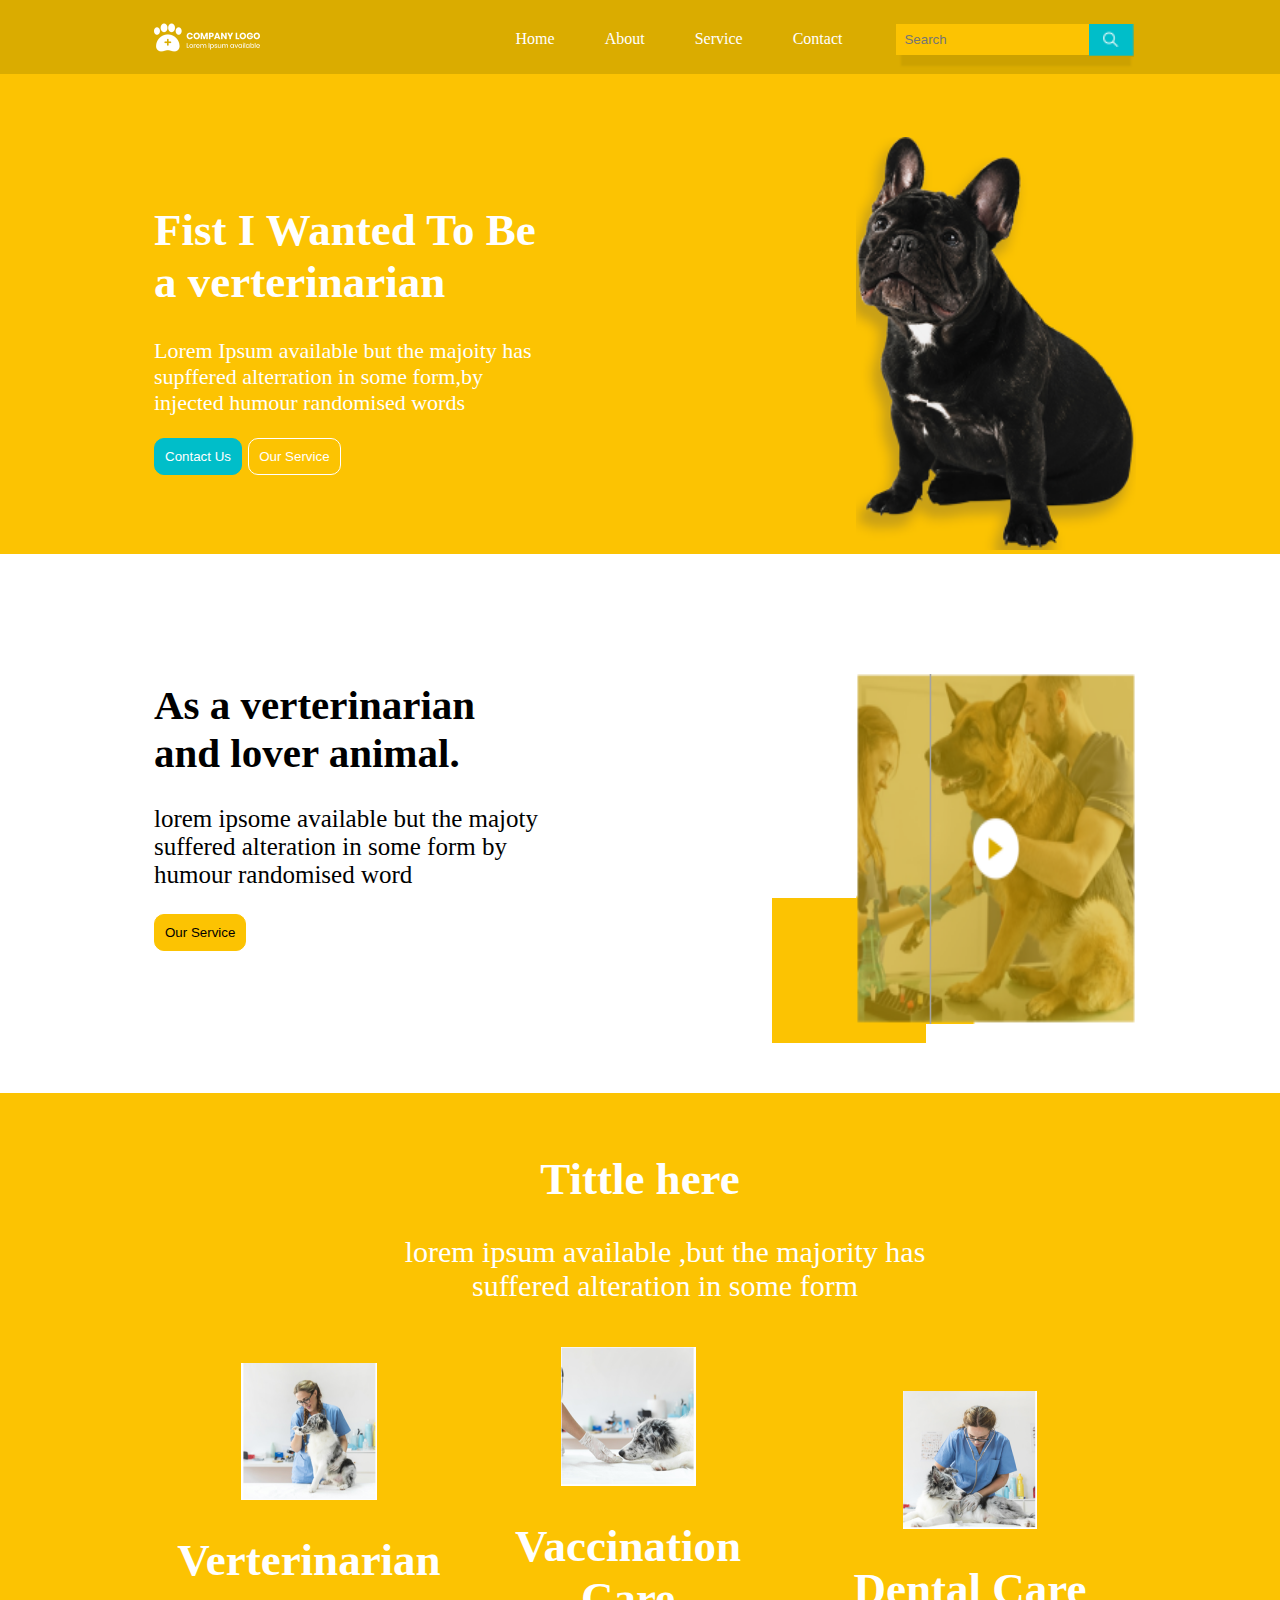
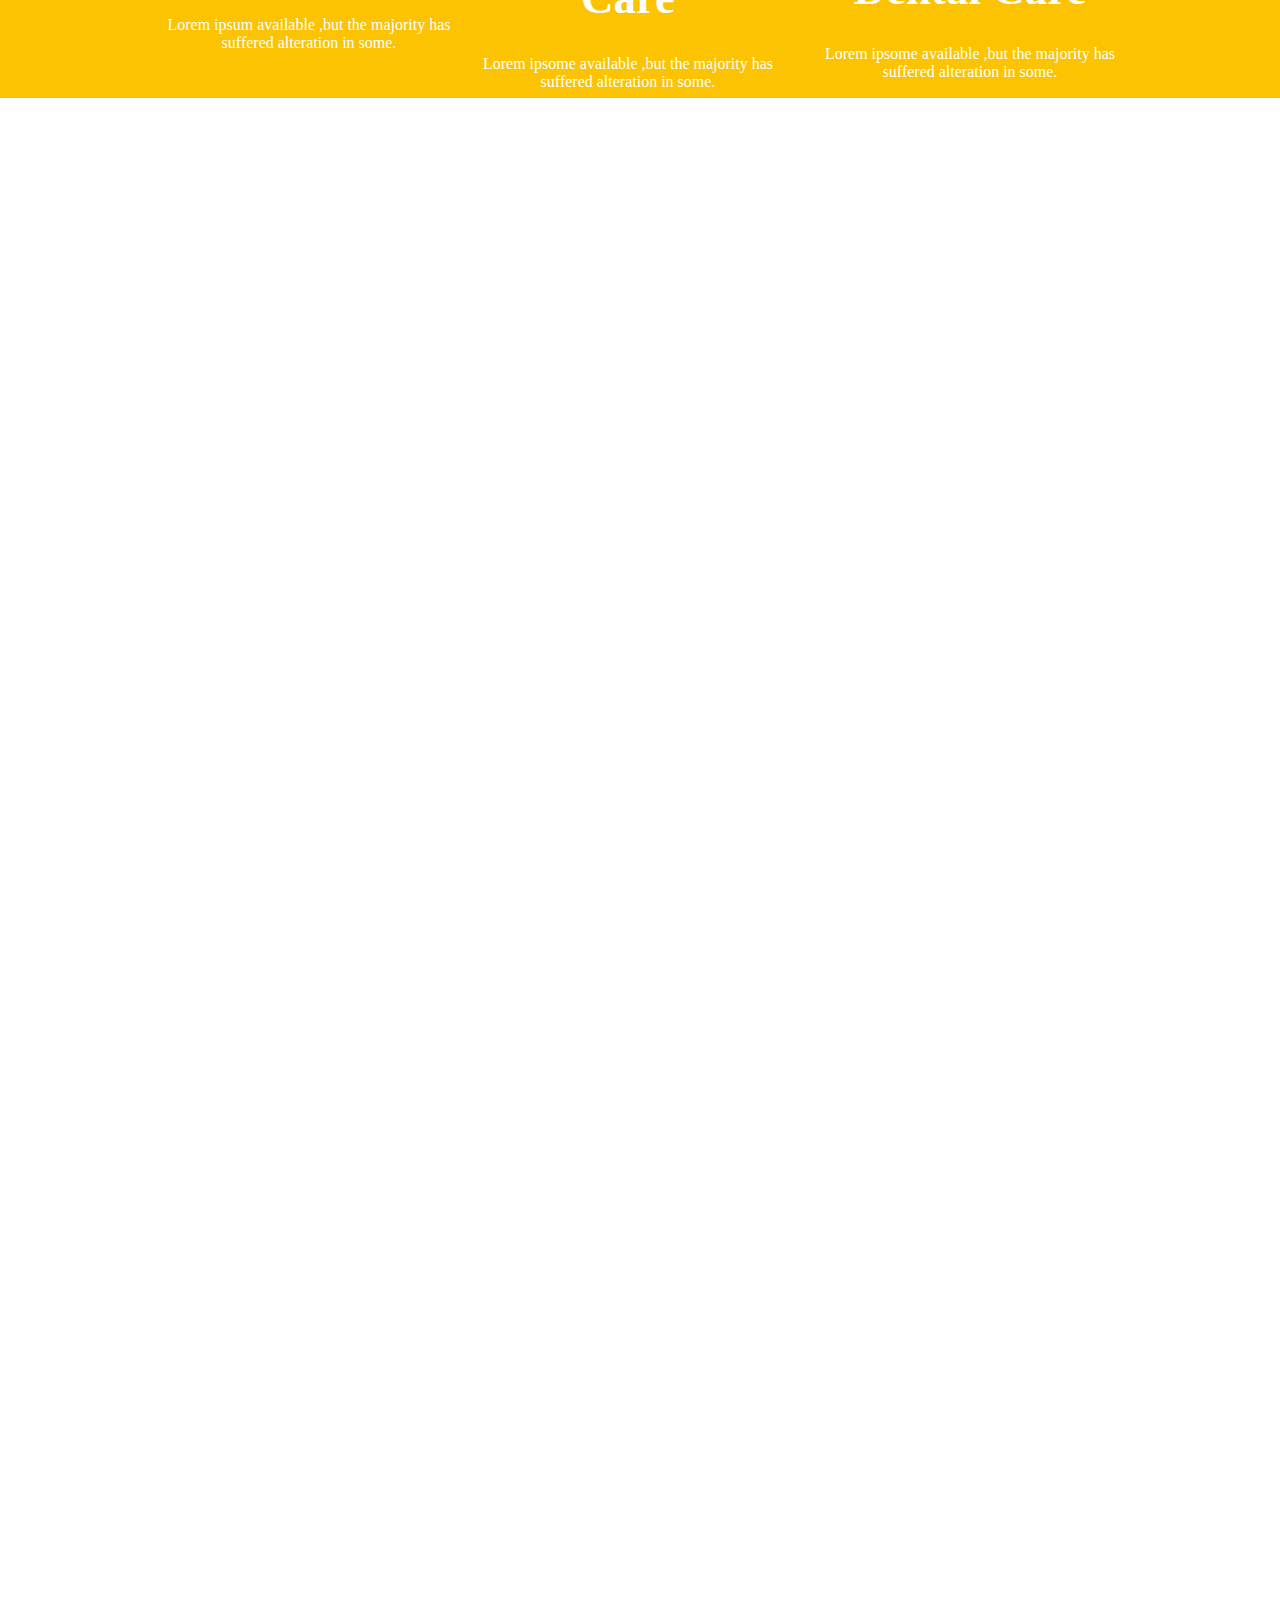
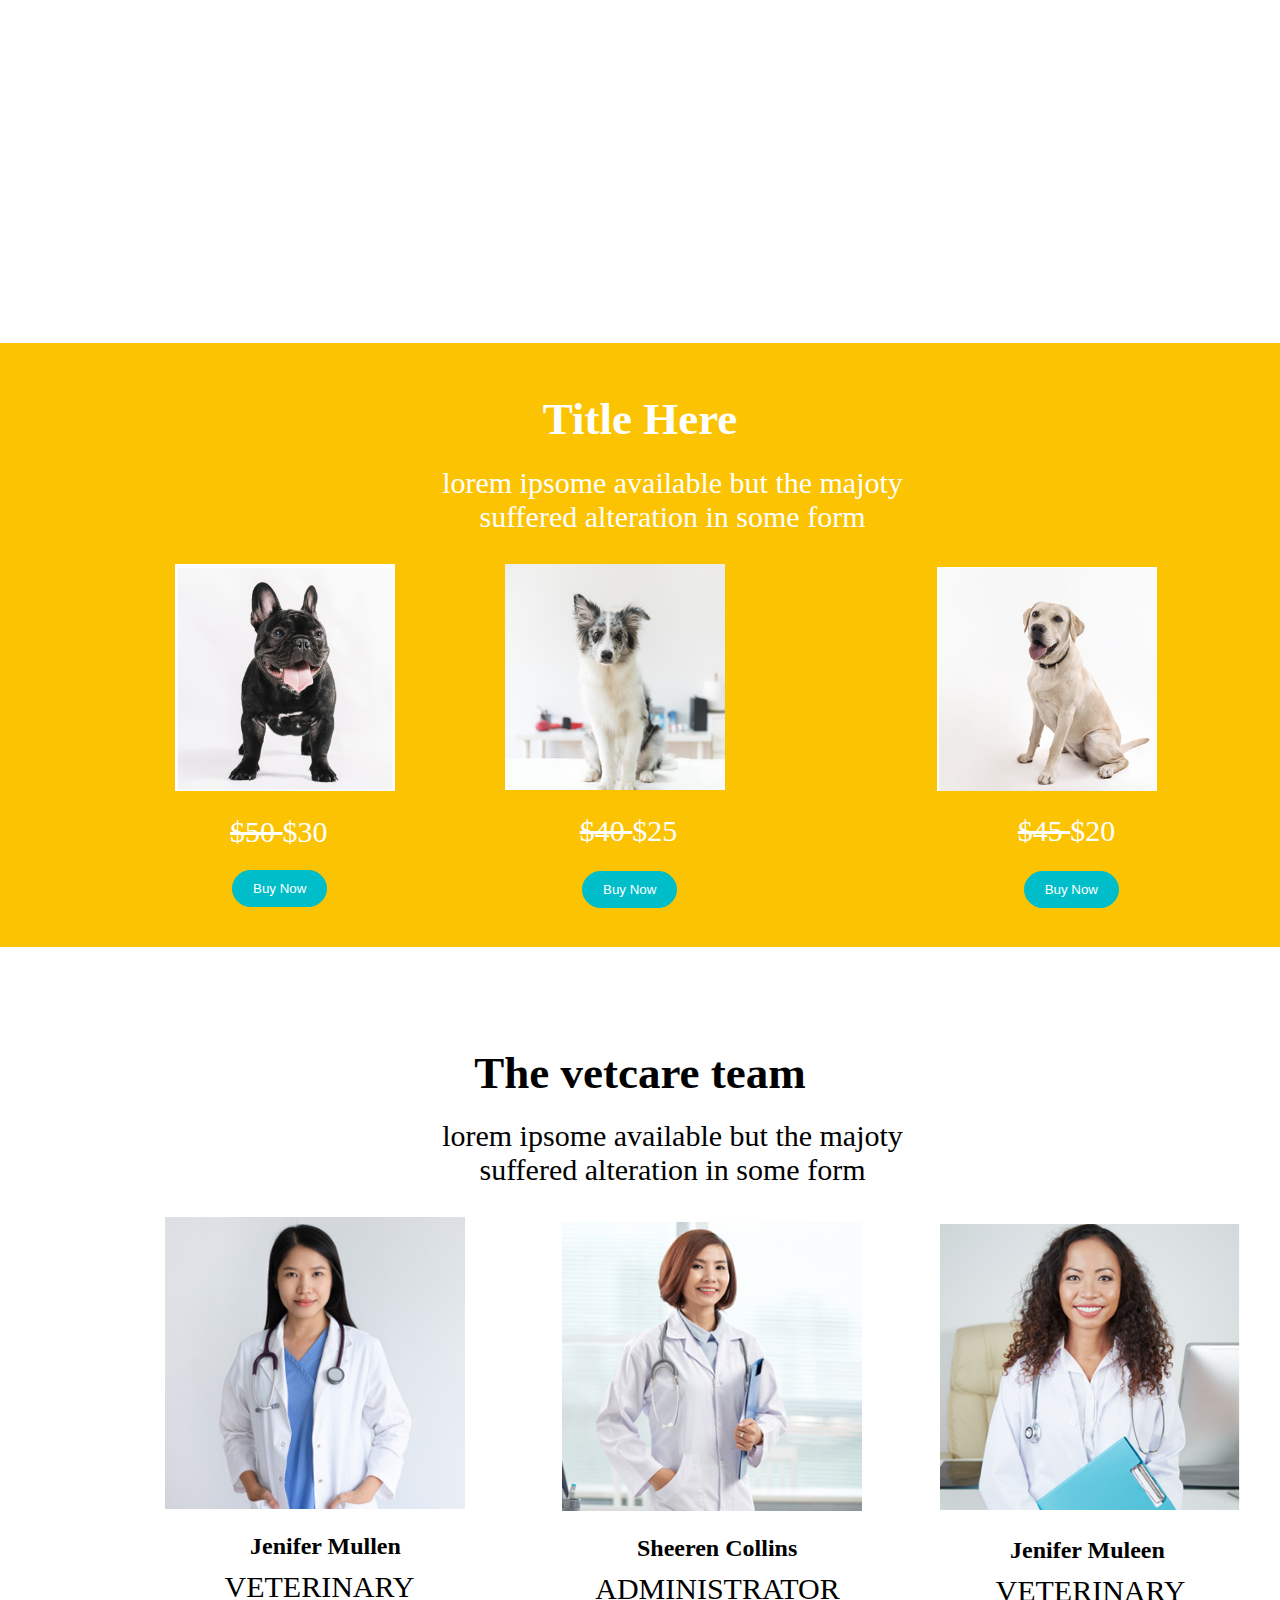
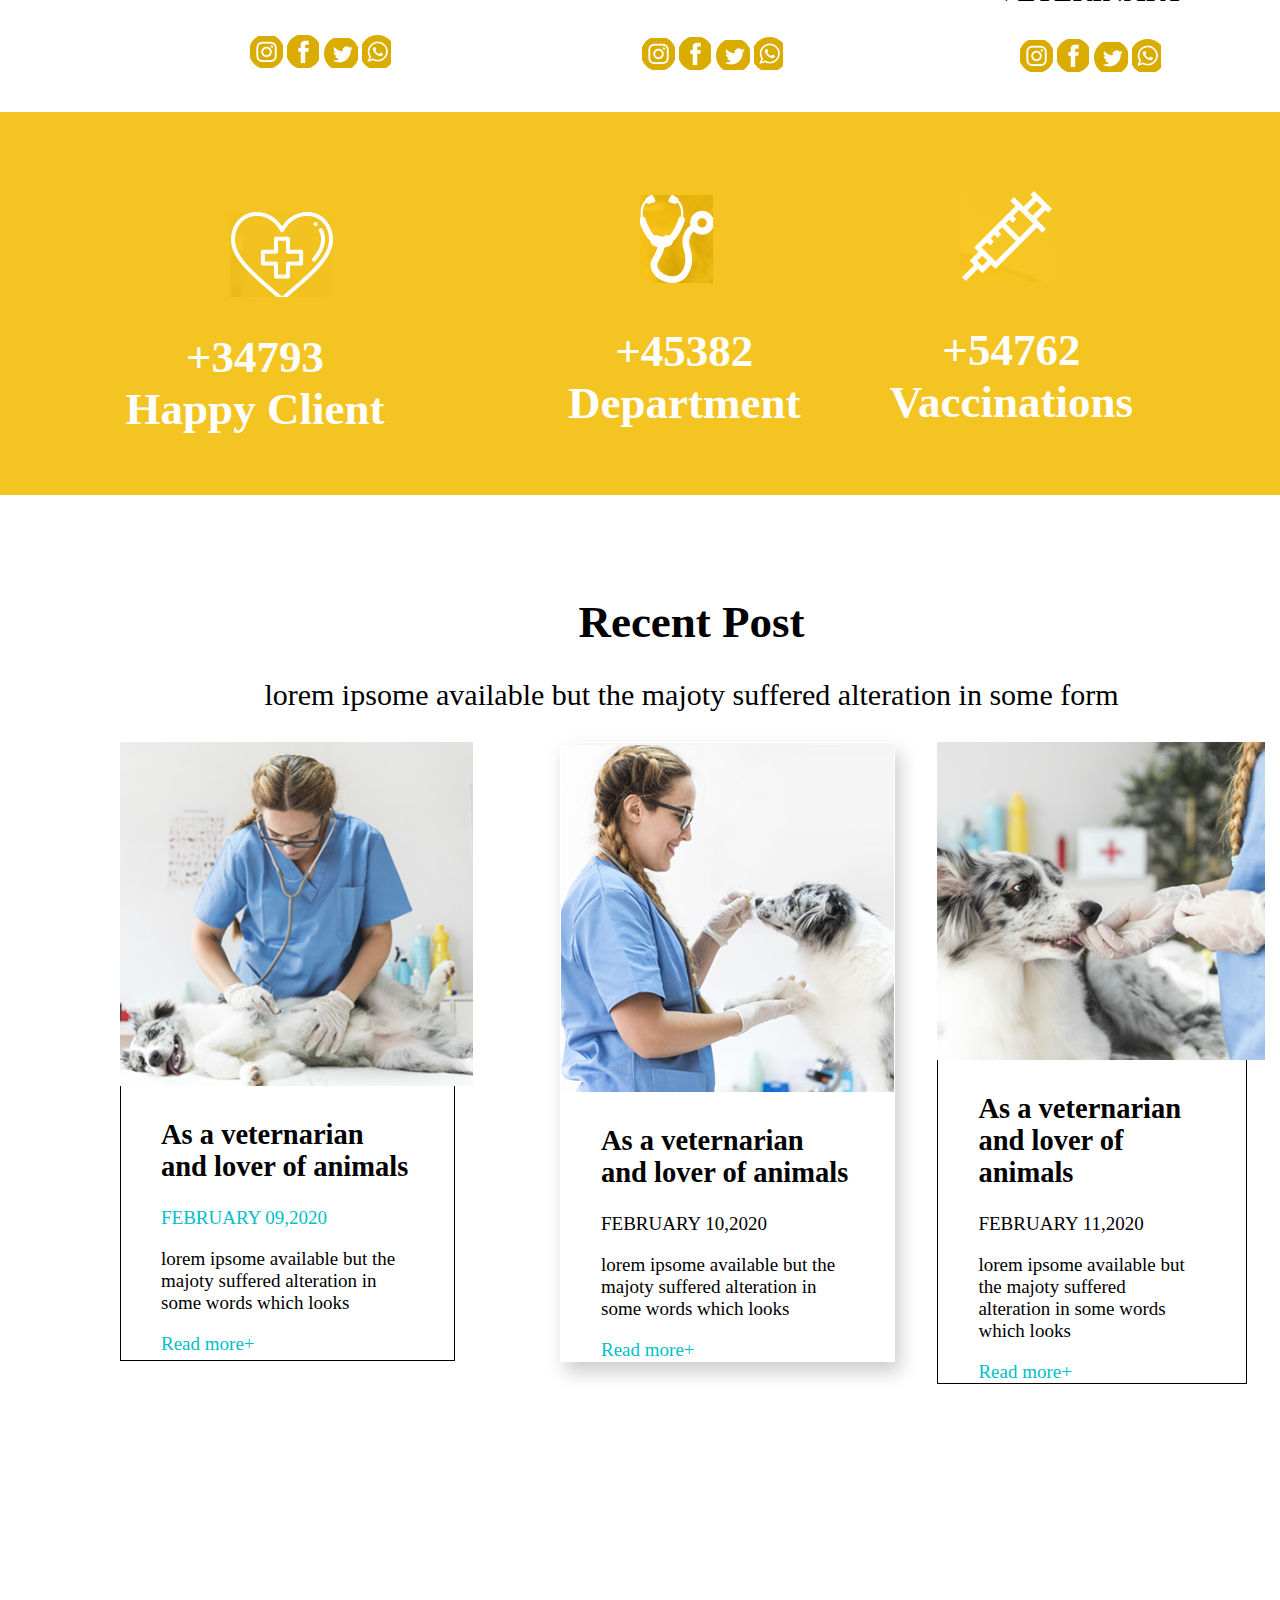
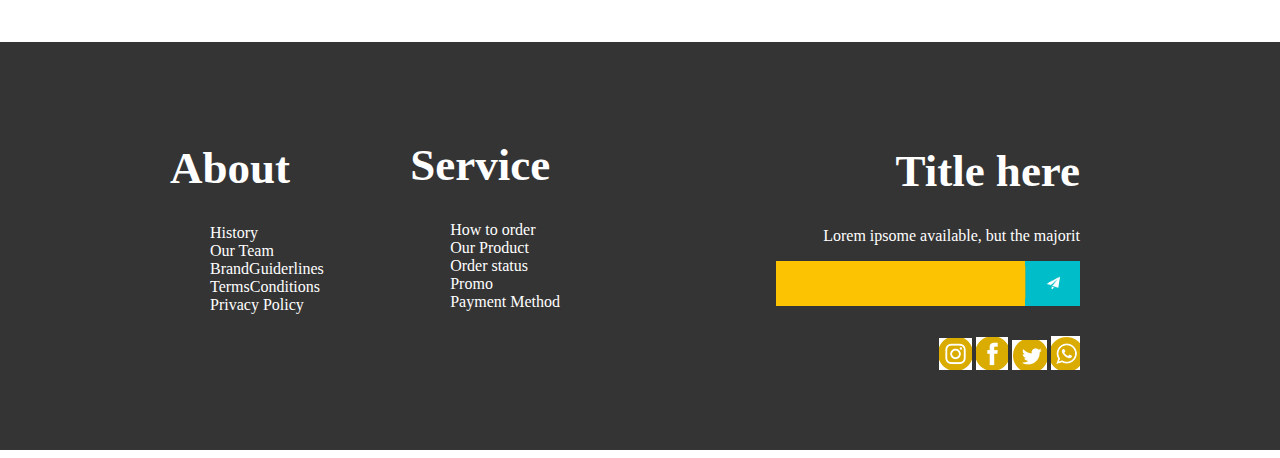
<file: bai1/index.html>
<!DOCTYPE html>
<html>
<head>
	<meta charset="utf-8">
	<meta name="viewport" content="width=device-width" initical-sacle=1>
	<title>bài 1</title>
	<link rel="stylesheet" type="text/css" href="css/main.css">
	<link rel="stylesheet" type="text/css" href="css/header.css">
	<link rel="stylesheet" type="text/css" href="css/content1.css">
	<link rel="stylesheet" type="text/css" href="css/content2.css">
	<link rel="stylesheet" type="text/css" href="css/content3.css">
	<link rel="stylesheet" type="text/css" href="css/content4.css">
	<link rel="stylesheet" type="text/css" href="css/content5.css">
	<link rel="stylesheet" type="text/css" href="css/content6.css">
	<link rel="stylesheet" type="text/css" href="css/content7.css">
	<link rel="stylesheet" type="text/css" href="css/content8.css">
	<link rel="stylesheet" href="css/footer.css">
</head>
<body>
	<header>
			<div class="logo">
				<a href="#">
					<img src="images/logo.PNG" alt="Hình ảnh"></img>
				</a>
			</div>
			<div class="menu">
				<ul>
					<li>
						<a href="#">Home</a>
					</li>
					<li>
						<a href="#">About</a>
					</li>
					<li>
						<a href="#">Service</a>
					</li>
					<li>
						<a href="#">Contact</a>
					</li>
				</ul>
				<form>
					<input type="text" name="Search" placeholder="Search">
					<button type="submit">
						<img src="images/search.PNG" alt="search">
					</button>
				</form>
			</div>
		</header>
		<section>
			<div class="content1">
				<div class="text">
					<h1>Fist I Wanted To Be a verterinarian</h1>
					<p>Lorem Ipsum available but the majoity has supffered alterration in some form,by injected humour randomised words </p>

					<button id="call" type="">Contact Us</button>
					<button id="alo" type="">Our Service</button>
				</div>
				<div class="doggy">
					<img src="images/dog.PNG" alt="dogblack">
				</div>
			</div>

			<div class="content2">
				<div id="text2">
					<h1>As a verterinarian and lover animal.</h1>
					<p>lorem ipsome available but the majoty suffered alteration in some form by humour randomised word</p>

					<button id="nut2" type="">Our Service</button>
				</div>

				<div class="anhcontent2">
					<img src="images/anhcontent2.PNG" alt="hình ảnh">	
					<div id="maunen">
						
					</div>
				</div>
			</div>

			<div class="content3">
				<div class="text3">
					<h1>Tittle here</h1>
					<p>lorem ipsum available ,but the majority has suffered alteration in some form</p>
				</div>

				<div class="care">
					<div id="care1">
					     <img src="images/caredog1.PNG" alt="hinh anh">
					     <h1>Verterinarian</h1>
					     <p>Lorem ipsum available ,but the majority has suffered alteration in some.</p>
                    </div>

                    <div id="care2">
                    	<img src="images/caredog2.PNG" alt="hinh anh">
                    	<h1>Vaccination Care</h1>
                    	<p>Lorem ipsome available ,but the majority has suffered alteration in some.</p>
                    </div>

                    <div id="care3">
                    	<img src="images/caredog3.PNG" alt="hinh anh">
                    	<h1>Dental Care</h1>
                    	<p>Lorem ipsome available ,but the majority has suffered alteration in some.</p>
                    </div>   
				</div>
			</div>

			<div class="content4">

				<div class="anhcontent4">
					<img src="images/anhcontent2.PNG" alt="hinhanh">
					<div id="background4">
						
					</div>
				</div>	
				<div>
					<div id="text4">
						<h1>As a verterinarian and lover animal.</h1>
						<p>lorem ipsome available but the majoty suffered alteration in some form by humour randomised word</p>

						<button id="nut4" type="">Our Service</button>
					</div>
				</div>
			</div>

			<div class="content5">
				<div>
					<h1>Title Here</h1>
					<p>lorem ipsome available but the majoty suffered alteration in some form</p>
				</div>

				<div class="anhcho">
					 <div id="anhcho1">
					 	<img src="images/dog1.png" alt="hình ảnh">
					 	<p> 
					 		<strike>  $50  </strike> $30
					 	</p>
					 	<button type="">Buy Now</button>
					 </div>

					 <div id="anhcho2">
					 	<img src="images/dog2.png" alt="hình ảnh">
					 	<p>
					 		<strike>  $40  </strike> $25
					 	</p>
					 	<button type="">Buy Now</button>
					 </div>

					 <div id="anhcho3">
					 	<img src="images/dog3.png" alt="hình ảnh">
					 	<p>
					 		<strike> $45 </strike> $20
					 	</p>
					 	<button type="">Buy Now</button>
					 </div>
				</div>
			</div>

			<div class="content6">
				<div>
					<h1>The vetcare team</h1>
					<p>lorem ipsome available but the majoty suffered alteration in some form</p>
				</div>

				<div id="doctor1">
					<img class="dorong" src="images/doctor1.png" alt="">
					<h2>Jenifer Mullen</h2>
					<p>VETERINARY</p>
					<div>
						<a href=""><img src="images/instargr.png" alt=""></a>
						<a href=""><img src="images/fb.png" alt=""></a>
						<a href=""><img src="images/twiter.png" alt=""></a>
						<a href=""><img src="images/skype.png" alt=""></a>
					</div>	
				</div>

				<div id="doctor2">
					<img class="dorong" src="images/doctor2.png" alt="">
					<h2>Sheeren Collins</h2>
					<p>ADMINISTRATOR</p>
					<div>
						<a href=""><img src="images/instargr.png" alt=""></a>
						<a href=""><img src="images/fb.png" alt=""></a>
						<a href=""><img src="images/twiter.png" alt=""></a>
						<a href=""><img src="images/skype.png" alt=""></a>
					</div>
				</div>

				<div id="doctor3">
					<img class="dorong" src="images/doctor3.png" alt="">
					<h2>Jenifer Muleen</h2>
					<p>VETERINARY</p>
					<div>
						<a href=""><img src="images/instargr.png" alt=""></a>
						<a href=""><img src="images/fb.png" alt=""></a>
						<a href=""><img src="images/twiter.png" alt=""></a>
						<a href=""><img src="images/skype.png" alt=""></a>
					</div>
				</div>
			</div>

			<div class="content7">
				<div id="tim">
					<img src="images/timcong.png">
					<h1>
						+34793<br>
					Happy Client
					</h1>
				</div>
				<div id="tai">
					<img src="images/tainghe.png" alt="">
					<h1>+45382<br>Department</h1>	
				</div>	
				<div id="tiem">
					<img src="images/ongtiem.png" alt="">
					<h1>+54762<br>Vaccinations</h1>
				</div>
			</div>

			<div class="content8">
				<div class="text8">
					<h1>Recent Post</h1>
					<p>lorem ipsome available but the majoty suffered alteration in some form</p>
				</div>	

				<div class="anhcontent8">
					<div id="doctor4">
						<div>
							<img src="images/doctor4.png" alt="">
							<div class="thutle">
								<h2>As a veternarian and lover of animals</h2>
								<p class="date">FEBRUARY 09,2020</p>
								<p>lorem ipsome available but the majoty suffered alteration in some words which looks</p>
								<a href="">Read more+</a>
							</div>
						</div>		
					</div>

					

					<div  id="doctor5">
						<img src="images/doctor5.png" alt="">
						<div class="thutle">
							<h2>As a veternarian and lover of animals</h2>
							<p class="date">FEBRUARY 10,2020</p>	
							<p>lorem ipsome available but the majoty suffered alteration in some words which looks</p>
							<a href="">Read more+</a>			
						</div>
					</div>

					<div id="doctor6">
						<img src="images/doctor6.png" alt="">
						<div class="thutle">
							<h2>As a veternarian and lover of animals</h2>
							<p class="date">FEBRUARY 11,2020</p>
							<p>lorem ipsome available but the majoty suffered alteration in some words which looks</p>	
							<a href="">Read more+</a>			
						</div>
					</div>
				</div>
			</div>
		</section>

		<footer>
			<div class="left">
				<h1>About</h1>
				<ul>
					<a href=""><li>History</li></a>
					<a href=""><li>Our Team</li></a>
					<a href=""><li>BrandGuiderlines</li></a>
					<a href=""><li>TermsConditions</li></a>
					<a href=""><li>Privacy Policy</li></a>
				</ul>
			</div>	

			<div class="center">
				<h1>Service</h1>
				<ul>
					<a href=""><li>How to order</li></a>
					<a href=""><li>Our Product</li></a>
					<a href=""><li>Order status</li></a>
					<a href=""><li>Promo</li></a>
					<a href=""><li>Payment Method</li></a>
				</ul>
			</div>

			<div class="right">
				<h1>Title here</h1>
				<p>Lorem ipsome available, but the majorit</p>
				<form>
					<input type="search">
					<button type="search">
					<img src="images/vitri.png" alt="">
				</button>
				</form>
				
				<div class="abcccc">
					<a href=""><img src="images/instargr.png" alt=""></a>
					<a href=""><img src="images/fb.png" alt=""></a>
					<a href=""><img src="images/twiter.png" alt=""></a>
					<a href=""><img src="images/skype.png" alt=""></a>
				</div>
			</div>	

		</footer>
</body>
</html>
</file>
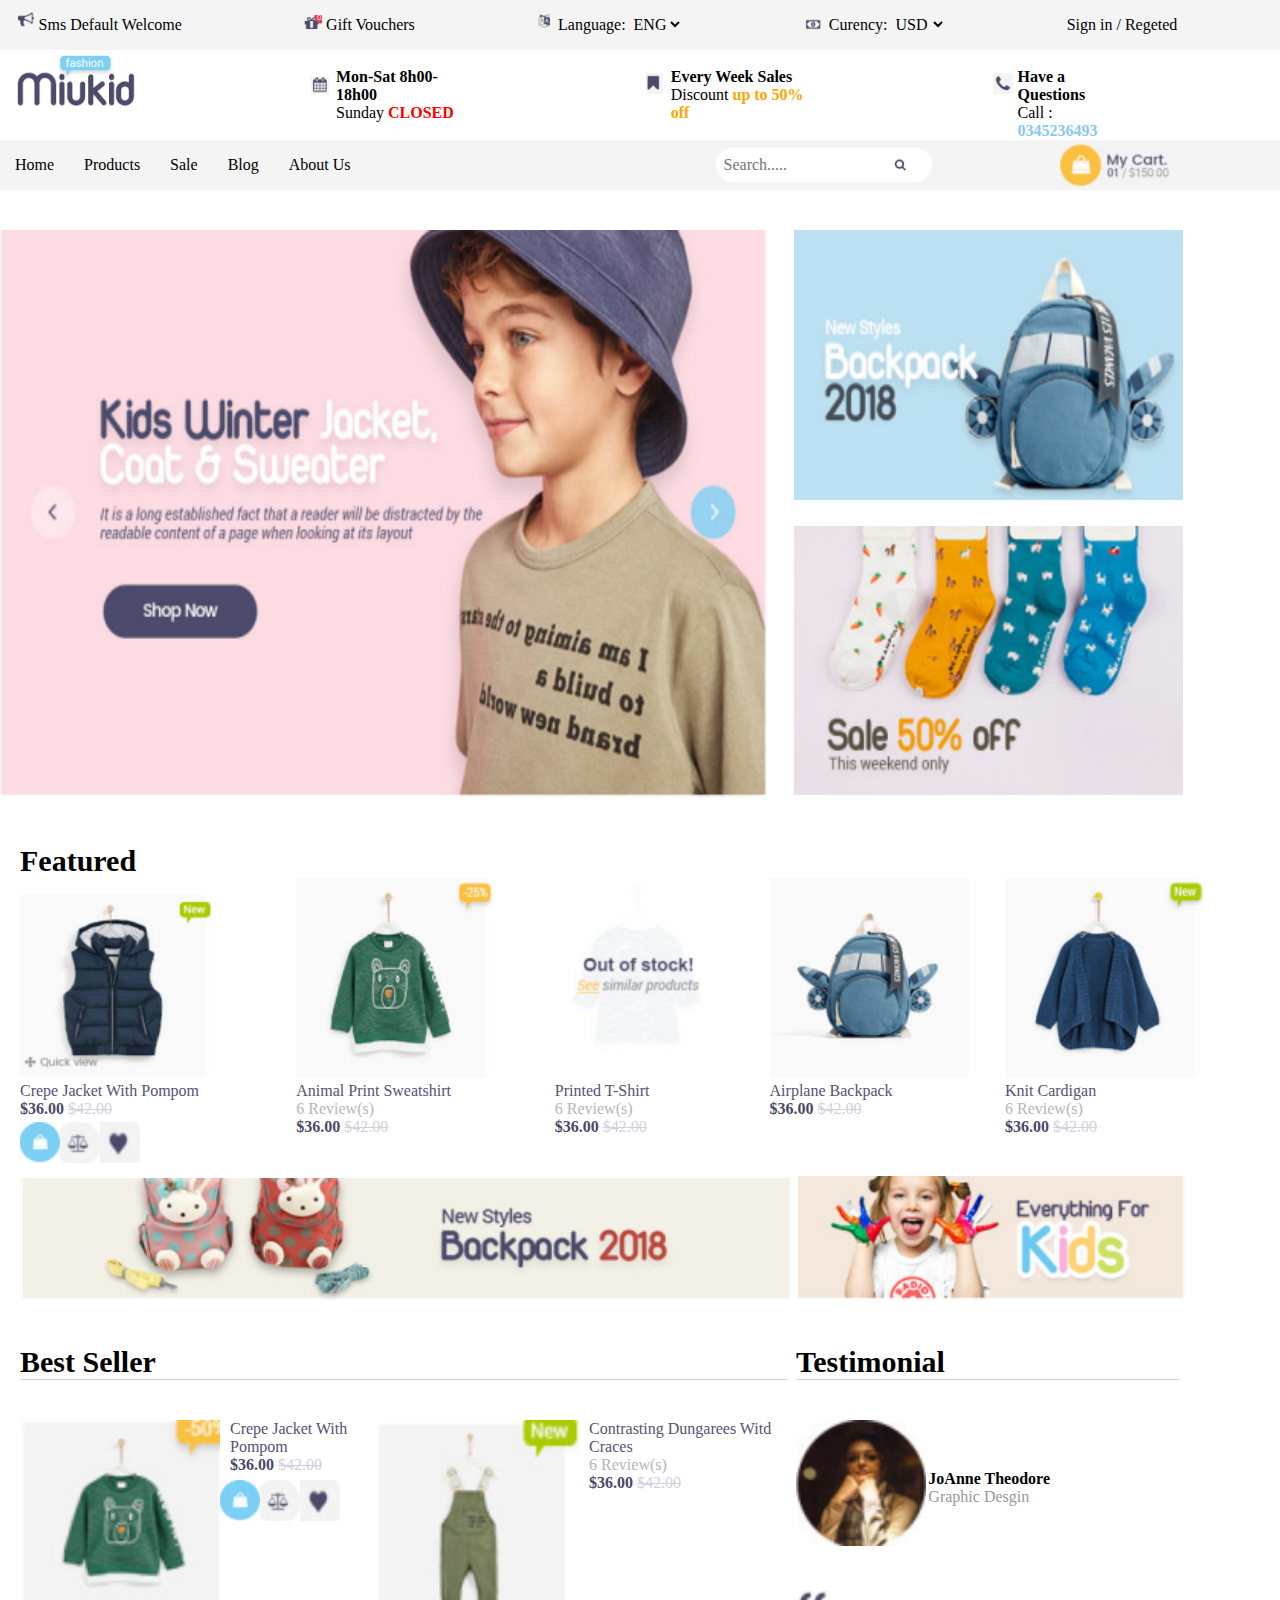
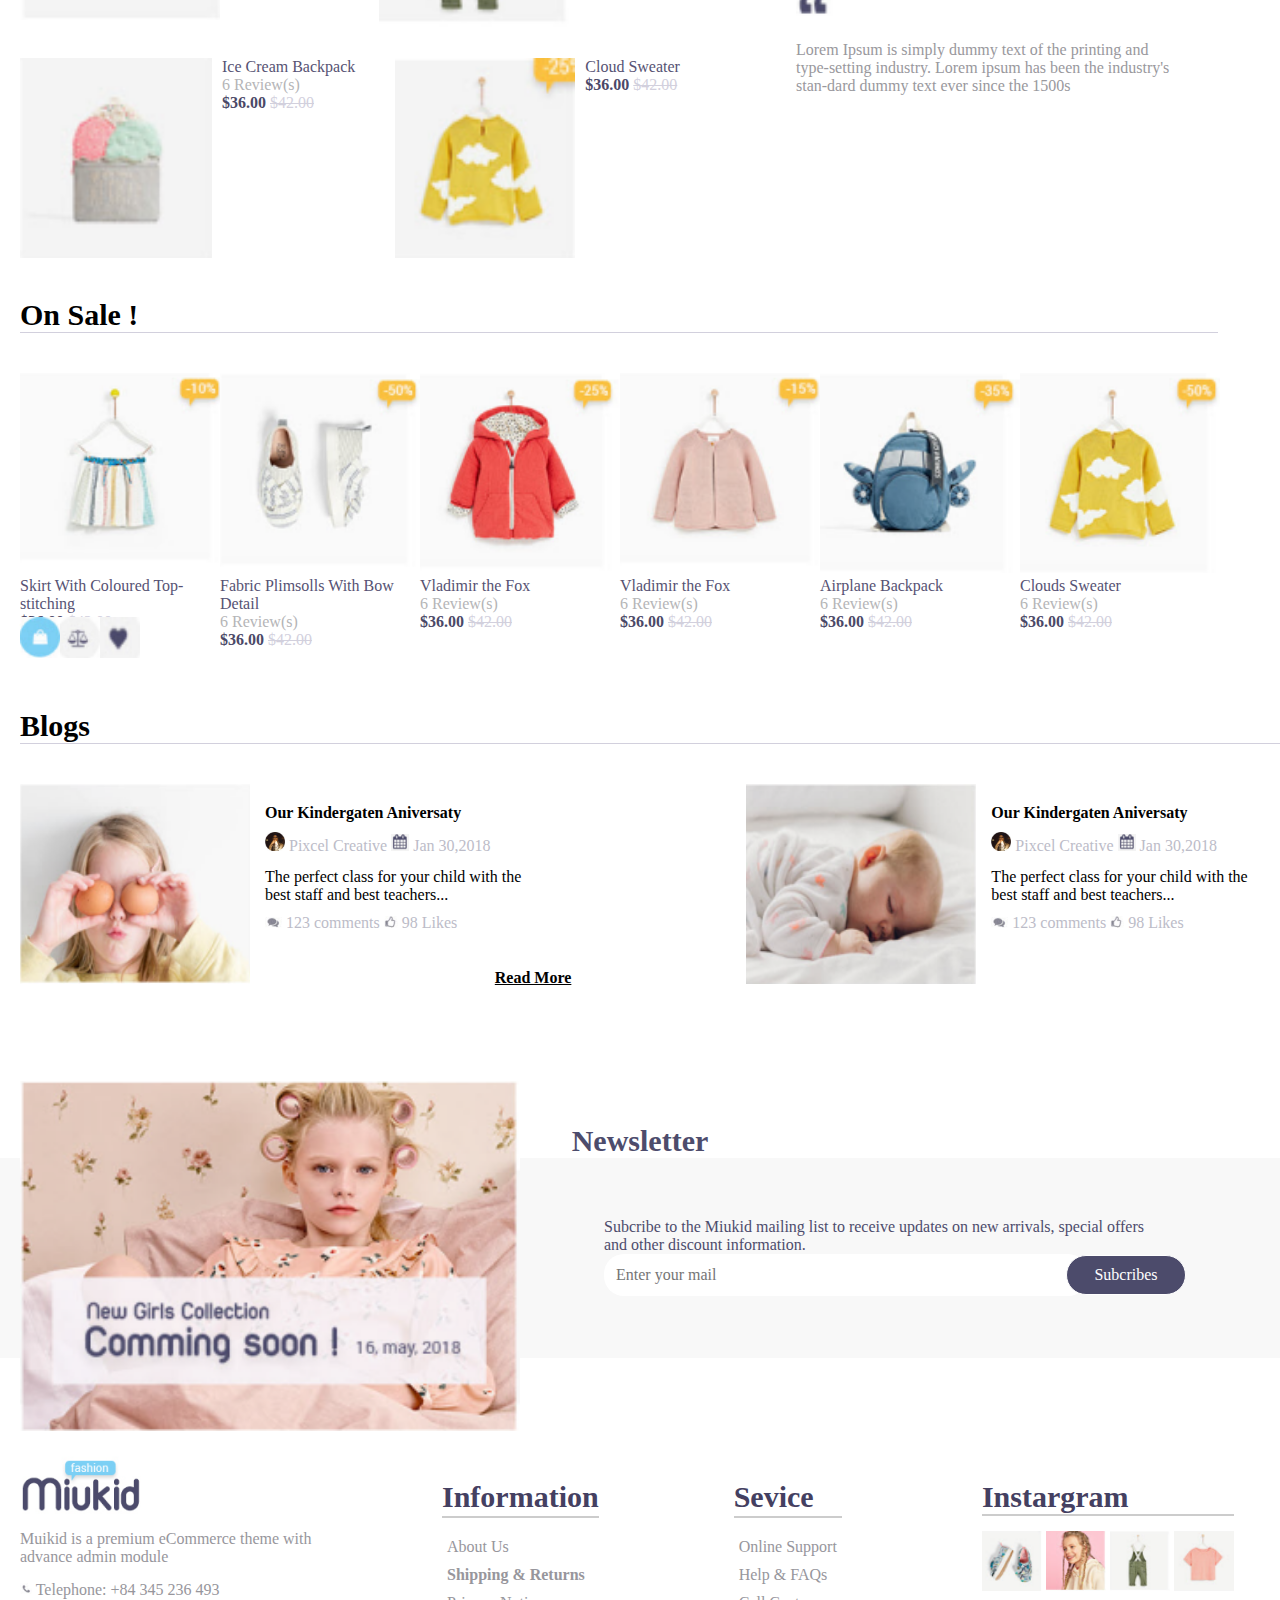
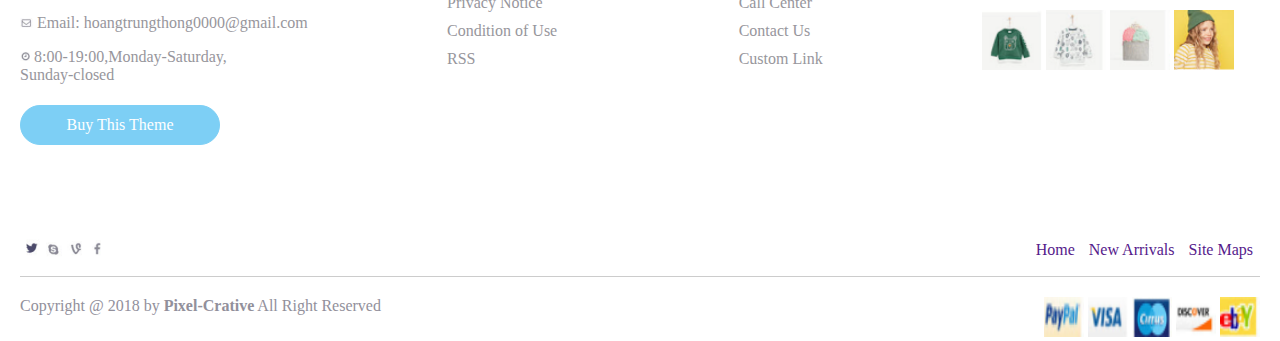
<file: bai2/index.html>
<!DOCTYPE html>
<html>
<head>
	<meta charset="utf-8">
	<meta name="viewport" content="width=device-width, initial-scale= 1">
	<title>bài 2</title>
	<link rel="stylesheet" href="css/wrapper.css">
	<link rel="stylesheet" href="css/header.css">
	<link rel="stylesheet" href="css/menu.css">
	<link rel="stylesheet" href="css/feature.css">
	<link rel="stylesheet" href="css/banner.css">
	<link rel="stylesheet" href="css/blog.css">
	<link rel="stylesheet" href="css/leter.css">
	<link rel="stylesheet" href="css/footer.css">
	<link rel="stylesheet" href="css/foter.css">
</head>
<body>
	<div id="wrapper">
		<div class="header">
			<div class="top">
				<ul>
					<li>
						<img src="images/Screenshot 2020-10-07 141714.png" alt="">
						Sms Default Welcome
					</li>

					<li>
						<img src="images/hopqua.png">
						Gift Vouchers
					</li>

					<li>
						<img src="images/ngonngu.png" alt="">
						Language:
						<form  action="" method="get" accept-charset="utf-8" >
							<select name="dropbox" id="">
								<option value="English" selected="">ENG</option>
								<option value="Japanese">JP</option>
								<option value="Việt Nam">VIE</option>
								<option value="China">CHI</option>
							</select>
						</form>
					</li>

					<li>
						<img src="images/currency.png" alt="">
						Curency:
						<form  action="" method="get" accept-charset="utf-8" >
							<select name="dropbox" id="">
								<option value="Đô La Mỹ" selected="USD">USD</option>
								<option value="Euro">EUR</option>
								<option value="Việt Nam Đồng">VNĐ</option>
								<option value="Bảng Anh">GBP</option>
							</select>
						</form>
					</li>

					<li>
						<a href="">Sign in</a> / <a href="">Regeted</a>
					</li>
				</ul>	
			</div>

			<div class="bottom">
				<a href=""><img src="images/logo.png" alt="hinhanh"></a>

				<span class="bot">
					<img src="images/calendar.png" alt="">
					<h2>Mon-Sat 8h00-18h00</h2>
					<p>Sunday <b>CLOSED</b></p>
				</span>

				<span class="bot">
					<img src="images/ganco.png" alt="">
					<h2>Every Week Sales</h2>
					<p>Discount <b class="cam">up to 50% off</b></p>
				</span> 

				<span class="bot">
					<img src="images/phone.png" alt="">
					<h2>Have a Questions</h2>
					<p>Call : <b class="blue">0345236493</b></p>
				</span>
			</div>
		</div>

		<!-- menu -->

		<div class="menu">	
				<ul class="root">
					<li><a href="">Home</a></li>
					<li><a href="">Products</a>
						<ul class="submenu">
							<li><a href="">menu thu 1</a></li>
							<li><a href="">menu thu 2</a></li>
							<li><a href="">menu thu 3</a></li>
						</ul>
					</li>
					<li><a href="">Sale</a>
						<ul class="submenu">
							<li><a href="">menu thu 1</a></li>
							<li><a href="">menu thu 2</a></li>
							<li><a href="">menu thu 3</a></li>
						</ul>
					</li>
					<li><a href="">Blog</a></li>
					<li><a href="">About Us</a></li>
				</ul>

			
				<form class="right">
						<input type="text" placeholder="Search.....">
					<button type="search">	
						<img src="images/search.png" alt="">
					</button>
				</form>	
		
			<img class="cart" src="images/maycart.png" alt="hình ảnh">
		</div>

		<!--banner-->

		<div class="banner">
			<img src="images/baner1.png" width="60%" height="570px" alt="">
			<div>
				<img src="images/baner2.png" height="235px" width="30%" alt="">
				<img id="cc" src="images/baner3.png" height="235px" width="30%" alt="">
			</div>	
		</div>

		<!--center -->

		<div class="feature">
			<h1>Featured</h1>
			<div class="baner1">
				<div>
					<img src="images/ao1.png" alt="">
					<span>
						Crepe Jacket With Pompom
						<p><b>$36.00</b> <strike>$42.00</strike></p>
					</span>
					<span class="abc">
						<img src="images/icon1.png"  alt="">
						<img src="images/icon2.png" alt="">
						<img src="images/icon3.png" alt="">
					<span>
				</div>

				<div> 
					<img src="images/ao 2.png" alt="">
					<span>
						Animal Print Sweatshirt
						<div class="star">6 Review(s)</div>
						<p><b>$36.00</b> <strike>$42.00</strike></p>
					</span>
				</div>
				
				<div>	
					<img src="images/ao3.png" alt="">
					<span>
						Printed T-Shirt
						<div class="star">6 Review(s)</div>
						<p><b>$36.00</b> <strike>$42.00</strike></p>
					</span>
				</div>
				
				<div>	
					<img src="images/ao4.png" alt="">
					<span>
						Airplane Backpack
						<p><b>$36.00</b> <strike>$42.00</strike></p>
					</span>
				</div>
				
				<div>	
					<img src="images/ao5.png" alt="">
					<span>
						Knit Cardigan
						<div class="star">6 Review(s)</div>
						<p><b>$36.00</b> <strike>$42.00</strike></p>
					</span>
				</div>	
			</div>

			<div class="qc">
				<img src="images/qc1.png" width="64%" alt="">
				<img src="images/qc2.png" width="32%" alt="">
			</div>
		</div>	

		<div class="baner2">
			<div class="feature">
				<h1 style="border-bottom: 1px solid #d2d0dd">Best Seller</h1>
				<div  class="baner1">
					<div class="baner4">
						<img src="images/seller1.png" alt="">
						<span>
							Crepe Jacket With Pompom
							<p><b>$36.00</b> <strike>$42.00</strike></p>
						</span>
						<span class="abc">
							<img src="images/icon1.png"  alt="">
							<img src="images/icon2.png" alt="">
							<img src="images/icon3.png" alt="">
						</span>
						<img id="sel3" src="images/seller3.png" alt="">
						<span>
							Contrasting Dungarees Witd Craces 
							<div class="star">6 Review(s)</div>
							<p><b>$36.00</b> <strike>$42.00</strike></p>
						</span><br>
					</div>	
					
					<div class="baner4" style="padding-top: 30px;">	
						<img id="sel2" src="images/seller2.png" alt="">
						<span>
							Ice Cream Backpack
							<div class="star">6 Review(s)</div>
							<p><b>$36.00</b> <strike>$42.00</strike></p>
						</span><br>
						<img id="sel4" src="images/seller4.png" alt="">
						<span>
							Cloud Sweater
							<p><b>$36.00</b> <strike>$42.00</strike></p>
						</span>
					</div>
				</div>
			</div>
			

			<div class="baner3">
				<h1>Testimonial</h1>
				<div style="border-top: 1px solid #d2d0dd">
					<img src="images/joane.png" width="130px" alt="">
					<span>
						<b>JoAnne Theodore</b>
						<p>Graphic Desgin</p>
					</span>
					<img src="images/phaydau.png" width="40px" style="padding-top: 40px" alt="">
				</div>
				<p style="padding-top: 20px; ">
					Lorem Ipsum is simply dummy text of the printing and type-setting industry. Lorem ipsum has been the industry's stan-dard dummy text ever since the 1500s 
				</p>
			</div>
		</div>

		<div class="feature" style="padding-top: 40px;">
			<h1>On Sale !</h1>
			<div class="baner1" style="padding-top: 40px;border-top: 1px solid #d2d0dd">
				<div>
					<img src="images/sale1.png" alt="">
					<span>
						Skirt With Coloured Top-stitching
						<p><b>$36.00</b> <strike>$42.00</strike></p>
					</span>

					<span class="abc">
						<img src="images/icon1.png"  alt="">
						<img src="images/icon2.png" alt="">
						<img src="images/icon3.png" alt="">
					</span>
				</div>

				<div>
					<img src="images/sale2.png" alt="">
					<span>
						Fabric Plimsolls With Bow Detail 
						<div class="star">6 Review(s)</div>
						<p><b>$36.00</b> <strike>$42.00</strike></p>
					</span>
				</div>

				<div>
					<img src="images/sale3.png" alt="">
					<span>
						Vladimir the Fox
						<div class="star">6 Review(s)</div>
						<p><b>$36.00</b> <strike>$42.00</strike></p>
					</span>
				</div>

				<div>
					<img src="images/sale4.png" alt="">
					<span>
						Vladimir the Fox
						<div class="star">6 Review(s)</div>
						<p><b>$36.00</b> <strike>$42.00</strike></p>
					</span>
				</div>

				<div>
					<img src="images/sale5.png" alt="">
					<span>
						Airplane Backpack
						<div class="star">6 Review(s)</div>
						<p><b>$36.00</b> <strike>$42.00</strike></p>
					</span>
				</div>

				<div>
					<img src="images/sale6.png" alt="">
					<span>
						Clouds Sweater
						<div class="star">6 Review(s)</div>
						<p><b>$36.00</b> <strike>$42.00</strike></p>
					</span>
				</div>
			</div>	
		</div>

		<div class="blog">
			<h1>Blogs</h1>
			<div class="blog11">
				<div>
					<img src="images/blog1.png" width="230px" height="200px" alt="">
					<div class="blog12">
						<h2>Our Kindergaten Aniversaty</h2>
						<span>
							<img src="images/joane.png" width="20px" alt="">
							Pixcel Creative
							<img src="images/calendar.png" alt="">
							Jan 30,2018
						</span>
						<div>
							<p>The perfect class for your child with the <br> best staff and best teachers...</p>
							<img src="images/icon4.png" alt="">
							<span>123 comments</span>
							<img src="images/like.png" alt="">
							<span>98 Likes</span>
						</div>
						<a href=""><b>Read More</b></a>
					</div>	
				</div>

				<div style="margin-left: 225px;">
					<img src="images/blog2.png" width="230px" height="200px" alt="">
					<div class="blog12">
						<h2>Our Kindergaten Aniversaty</h2>
						<span>
							<img src="images/joane.png" width="20px" alt="">
							Pixcel Creative
							<img src="images/calendar.png" alt="">
							Jan 30,2018
						</span>
						<div>
							<p>The perfect class for your child with the <br> best staff and best teachers...</p>
							<img src="images/icon4.png" alt="">
							<span>123 comments</span>
							<img src="images/like.png" alt="">
							<span>98 Likes</span>
						</div>
					</div>	
				</div>
			</div>
		</div>

		<div class="leter">
			<h1>Newsletter</h1>
			
			<div class="letter1">
				<div>
					<p>Subcribe to the Miukid mailing list to receive updates on new arrivals, special offers and other discount information.</p>
					<form action="">
							<input type="text" placeholder="Enter your mail">
							<button>Subcribes</button>
					</form>
				</div>	
			</div>	

			<div class="letter2">
			<img src="images/leter1.png" alt="">
			</div>
		</div>

		<div class="footer">
			<div class="footer1">
				<img src="images/logo.png" alt="">
				<p style="width: 347px;">Muikid is a premium eCommerce theme with advance admin module</p>
				<div style="display: contents;">
					<span><img src="images/call.png" alt=""> Telephone: +84 345 236 493</span>
					<span><img src="images/tinnhan.png" alt=""> Email: hoangtrungthong0000@gmail.com</span>
					<span><img src="images/dongho.png" alt=""> 8:00-19:00,Monday-Saturday, <br> Sunday-closed</span>
				</div>
				<button>Buy This Theme</button>
				
			</div>

			<div class="footer2" style="margin-left: 50px">
				<h1>Information</h1>
				<ul>
					<li><a href="">About Us</a></li>
					<li><a href=""><b>Shipping & Returns</b></a></li>
					<li><a href="">Privacy Notice</a></li>
					<li><a href="">Condition of Use</a></li>
					<li><a href="">RSS</a></li>
				</ul>
			</div>

			<div class="footer2" style="margin-left: 85px;">
				<h1>Sevice</h1>
				<ul>
					<li><a href="">Online Support</a></li>
					<li><a href="">Help & FAQs</a></li>
					<li><a href="">Call Center</a></li>
					<li><a href="">Contact Us</a></li>
					<li><a href="">Custom Link</a></li>
				</ul>
			</div>

			<div class="f">
				<h1>Instargram</h1>
				<div>
				<img src="images/shoe.png" alt="">			
				<img src="images/girl.png" alt="">
				<img src="images/jacket.png" alt="">
				<img src="images/skirt.png" alt="">
				</div>

				<div>
				<img src="images/aoxanh.png" alt="">
				<img src="images/aotrang.png" alt="">
				<img src="images/kem.png" alt="">
				<img src="images/girl2.png" alt="">
				</div>
			</div>
		</div>
	</div>

	<footer>
		<div class="cccc">
			<div>
				<img src="images/tweter.png" alt="">
				<img src="images/skype.png" alt="">
				<img src="images/v.png" alt="">
				<img src="images/fb.png" alt="">
			</div>
			<div>
				<ul>
					<li><a href="">Home</a></li>
					<li><a href="">New Arrivals</a></li>
					<li><a href="">Site Maps</a></li>
				</ul>
			</div>
		</div>

		<div class="aaaa">
			<span>Copyright @ 2018 by <b>Pixel-Crative</b> All Right Reserved</span>
		

			<div>
				<img src="images/paypal.png" alt="">
				<img src="images/visa.png" alt="">
				<img src="images/curus.png" alt="">
				<img src="images/dsc.png" alt="">
				<img src="images/ebay.png" alt="">
			</div>
		</div>
	</footer>
</body>
</html>
</file>
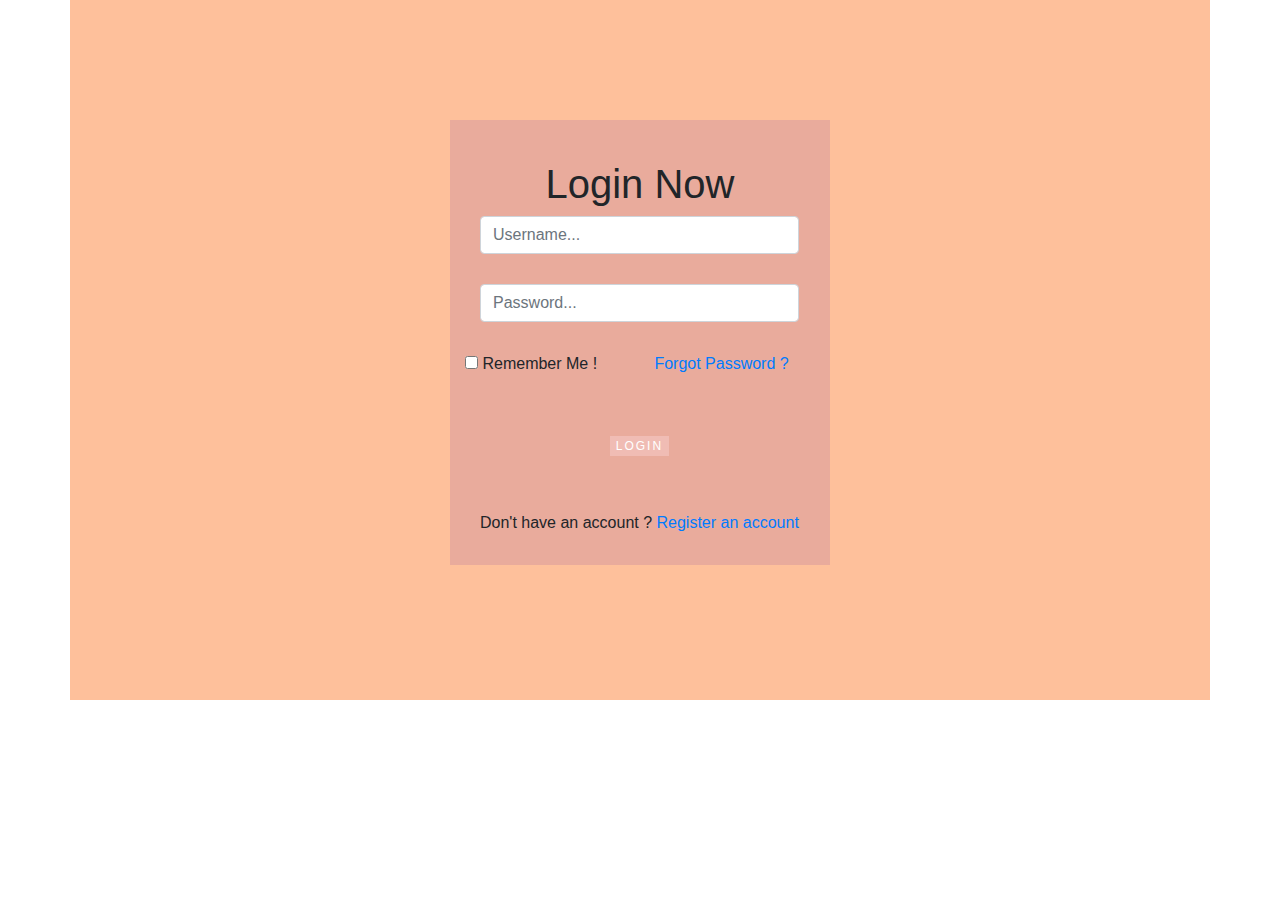
<file: bai3/index.html>
<!DOCTYPE html>
<html>
<head>
	<meta charset="utf-8">
	<meta name="viewport" content="width=device-width initial-scale=1">
	<title>bài 3 - sử dụng bootrap</title>
	<link rel="stylesheet" href="boostrap4/boostrap/css/bootstrap.min.css">
	<link rel="stylesheet" href="css/main.css">
</head>
<body>
	
	<div class="container">
		<div class="row">
				<div class="col-xs-2 col-sm-3 col-md-3 col-lg-4"></div>
				<div class="col-xs-8 col-sm-6 col-md-6 col-lg-4 form-background">
					<h1>Login Now</h1>
					<div class="col-xs-12 col-sm-12 col-md-12 col-lg-12">
						<div class="row">
							<form action="" method="POST" name="loginForm">
								<div class="form-group">
									<div class=" col-sm-12 col-md-12 col-lg-12 form-item">
										<input type="text" class="form-control" name="username" placeholder="Username... ">
									</div>
								</div>
									
								<div class="form-group">
									<div class="col-sm-12 col-md-12 col-lg-12 form-item">
										<input type="password" class="form-control" name="password" placeholder="Password... ">
									</div>	
								</div>

								<div class="form-group">
									<div class="row">
										<div class="col-sm-6 col-md-6 col-lg-6 form-item">
											<input type="checkbox"  name="remember-me"> Remember Me !
										</div>	
										<div class="col-sm-6 col-md-6 col-lg-6 reset-pass">
											<a href="">Forgot Password ?</a>
										</div>	
									</div>
								</div>

								<div class="form-group">
									<div class=" col-sm-12 col-md-12 col-lg-12 form-item">
										
									</div>
								</div>

								<div class="form-group">
									<div class=" col-sm-12 col-md-12 col-lg-12 ">
										<input type="submit" class="btn-login" name="submit" value="Login">
									</div>
								</div>

								<div class="form-group user-register">
									<div class=" col-sm-12 col-md-12 col-lg-12 form-item"><br>
										Don't have an account ?
										<a href="">Register an account</a>
									</div>
								</div>

							</form>
						</div>
					</div>
				</div>
				<div class="col-xs-2 col-sm-3 col-md-3 col-lg-4"></div>

		</div>
	</div>
</body>
</html>
</file>
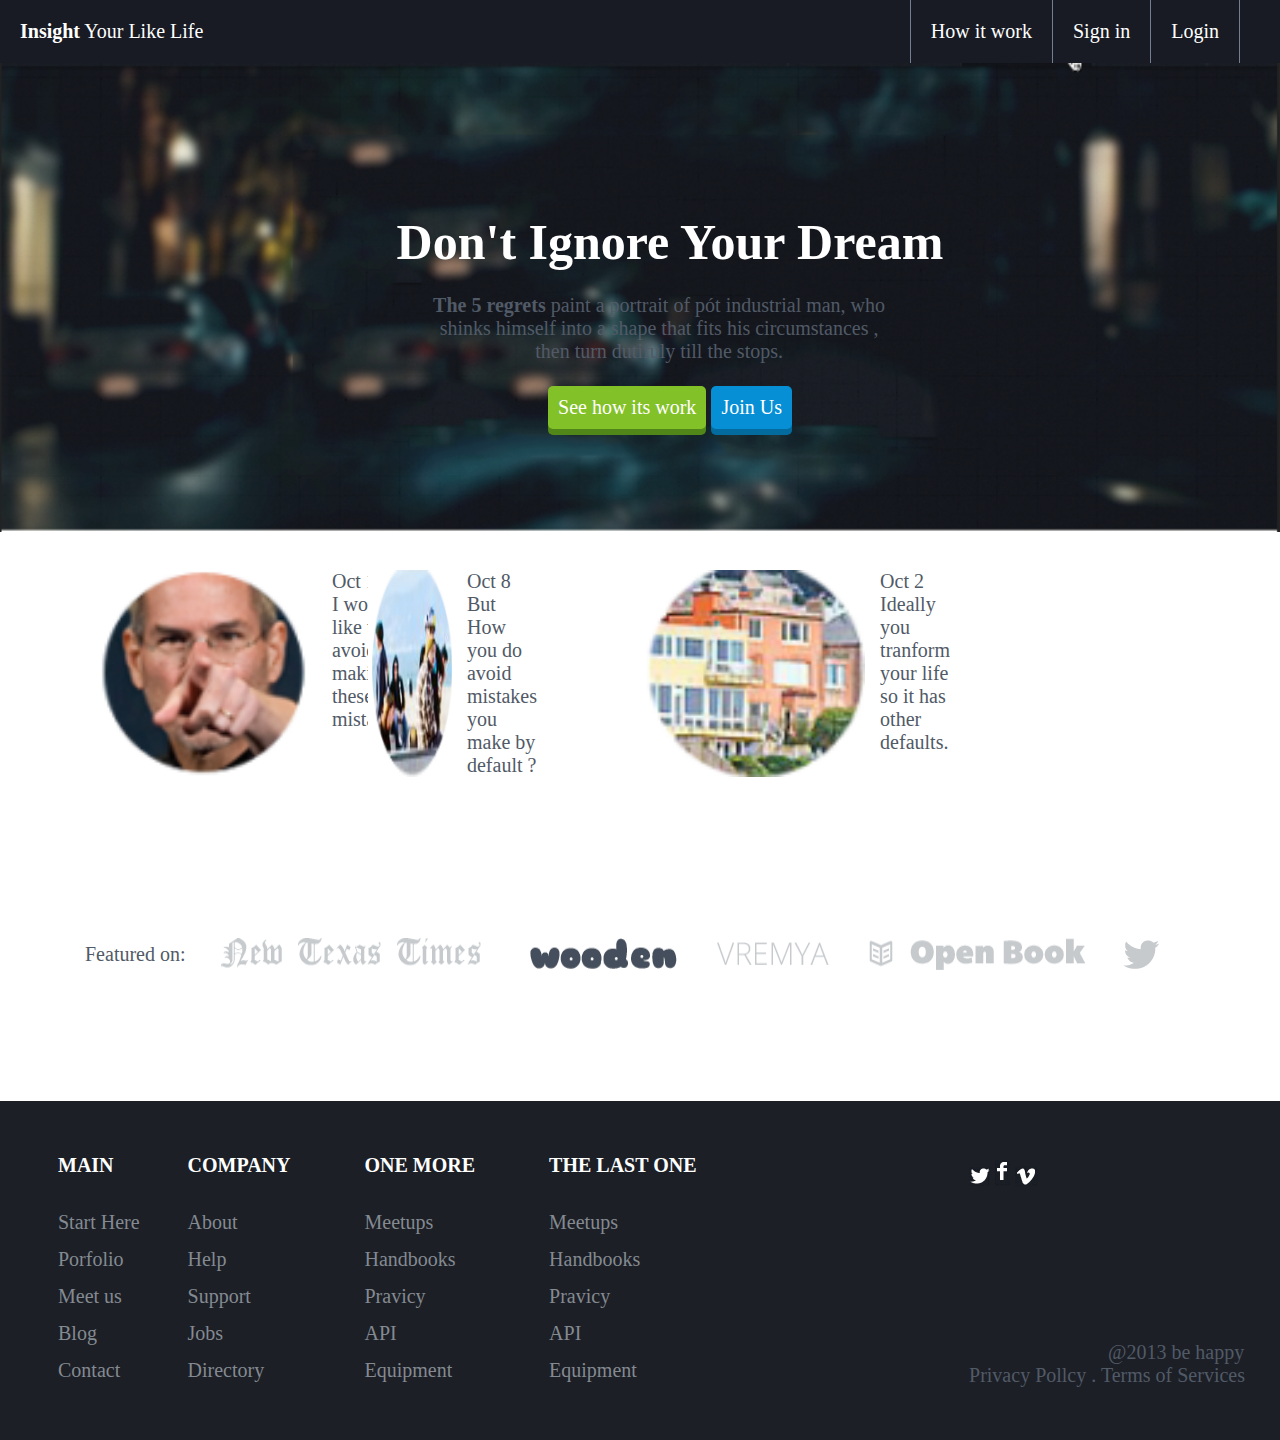
<file: bai5/index.html>
<!DOCTYPE html>
<html>
<head>
	<title></title>
	<meta charset="utf-8">
	<meta name="viewport" content="width=device-width, initial-scale=1.0;">
	<link rel="stylesheet" type="text/css" href="css/menu.css">
	<link rel="stylesheet" href="css/header.css">
	<link rel="stylesheet" href="css/content1.css">
	<link rel="stylesheet" href="css/content2.css">
	<link rel="stylesheet" type="text/css" href="css/about.css">
	<link rel="stylesheet" href="css/footer.css">
	<link rel="stylesheet" type="text/css" href="css/wrap.css">
</head>
<body>
	<header> 
        <span><strong>Insight</strong> Your Like  Life</span>        
        <nav>
            <ul class="menu">
                <li><a href=""><i class="fas fa-user"></i>How it work</a>
                        <ul class="submenu">
                            <li><a href="">About</a></li>
                            <li><a href="">Contact</a></li>
                        </ul>
                    </li>
                <li><a href=""><i class="fas fa-user"></i>Sign in</a></li>
                <li><a href=""><i class="fas fa-poo"></i>Login</a></li>
            </ul>
        </nav>
    </header>        
		<div class="header">
			<div class="tren">
				<h1>Don't Ignore Your Dream</h1><br>
				<p><strong>The 5 regrets</strong> paint a portrait of pót industrial man, who shinks himself into a shape that fits his circumstances , then turn dutifuly till the stops.</p><br>
				<button class="chung" id="trai" value="">See how its work</button>
				<button class="chung" id="phai" value="">Join Us</button>
			</div>
			<img class="duoi" src="img/header.png" alt="Hình Ảnh">		
		</div>
		<div class="clearfix"></div>
		
		<div class="content clearfix">
			<div>
				<div class="to">	
					<img src="img/anh1.png" alt="">
				</div>

				<div class="nho">
					<img src="img/anh11.png" alt="">	
					<p><strong>You neglect your friends</strong><br>
					<span>Valerie Adam. Moldova. 19</span>	
					</p>
				</div>	
			</div>

			<div>
				<div class="to">	
					<img src="img/anh2.png" alt="">
				</div>

				<div class="nho">
					<img src="img/anh22.png" alt="">
					<p><strong>You forget your dream</strong><br>
					<span>Robert. Italy. 38</span>	
				</p>
				</div>	
			</div>

			<div>
				<div class="to">	
					<img src="img/anh3.png" alt="">
				</div>

				<div  class="nho">
					<img src="img/anh33.png" alt="">
					<p><strong>You suppress your feeling</strong><br>
					<span>Sergei. Italy. 38</span>
					</p>	
				</div>	
			</div>
		</div>
		
		<div class="content2 clearfix">
			<div class="subcontent">
				<img src="img/anh4.png" alt="">
				<p><span>Oct 18</span><br>
				I would like to avoid making these mistakes 
				</p>		
			</div>

			<div class="subcontent rong">
				<img src="img/anh5.png" alt="">
				<p><span>Oct 8</span><br>
				But How you do avoid mistakes you make by default ? 
				</p>
			</div>

			<div class="subcontent rong

			">
				<img src="img/anh6.png" alt="">
				<p><span>Oct 2</span><br>
				Ideally you tranform your life so it has other defaults.
				</p>
			</div>
		</div>

		<div class="about">
			<p>Featured on:</p>
			<img src="img/font1.png" alt="">
			<img src="img/font2.png" alt="">
			<img src="img/font3.png" alt="">
			<img src="img/font4.png" alt="">
			<img src="img/font5.png" alt="">
		</div>	

		<div class="footer">
			<table>
				<tr>
					<th><a href="">MAIN</a></th>
					<th><a href="">COMPANY</a></th>
					<th><a href="">ONE MORE</a></th>
					<th><a href="">THE LAST ONE</a></th>
				</tr>
				<tr>
					<td><a href="">Start Here</a></td>
					<td><a href="">About</a></td>
					<td><a href="">Meetups</a></td>
					<td><a href="">Meetups</a></td>
				</tr>

				<tr>
					<td><a href="">Porfolio</a></td>
					<td><a href="">Help</a></td>
					<td><a href="">Handbooks</a></td>
					<td><a href="">Handbooks</a></td>
				</tr>

				<tr>
					<td><a href="">Meet us</a></td>
					<td><a href="">Support</a></td>
					<td><a href="">Pravicy</a></td>
					<td><a href="">Pravicy</a></td>
				</tr>

				<tr>
					<td><a href="">Blog</a></td>
					<td><a href="">Jobs</a></td>
					<td><a href="">API</a></td>
					<td><a href="">API</a></td>
				</tr>

				<tr>
					<td><a href="">Contact</a></td>
					<td><a href="">Directory</a></td>
					<td><a href="">Equipment</a></td>
					<td><a href="">Equipment</a></td>
				</tr>
			</table>

			<div class="footer1">
				<div>
					<img src="img/tweter.png" alt="">
					<img src="img/fb.png" alt="">
					<img src="img/v.png" alt="">
				</div>
				<div class="text">
						<p id="aaa">@2013 be happy</p>
					<p>Privacy Pollcy . Terms of Services</p>	
				</div>
			</div>
		</div>
	</div>	
	
</body>
</html>
</file>
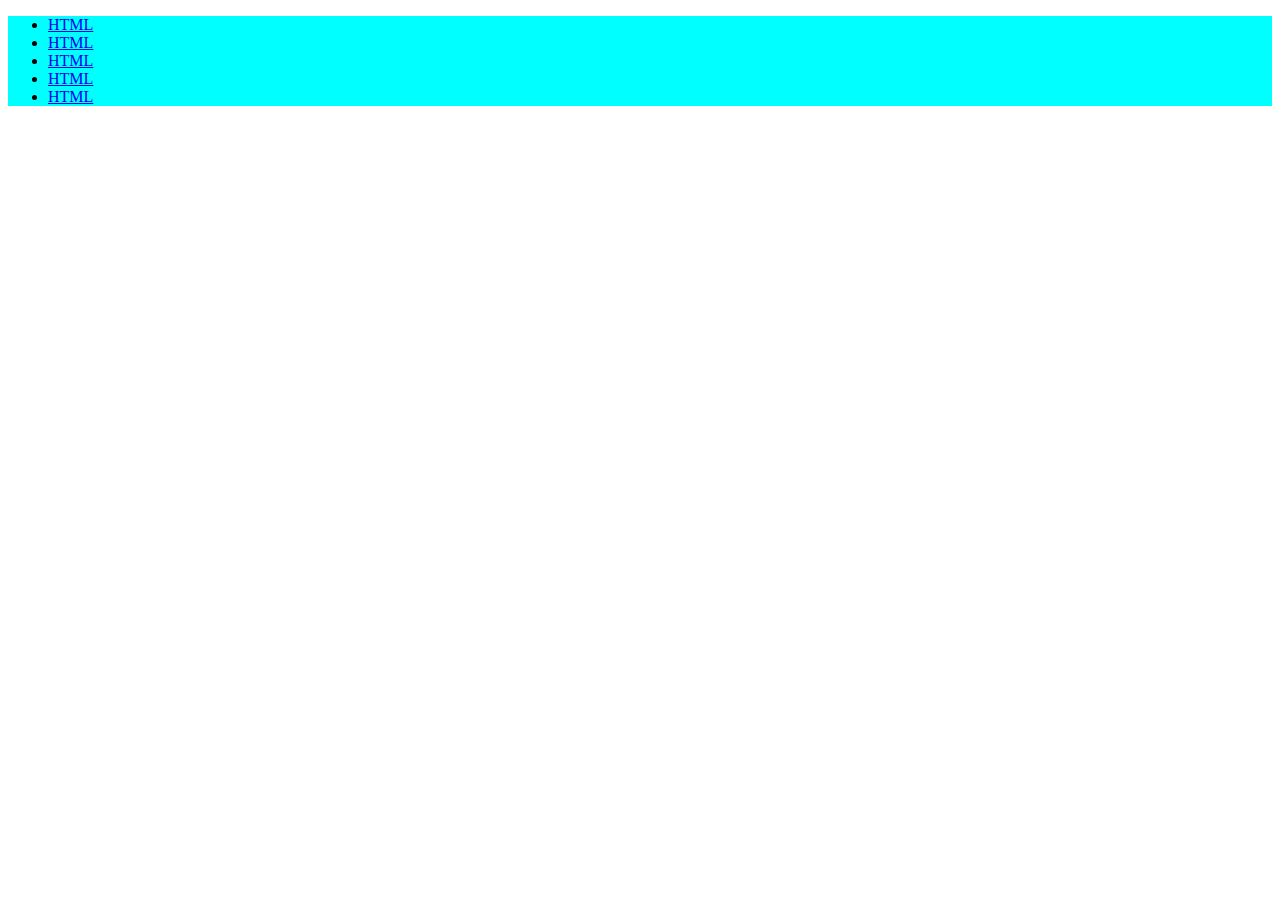
<file: demo_bottrap/index.html>
<!DOCTYPE html>
<html lang="en">
<head>
    <meta charset="UTF-8">
    <meta http-equiv="X-UA-Compatible" content="IE=edge">
    <meta name="viewport" content="width=device-width, initial-scale=1.0">
    <title>Document</title>
    <style>
        /* .dropdown >a {
            border:  1px solid #ccc;
        }

        .dropdown ul {
            border:  1px solid #ebebeb;
            display: none;
        }

        .dropdown> a[open="true"] + ul{
            display: block;
        } */
        ul.accordion {
            background-color: aqua;
        }

        .accordion >li >ul{
            display: none;
        }

    </style>
    <!-- <link rel="stylesheet" href="https://maxcdn.bootstrapcdn.com/bootstrap/4.0.0/css/bootstrap.min.css" integrity="sha384-Gn5384xqQ1aoWXA+058RXPxPg6fy4IWvTNh0E263XmFcJlSAwiGgFAW/dAiS6JXm" crossorigin="anonymous"> -->
</head>
<body>
<!-- 
     <header class="container-fluid">
        <div class="row row-lg-5">abc
            <h1 id="abc">modest</h1>
        </div>

        <div class="row row-lg-7">  abccccc
            <div class="col">
                <ul><li><a href=""></a></li></ul>
            </div>
        </div>
    </header>

    <div id="a">1</div>
    <div id="b">2</div>
    <div id="c">3</div> -->

    <!-- <div class="b">2</div> -->
<!-- <div id="ong">
    <div>
        <a href="">abc</a>
        <button id="btn">abc</button>
    </div>
</div> -->
<!-- 
<img id="aa" src="https://img.17qq.com/images/gefjofjdz.jpeg" alt="hifnh anh">
<button id="a">abc</button> -->
<!-- <button class="btn">abcd</button>
<button class="btn">abce</button>
<button class="btn">abcw</button> -->

<!-- <input id="inp" type="text"> --> 

    <!-- <div class="dropdown" >
        <a open ="true"  href="#">Dropdown</a>
        <ul>
            <li><a href="#">Home</a></li>
            <li><a href="#">About</a></li>
            <li><a href="#">Contact</a></li>
            <li><a href="#">Support</a></li>
        </ul>
    </div> -->

<ul class="accordion">
    <li><a href="#">HTML</a>
        
        <ul>
            <li><a href="#">HTML</a></li>
            <li><a href="#">HTML</a></li>
            <li><a href="#">HTML</a></li>
        </ul>
    </li>
    <li><a href="#">HTML</a>
        
        <ul>
            <li><a href="#">HTML</a></li>
            <li><a href="#">HTML</a></li>
            <li><a href="#">HTML</a></li>
        </ul>
    </li>
    <li><a href="#">HTML</a>
        
        <ul>
            <li><a href="#">HTML</a></li>
            <li><a href="#">HTML</a></li>
            <li><a href="#">HTML</a></li>
            <li><a href="#">HTML</a></li>
        </ul>
    </li>
    <li><a href="#">HTML</a></li>
    <li><a href="#">HTML</a></li>
</ul>






   </body>
   <script src="js.js"></script>
   <script src="https://code.jquery.com/jquery-3.2.1.slim.min.js" integrity="sha384-KJ3o2DKtIkvYIK3UENzmM7KCkRr/rE9/Qpg6aAZGJwFDMVNA/GpGFF93hXpG5KkN" crossorigin="anonymous"></script>
   <script src="https://cdnjs.cloudflare.com/ajax/libs/popper.js/1.12.9/umd/popper.min.js" integrity="sha384-ApNbgh9B+Y1QKtv3Rn7W3mgPxhU9K/ScQsAP7hUibX39j7fakFPskvXusvfa0b4Q" crossorigin="anonymous"></script>
   <script src="https://maxcdn.bootstrapcdn.com/bootstrap/4.0.0/js/bootstrap.min.js" integrity="sha384-JZR6Spejh4U02d8jOt6vLEHfe/JQGiRRSQQxSfFWpi1MquVdAyjUar5+76PVCmYl" crossorigin="anonymous"></script>

</html>
</file>
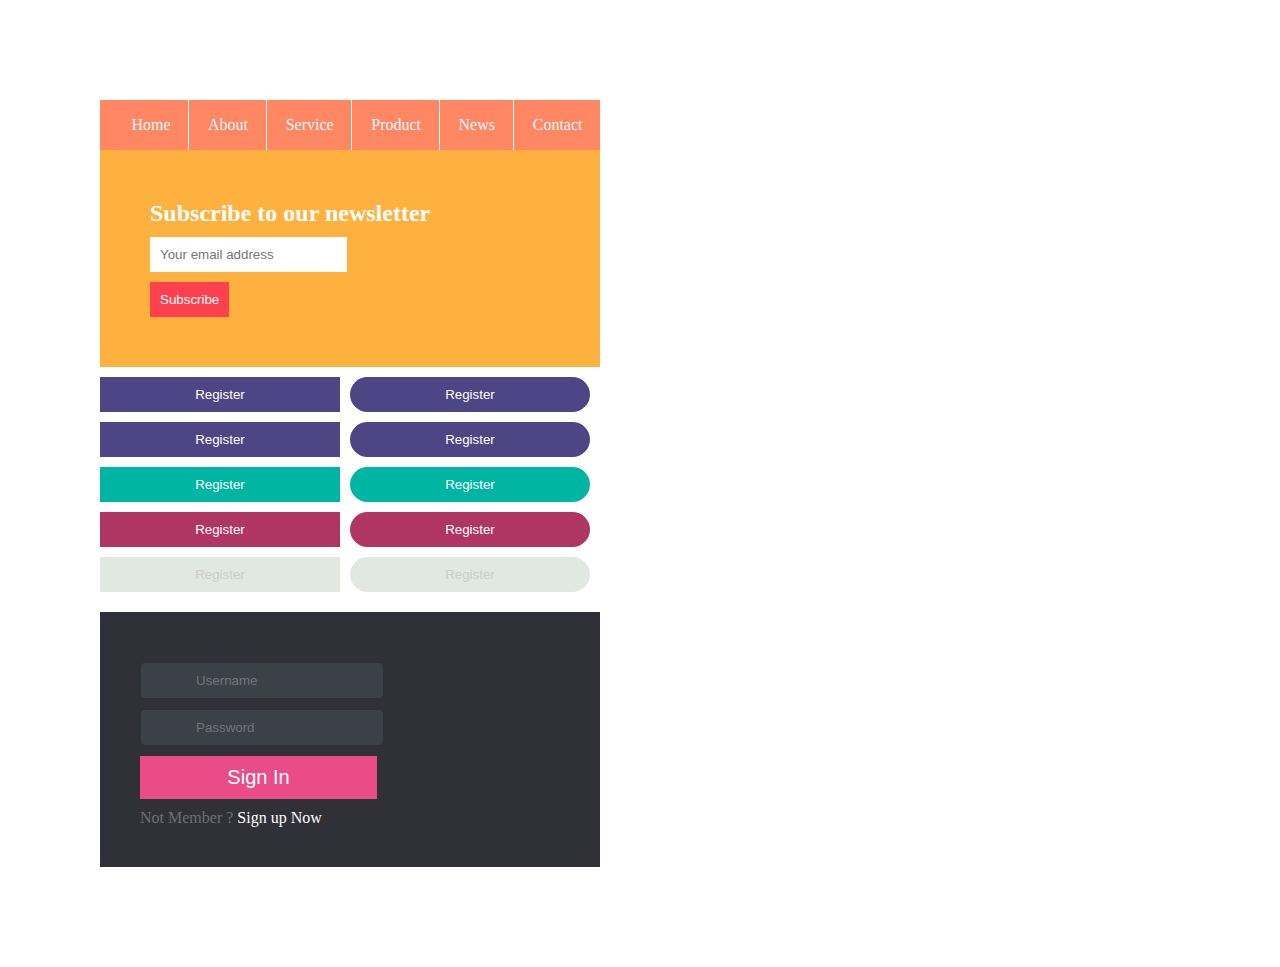
<file: menu/index.html>
<!DOCTYPE html>
<html lang="en">
<head>
    <meta charset="UTF-8">
    <meta http-equiv="X-UA-Compatible" content="IE=edge">
    <meta name="viewport" content="width=device-width, initial-scale=1.0">
    <title>menu</title>
    <link rel="stylesheet" href="css/style.css">
    <link rel="stylesheet" href="https://maxcdn.bootstrapcdn.com/font-awesome/4.4.0/css/font-awesome.min.css" /> 
</head>
<body>
    <div class="wrapper">
        <!-- menu -->
        <ul>
            <li><a href="#"><i class="fas fa-home"></i>Home</a></li>
            <li><a href="#">About</a></li>
            <li><a href="#">Service</a></li>
            <li><a href="#">Product</a></li>
            <li><a href="#">News</a></li>
            <li><a href="#">Contact</a></li>
        </ul>


        <!-- form -->
        <div class="form-sub">
            <h2>Subscribe to our newsletter</h2>
            <form action="">
                <input type="text" placeholder="Your email address">
                <button id="btn-form" type="submit">Subscribe</button>
            </form>
        </div>

        <!-- nút register -->

        <div class="wrap-reg">
            <button class="btn btn-left btn-1" type="submit">Register</button>
            <button class="btn btn-left  btn-2" type="submit">Register</button>
            <button class="btn btn-left btn-3" type="submit">Register</button>
            <button class="btn btn-left btn-4" type="submit">Register</button>
            <button class="btn btn-left btn-5" type="submit">Register</button>
            <button class="btn btn-right btn-1" type="submit">Register</button>
            <button class="btn btn-right btn-2" type="submit">Register</button>
            <button class="btn btn-right btn-3" type="submit">Register</button>
            <button class="btn btn-right btn-4" type="submit">Register</button>
            <button class="btn btn-right btn-5" type="submit">Register</button>
        </div>

        <!-- form đăng Nhập -->

        <div class="form-lg">
            <form action="">
               <input id="user" type="email" name="username" placeholder="Username">
               <input id="pwd" type="password" name="password" placeholder="Password">
            </form>
            <button type="submit">Sign In</button>
            <p> Not Member ? <a href="#">Sign up Now</a></p>
        </div>
    </div>    
</body>
</html>
</file>
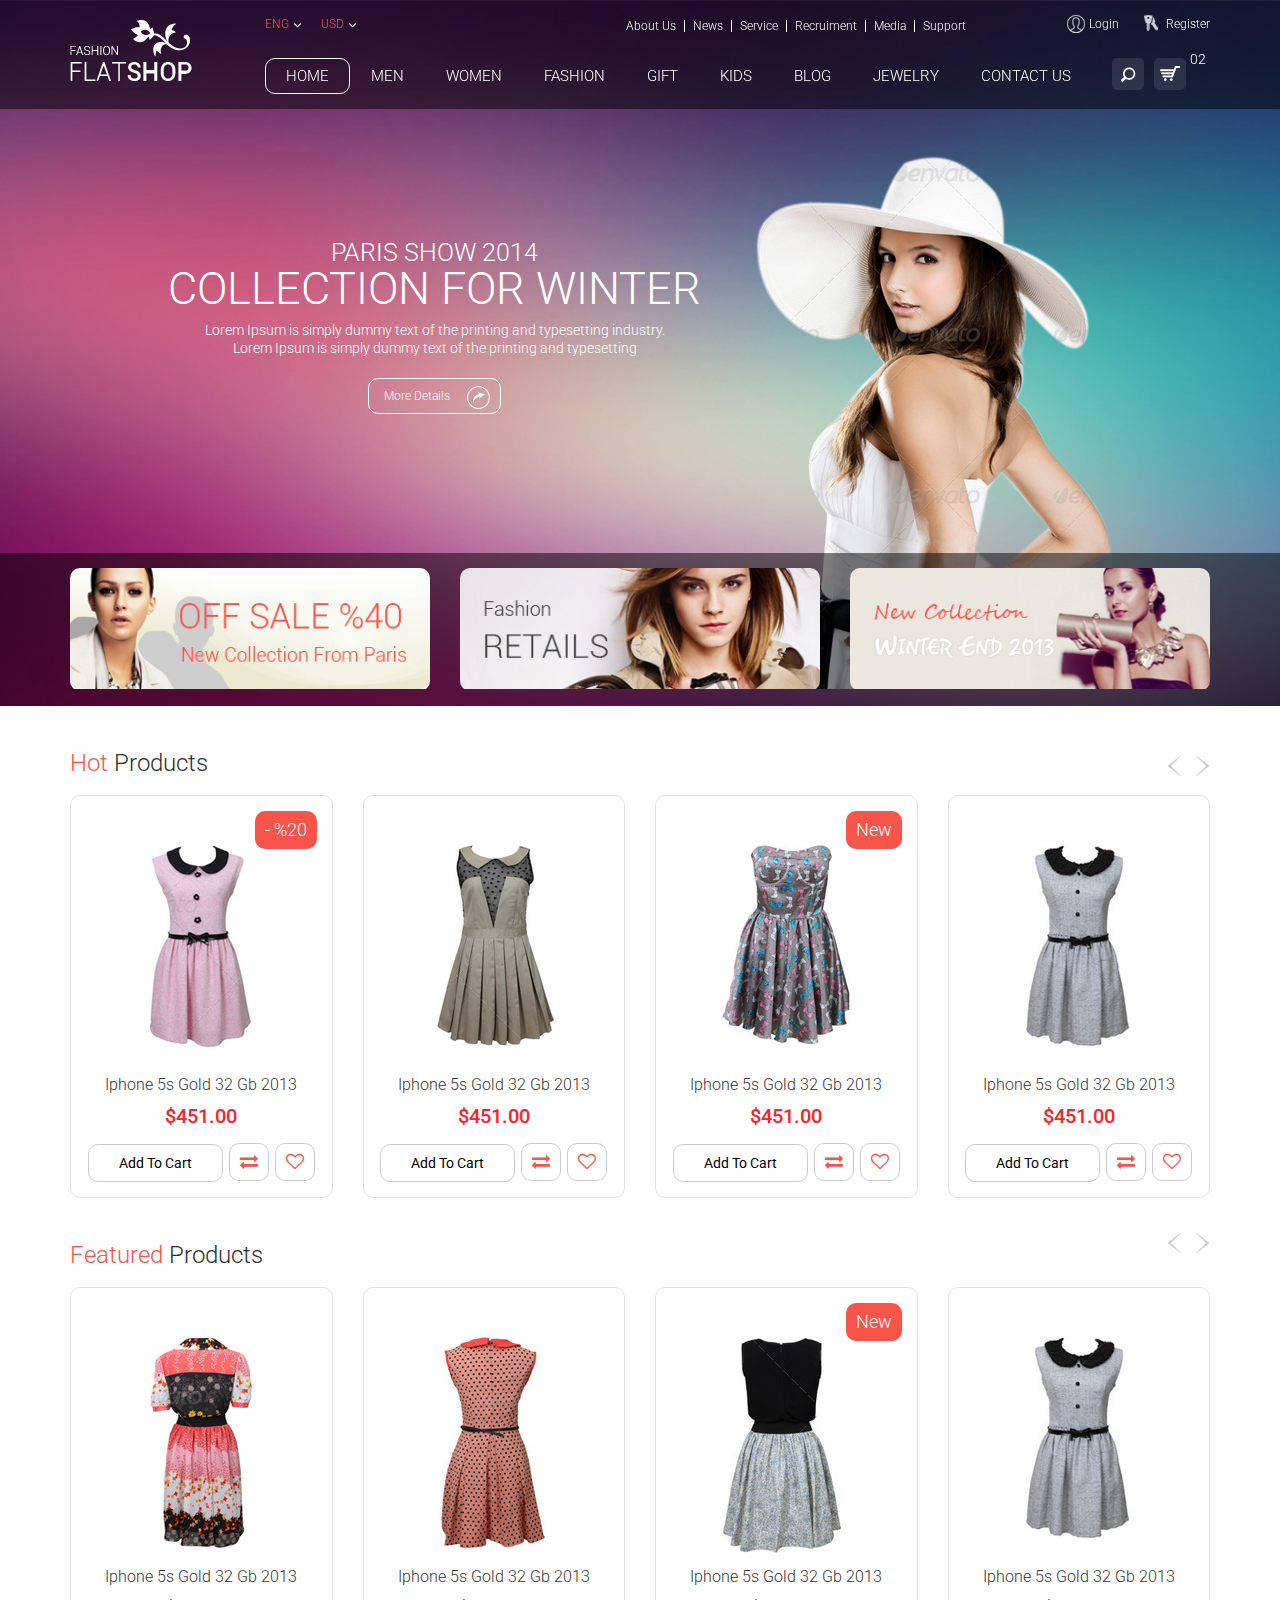
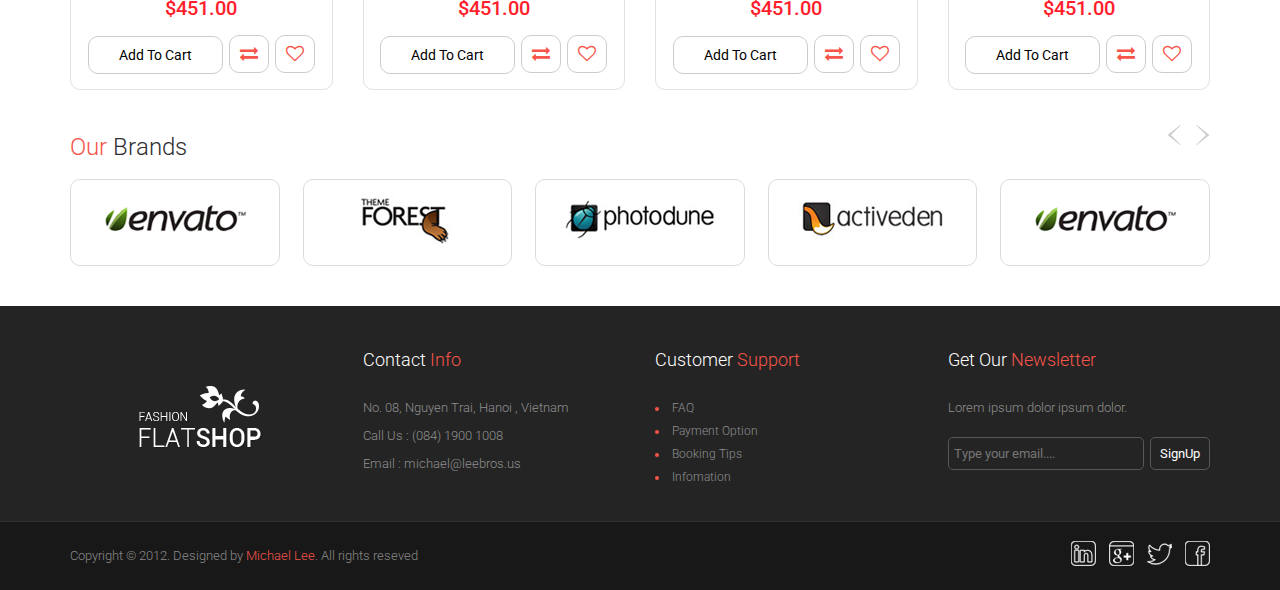
<file: shop/index.html>
<!DOCTYPE html>
<html>
   <head>
      <meta http-equiv="Content-Type" content="text/html;charset=utf-8"/>
      <meta name="description" content="">
      <meta name="viewport" content="width=device-width, initial-scale=1.0">
      <link rel="shortcut icon" href="images/favicon.png">
      <title>Welcome to FlatShop</title>
      <link href="css/bootstrap.css" rel="stylesheet">
      <link href='http://fonts.googleapis.com/css?family=Roboto:400,300,300italic,400italic,500,700,500italic,100italic,100' rel='stylesheet' type='text/css'>
      <link href="css/font-awesome.min.css" rel="stylesheet">
      <link rel="stylesheet" href="css/flexslider.css" type="text/css" media="screen"/>
      <link href="css/sequence-looptheme.css" rel="stylesheet" media="all"/>
      <link href="css/style.css" rel="stylesheet">
      <!--[if lt IE 9]><script src="https://oss.maxcdn.com/libs/html5shiv/3.7.0/html5shiv.js"></script><script src="https://oss.maxcdn.com/libs/respond.js/1.3.0/respond.min.js"></script><![endif]-->
   </head>
   <body id="home">
      <div class="wrapper">
         <div class="header">
            <div class="container">
               <div class="row">
                  <div class="col-md-2 col-sm-2">
                     <div class="logo"><a href="index.html"><img src="images/logo.png" alt="FlatShop"></a></div>
                  </div>
                  <div class="col-md-10 col-sm-10">
                     <div class="header_top">
                        <div class="row">
                           <div class="col-md-3">
                              <ul class="option_nav">
                                 <li class="dorpdown">
                                    <a href="#">Eng</a>
                                    <ul class="subnav">
                                       <li><a href="#">Eng</a></li>
                                       <li><a href="#">Vns</a></li>
                                       <li><a href="#">Fer</a></li>
                                       <li><a href="#">Gem</a></li>
                                    </ul>
                                 </li>
                                 <li class="dorpdown">
                                    <a href="#">USD</a>
                                    <ul class="subnav">
                                       <li><a href="#">USD</a></li>
                                       <li><a href="#">UKD</a></li>
                                       <li><a href="#">FER</a></li>
                                    </ul>
                                 </li>
                              </ul>
                           </div>
                           <div class="col-md-6">
                              <ul class="topmenu">
                                 <li><a href="#">About Us</a></li>
                                 <li><a href="#">News</a></li>
                                 <li><a href="#">Service</a></li>
                                 <li><a href="#">Recruiment</a></li>
                                 <li><a href="#">Media</a></li>
                                 <li><a href="#">Support</a></li>
                              </ul>
                           </div>
                           <div class="col-md-3">
                              <ul class="usermenu">
                                 <li><a href="checkout.html" class="log">Login</a></li>
                                 <li><a href="checkout2.html" class="reg">Register</a></li>
                              </ul>
                           </div>
                        </div>
                     </div>
                     <div class="clearfix"></div>
                     <div class="header_bottom">
                        <ul class="option">
                           <li id="search" class="search">
                              <form><input class="search-submit" type="submit" value=""><input class="search-input" placeholder="Enter your search term..." type="text" value="" name="search"></form>
                           </li>
                           <li class="option-cart">
                              <a href="#" class="cart-icon">cart <span class="cart_no">02</span></a>
                              <ul class="option-cart-item">
                                 <li>
                                    <div class="cart-item">
                                       <div class="image"><img src="images/products/thum/products-01.png" alt=""></div>
                                       <div class="item-description">
                                          <p class="name">Lincoln chair</p>
                                          <p>Size: <span class="light-red">One size</span><br>Quantity: <span class="light-red">01</span></p>
                                       </div>
                                       <div class="right">
                                          <p class="price">$30.00</p>
                                          <a href="#" class="remove"><img src="images/remove.png" alt="remove"></a>
                                       </div>
                                    </div>
                                 </li>
                                 <li>
                                    <div class="cart-item">
                                       <div class="image"><img src="images/products/thum/products-02.png" alt=""></div>
                                       <div class="item-description">
                                          <p class="name">Lincoln chair</p>
                                          <p>Size: <span class="light-red">One size</span><br>Quantity: <span class="light-red">01</span></p>
                                       </div>
                                       <div class="right">
                                          <p class="price">$30.00</p>
                                          <a href="#" class="remove"><img src="images/remove.png" alt="remove"></a>
                                       </div>
                                    </div>
                                 </li>
                                 <li><span class="total">Total <strong>$60.00</strong></span><button class="checkout" onClick="location.href='checkout.html'">CheckOut</button></li>
                              </ul>
                           </li>
                        </ul>
                        <div class="navbar-header"><button type="button" class="navbar-toggle" data-toggle="collapse" data-target=".navbar-collapse"><span class="sr-only">Toggle navigation</span><span class="icon-bar"></span><span class="icon-bar"></span><span class="icon-bar"></span></button></div>
                        <div class="navbar-collapse collapse">
                           <ul class="nav navbar-nav">
                              <li class="active dropdown">
                                 <a href="#" class="dropdown-toggle" data-toggle="dropdown">Home</a>
                                 <div class="dropdown-menu">
                                    <ul class="mega-menu-links">
                                       <li><a href="index.html">home</a></li>
                                       <li><a href="home2.html">home2</a></li>
                                       <li><a href="home3.html">home3</a></li>
                                       <li><a href="productlitst.html">Productlitst</a></li>
                                       <li><a href="productgird.html">Productgird</a></li>
                                       <li><a href="details.html">Details</a></li>
                                       <li><a href="cart.html">Cart</a></li>
                                       <li><a href="checkout.html">CheckOut</a></li>
                                       <li><a href="checkout2.html">CheckOut2</a></li>
                                       <li><a href="contact.html">contact</a></li>
                                    </ul>
                                 </div>
                              </li>
                              <li><a href="productgird.html">men</a></li>
                              <li><a href="productlitst.html">women</a></li>
                              <li class="dropdown">
                                 <a href="#" class="dropdown-toggle" data-toggle="dropdown">Fashion</a>
                                 <div class="dropdown-menu mega-menu">
                                    <div class="row">
                                       <div class="col-md-6 col-sm-6">
                                          <ul class="mega-menu-links">
                                             <li><a href="productgird.html">New Collection</a></li>
                                             <li><a href="productgird.html">Shirts & tops</a></li>
                                             <li><a href="productgird.html">Laptop & Brie</a></li>
                                             <li><a href="productgird.html">Dresses</a></li>
                                             <li><a href="productgird.html">Blazers & Jackets</a></li>
                                             <li><a href="productgird.html">Shoulder Bags</a></li>
                                          </ul>
                                       </div>
                                       <div class="col-md-6 col-sm-6">
                                          <ul class="mega-menu-links">
                                             <li><a href="productgird.html">New Collection</a></li>
                                             <li><a href="productgird.html">Shirts & tops</a></li>
                                             <li><a href="productgird.html">Laptop & Brie</a></li>
                                             <li><a href="productgird.html">Dresses</a></li>
                                             <li><a href="productgird.html">Blazers & Jackets</a></li>
                                             <li><a href="productgird.html">Shoulder Bags</a></li>
                                          </ul>
                                       </div>
                                    </div>
                                 </div>
                              </li>
                              <li><a href="productgird.html">gift</a></li>
                              <li><a href="productgird.html">kids</a></li>
                              <li><a href="productgird.html">blog</a></li>
                              <li><a href="productgird.html">jewelry</a></li>
                              <li><a href="contact.html">contact us</a></li>
                           </ul>
                        </div>
                     </div>
                  </div>
               </div>
            </div>
         </div>
         <div class="clearfix"></div>
         <div class="hom-slider">
            <div class="container">
               <div id="sequence">
                  <div class="sequence-prev"><i class="fa fa-angle-left"></i></div>
                  <div class="sequence-next"><i class="fa fa-angle-right"></i></div>
                  <ul class="sequence-canvas">
                     <li class="animate-in">
                        <div class="flat-caption caption1 formLeft delay300 text-center"><span class="suphead">Paris show 2014</span></div>
                        <div class="flat-caption caption2 formLeft delay400 text-center">
                           <h1>Collection For Winter</h1>
                        </div>
                        <div class="flat-caption caption3 formLeft delay500 text-center">
                           <p>Lorem Ipsum is simply dummy text of the printing and typesetting industry.<br>Lorem Ipsum is simply dummy text of the printing and typesetting</p>
                        </div>
                        <div class="flat-button caption4 formLeft delay600 text-center"><a class="more" href="#">More Details</a></div>
                        <div class="flat-image formBottom delay200" data-duration="5" data-bottom="true"><img src="images/slider-image-01.png" alt=""></div>
                     </li>
                     <li>
                        <div class="flat-caption caption2 formLeft delay400">
                           <h1>Collection For Winter</h1>
                        </div>
                        <div class="flat-caption caption3 formLeft delay500">
                           <h2>Etiam velit purus, luctus vitae velit sedauctor<br>egestas diam, Etiam velit purus.</h2>
                        </div>
                        <div class="flat-button caption5 formLeft delay600"><a class="more" href="#">More Details</a></div>
                        <div class="flat-image formBottom delay200" data-bottom="true"><img src="images/slider-image-02.png" alt=""></div>
                     </li>
                     <li>
                        <div class="flat-caption caption2 formLeft delay400 text-center">
                           <h1>New Fashion of 2013</h1>
                        </div>
                        <div class="flat-caption caption3 formLeft delay500 text-center">
                           <p>Lorem Ipsum is simply dummy text of the printing and typesetting industry. <br>Lorem Ipsum is simply dummy text of the printing and typesetting</p>
                        </div>
                        <div class="flat-button caption4 formLeft delay600 text-center"><a class="more" href="#">More Details</a></div>
                        <div class="flat-image formBottom delay200" data-bottom="true"><img src="images/slider-image-03.png" alt=""></div>
                     </li>
                  </ul>
               </div>
            </div>
            <div class="promotion-banner">
               <div class="container">
                  <div class="row">
                     <div class="col-md-4 col-sm-4 col-xs-4">
                        <div class="promo-box"><img src="images/promotion-01.png" alt=""></div>
                     </div>
                     <div class="col-md-4 col-sm-4 col-xs-4">
                        <div class="promo-box"><img src="images/promotion-02.png" alt=""></div>
                     </div>
                     <div class="col-md-4 col-sm-4 col-xs-4">
                        <div class="promo-box"><img src="images/promotion-03.png" alt=""></div>
                     </div>
                  </div>
               </div>
            </div>
         </div>
         <div class="clearfix"></div>
         <div class="container_fullwidth">
            <div class="container">
               <div class="hot-products">
                  <h3 class="title"><strong>Hot</strong> Products</h3>
                  <div class="control"><a id="prev_hot" class="prev" href="#">&lt;</a><a id="next_hot" class="next" href="#">&gt;</a></div>
                  <ul id="hot">
                     <li>
                        <div class="row">
                           <div class="col-md-3 col-sm-6">
                              <div class="products">
                                 <div class="offer">- %20</div>
                                 <div class="thumbnail"><a href="details.html"><img src="images/products/small/products-01.png" alt="Product Name"></a></div>
                                 <div class="productname">Iphone 5s Gold 32 Gb 2013</div>
                                 <h4 class="price">$451.00</h4>
                                 <div class="button_group"><button class="button add-cart" type="button">Add To Cart</button><button class="button compare" type="button"><i class="fa fa-exchange"></i></button><button class="button wishlist" type="button"><i class="fa fa-heart-o"></i></button></div>
                              </div>
                           </div>
                           <div class="col-md-3 col-sm-6">
                              <div class="products">
                                 <div class="thumbnail"><a href="details.html"><img src="images/products/small/products-02.png" alt="Product Name"></a></div>
                                 <div class="productname">Iphone 5s Gold 32 Gb 2013</div>
                                 <h4 class="price">$451.00</h4>
                                 <div class="button_group"><button class="button add-cart" type="button">Add To Cart</button><button class="button compare" type="button"><i class="fa fa-exchange"></i></button><button class="button wishlist" type="button"><i class="fa fa-heart-o"></i></button></div>
                              </div>
                           </div>
                           <div class="col-md-3 col-sm-6">
                              <div class="products">
                                 <div class="offer">New</div>
                                 <div class="thumbnail"><a href="details.html"><img src="images/products/small/products-03.png" alt="Product Name"></a></div>
                                 <div class="productname">Iphone 5s Gold 32 Gb 2013</div>
                                 <h4 class="price">$451.00</h4>
                                 <div class="button_group"><button class="button add-cart" type="button">Add To Cart</button><button class="button compare" type="button"><i class="fa fa-exchange"></i></button><button class="button wishlist" type="button"><i class="fa fa-heart-o"></i></button></div>
                              </div>
                           </div>
                           <div class="col-md-3 col-sm-6">
                              <div class="products">
                                 <div class="thumbnail"><a href="details.html"><img src="images/products/small/products-04.png" alt="Product Name"></a></div>
                                 <div class="productname">Iphone 5s Gold 32 Gb 2013</div>
                                 <h4 class="price">$451.00</h4>
                                 <div class="button_group"><button class="button add-cart" type="button">Add To Cart</button><button class="button compare" type="button"><i class="fa fa-exchange"></i></button><button class="button wishlist" type="button"><i class="fa fa-heart-o"></i></button></div>
                              </div>
                           </div>
                        </div>
                     </li>
                     <li>
                        <div class="row">
                           <div class="col-md-3 col-sm-6">
                              <div class="products">
                                 <div class="offer">- %20</div>
                                 <div class="thumbnail"><a href="details.html"><img src="images/products/small/products-01.png" alt="Product Name"></a></div>
                                 <div class="productname">Iphone 5s Gold 32 Gb 2013</div>
                                 <h4 class="price">$451.00</h4>
                                 <div class="button_group"><button class="button add-cart" type="button">Add To Cart</button><button class="button compare" type="button"><i class="fa fa-exchange"></i></button><button class="button wishlist" type="button"><i class="fa fa-heart-o"></i></button></div>
                              </div>
                           </div>
                           <div class="col-md-3 col-sm-6">
                              <div class="products">
                                 <div class="thumbnail"><a href="details.html"><img src="images/products/small/products-02.png" alt="Product Name"></a></div>
                                 <div class="productname">Iphone 5s Gold 32 Gb 2013</div>
                                 <h4 class="price">$451.00</h4>
                                 <div class="button_group"><button class="button add-cart" type="button">Add To Cart</button><button class="button compare" type="button"><i class="fa fa-exchange"></i></button><button class="button wishlist" type="button"><i class="fa fa-heart-o"></i></button></div>
                              </div>
                           </div>
                           <div class="col-md-3 col-sm-6">
                              <div class="products">
                                 <div class="offer">New</div>
                                 <div class="thumbnail"><a href="details.html"><img src="images/products/small/products-03.png" alt="Product Name"></a></div>
                                 <div class="productname">Iphone 5s Gold 32 Gb 2013</div>
                                 <h4 class="price">$451.00</h4>
                                 <div class="button_group"><button class="button add-cart" type="button">Add To Cart</button><button class="button compare" type="button"><i class="fa fa-exchange"></i></button><button class="button wishlist" type="button"><i class="fa fa-heart-o"></i></button></div>
                              </div>
                           </div>
                           <div class="col-md-3 col-sm-6">
                              <div class="products">
                                 <div class="thumbnail"><a href="details.html"><img src="images/products/small/products-04.png" alt="Product Name"></a></div>
                                 <div class="productname">Iphone 5s Gold 32 Gb 2013</div>
                                 <h4 class="price">$451.00</h4>
                                 <div class="button_group"><button class="button add-cart" type="button">Add To Cart</button><button class="button compare" type="button"><i class="fa fa-exchange"></i></button><button class="button wishlist" type="button"><i class="fa fa-heart-o"></i></button></div>
                              </div>
                           </div>
                        </div>
                     </li>
                  </ul>
               </div>
               <div class="clearfix"></div>
               <div class="featured-products">
                  <h3 class="title"><strong>Featured </strong> Products</h3>
                  <div class="control"><a id="prev_featured" class="prev" href="#">&lt;</a><a id="next_featured" class="next" href="#">&gt;</a></div>
                  <ul id="featured">
                     <li>
                        <div class="row">
                           <div class="col-md-3 col-sm-6">
                              <div class="products">
                                 <div class="thumbnail"><a href="details.html"><img src="images/products/small/products-05.png" alt="Product Name"></a></div>
                                 <div class="productname">Iphone 5s Gold 32 Gb 2013</div>
                                 <h4 class="price">$451.00</h4>
                                 <div class="button_group"><button class="button add-cart" type="button">Add To Cart</button><button class="button compare" type="button"><i class="fa fa-exchange"></i></button><button class="button wishlist" type="button"><i class="fa fa-heart-o"></i></button></div>
                              </div>
                           </div>
                           <div class="col-md-3 col-sm-6">
                              <div class="products">
                                 <div class="thumbnail"><a href="details.html"><img src="images/products/small/products-06.png" alt="Product Name"></a></div>
                                 <div class="productname">Iphone 5s Gold 32 Gb 2013</div>
                                 <h4 class="price">$451.00</h4>
                                 <div class="button_group"><button class="button add-cart" type="button">Add To Cart</button><button class="button compare" type="button"><i class="fa fa-exchange"></i></button><button class="button wishlist" type="button"><i class="fa fa-heart-o"></i></button></div>
                              </div>
                           </div>
                           <div class="col-md-3 col-sm-6">
                              <div class="products">
                                 <div class="offer">New</div>
                                 <div class="thumbnail"><a href="details.html"><img src="images/products/small/products-07.png" alt="Product Name"></a></div>
                                 <div class="productname">Iphone 5s Gold 32 Gb 2013</div>
                                 <h4 class="price">$451.00</h4>
                                 <div class="button_group"><button class="button add-cart" type="button">Add To Cart</button><button class="button compare" type="button"><i class="fa fa-exchange"></i></button><button class="button wishlist" type="button"><i class="fa fa-heart-o"></i></button></div>
                              </div>
                           </div>
                           <div class="col-md-3 col-sm-6">
                              <div class="products">
                                 <div class="thumbnail"><a href="details.html"><img src="images/products/small/products-04.png" alt="Product Name"></a></div>
                                 <div class="productname">Iphone 5s Gold 32 Gb 2013</div>
                                 <h4 class="price">$451.00</h4>
                                 <div class="button_group"><button class="button add-cart" type="button">Add To Cart</button><button class="button compare" type="button"><i class="fa fa-exchange"></i></button><button class="button wishlist" type="button"><i class="fa fa-heart-o"></i></button></div>
                              </div>
                           </div>
                        </div>
                     </li>
                     <li>
                        <div class="row">
                           <div class="col-md-3 col-sm-6">
                              <div class="products">
                                 <div class="thumbnail"><a href="details.html"><img src="images/products/small/products-01.png" alt="Product Name"></a></div>
                                 <div class="productname">Iphone 5s Gold 32 Gb 2013</div>
                                 <h4 class="price">$451.00</h4>
                                 <div class="button_group"><button class="button add-cart" type="button">Add To Cart</button><button class="button compare" type="button"><i class="fa fa-exchange"></i></button><button class="button wishlist" type="button"><i class="fa fa-heart-o"></i></button></div>
                              </div>
                           </div>
                           <div class="col-md-3 col-sm-6">
                              <div class="products">
                                 <div class="thumbnail"><a href="details.html"><img src="images/products/small/products-02.png" alt="Product Name"></a></div>
                                 <div class="productname">Iphone 5s Gold 32 Gb 2013</div>
                                 <h4 class="price">$451.00</h4>
                                 <div class="button_group"><button class="button add-cart" type="button">Add To Cart</button><button class="button compare" type="button"><i class="fa fa-exchange"></i></button><button class="button wishlist" type="button"><i class="fa fa-heart-o"></i></button></div>
                              </div>
                           </div>
                           <div class="col-md-3 col-sm-6">
                              <div class="products">
                                 <div class="thumbnail"><a href="details.html"><img src="images/products/small/products-03.png" alt="Product Name"></a></div>
                                 <div class="productname">Iphone 5s Gold 32 Gb 2013</div>
                                 <h4 class="price">$451.00</h4>
                                 <div class="button_group"><button class="button add-cart" type="button">Add To Cart</button><button class="button compare" type="button"><i class="fa fa-exchange"></i></button><button class="button wishlist" type="button"><i class="fa fa-heart-o"></i></button></div>
                              </div>
                           </div>
                           <div class="col-md-3 col-sm-6">
                              <div class="products">
                                 <div class="thumbnail"><a href="details.html"><img src="images/products/small/products-04.png" alt="Product Name"></a></div>
                                 <div class="productname">Iphone 5s Gold 32 Gb 2013</div>
                                 <h4 class="price">$451.00</h4>
                                 <div class="button_group"><button class="button add-cart" type="button">Add To Cart</button><button class="button compare" type="button"><i class="fa fa-exchange"></i></button><button class="button wishlist" type="button"><i class="fa fa-heart-o"></i></button></div>
                              </div>
                           </div>
                        </div>
                     </li>
                  </ul>
               </div>
               <div class="clearfix"></div>
               <div class="our-brand">
                  <h3 class="title"><strong>Our </strong> Brands</h3>
                  <div class="control"><a id="prev_brand" class="prev" href="#">&lt;</a><a id="next_brand" class="next" href="#">&gt;</a></div>
                  <ul id="braldLogo">
                     <li>
                        <ul class="brand_item">
                           <li>
                              <a href="#">
                                 <div class="brand-logo"><img src="images/envato.png" alt=""></div>
                              </a>
                           </li>
                           <li>
                              <a href="#">
                                 <div class="brand-logo"><img src="images/themeforest.png" alt=""></div>
                              </a>
                           </li>
                           <li>
                              <a href="#">
                                 <div class="brand-logo"><img src="images/photodune.png" alt=""></div>
                              </a>
                           </li>
                           <li>
                              <a href="#">
                                 <div class="brand-logo"><img src="images/activeden.png" alt=""></div>
                              </a>
                           </li>
                           <li>
                              <a href="#">
                                 <div class="brand-logo"><img src="images/envato.png" alt=""></div>
                              </a>
                           </li>
                        </ul>
                     </li>
                     <li>
                        <ul class="brand_item">
                           <li>
                              <a href="#">
                                 <div class="brand-logo"><img src="images/envato.png" alt=""></div>
                              </a>
                           </li>
                           <li>
                              <a href="#">
                                 <div class="brand-logo"><img src="images/themeforest.png" alt=""></div>
                              </a>
                           </li>
                           <li>
                              <a href="#">
                                 <div class="brand-logo"><img src="images/photodune.png" alt=""></div>
                              </a>
                           </li>
                           <li>
                              <a href="#">
                                 <div class="brand-logo"><img src="images/activeden.png" alt=""></div>
                              </a>
                           </li>
                           <li>
                              <a href="#">
                                 <div class="brand-logo"><img src="images/envato.png" alt=""></div>
                              </a>
                           </li>
                        </ul>
                     </li>
                  </ul>
               </div>
            </div>
         </div>
         <div class="clearfix"></div>
         <div class="footer">
            <div class="footer-info">
               <div class="container">
                  <div class="row">
                     <div class="col-md-3">
                        <div class="footer-logo"><a href="#"><img src="images/logo.png" alt=""></a></div>
                     </div>
                     <div class="col-md-3 col-sm-6">
                        <h4 class="title">Contact <strong>Info</strong></h4>
                        <p>No. 08, Nguyen Trai, Hanoi , Vietnam</p>
                        <p>Call Us : (084) 1900 1008</p>
                        <p>Email : michael@leebros.us</p>
                     </div>
                     <div class="col-md-3 col-sm-6">
                        <h4 class="title">Customer<strong> Support</strong></h4>
                        <ul class="support">
                           <li><a href="#">FAQ</a></li>
                           <li><a href="#">Payment Option</a></li>
                           <li><a href="#">Booking Tips</a></li>
                           <li><a href="#">Infomation</a></li>
                        </ul>
                     </div>
                     <div class="col-md-3">
                        <h4 class="title">Get Our <strong>Newsletter </strong></h4>
                        <p>Lorem ipsum dolor ipsum dolor.</p>
                        <form class="newsletter">
							<input type="text" name="" placeholder="Type your email....">
							<input type="submit" value="SignUp" class="button">
						</form>
                     </div>
                  </div>
               </div>
            </div>
            <div class="copyright-info">
               <div class="container">
                  <div class="row">
                     <div class="col-md-6">
                        <p>Copyright © 2012. Designed by <a href="#">Michael Lee</a>. All rights reseved</p>
                     </div>
                     <div class="col-md-6">
                        <ul class="social-icon">
                           <li><a href="#" class="linkedin"></a></li>
                           <li><a href="#" class="google-plus"></a></li>
                           <li><a href="#" class="twitter"></a></li>
                           <li><a href="#" class="facebook"></a></li>
                        </ul>
                     </div>
                  </div>
               </div>
            </div>
         </div>
      </div>
      <!-- Bootstrap core JavaScript==================================================-->
	  <script type="text/javascript" src="js/jquery-1.10.2.min.js"></script>
	  <script type="text/javascript" src="js/jquery.easing.1.3.js"></script>
	  <script type="text/javascript" src="js/bootstrap.min.js"></script>
	  <script type="text/javascript" src="js/jquery.sequence-min.js"></script>
	  <script type="text/javascript" src="js/jquery.carouFredSel-6.2.1-packed.js"></script>
	  <script defer src="js/jquery.flexslider.js"></script>
	  <script type="text/javascript" src="js/script.min.js" ></script>
   </body>
</html>
</file>
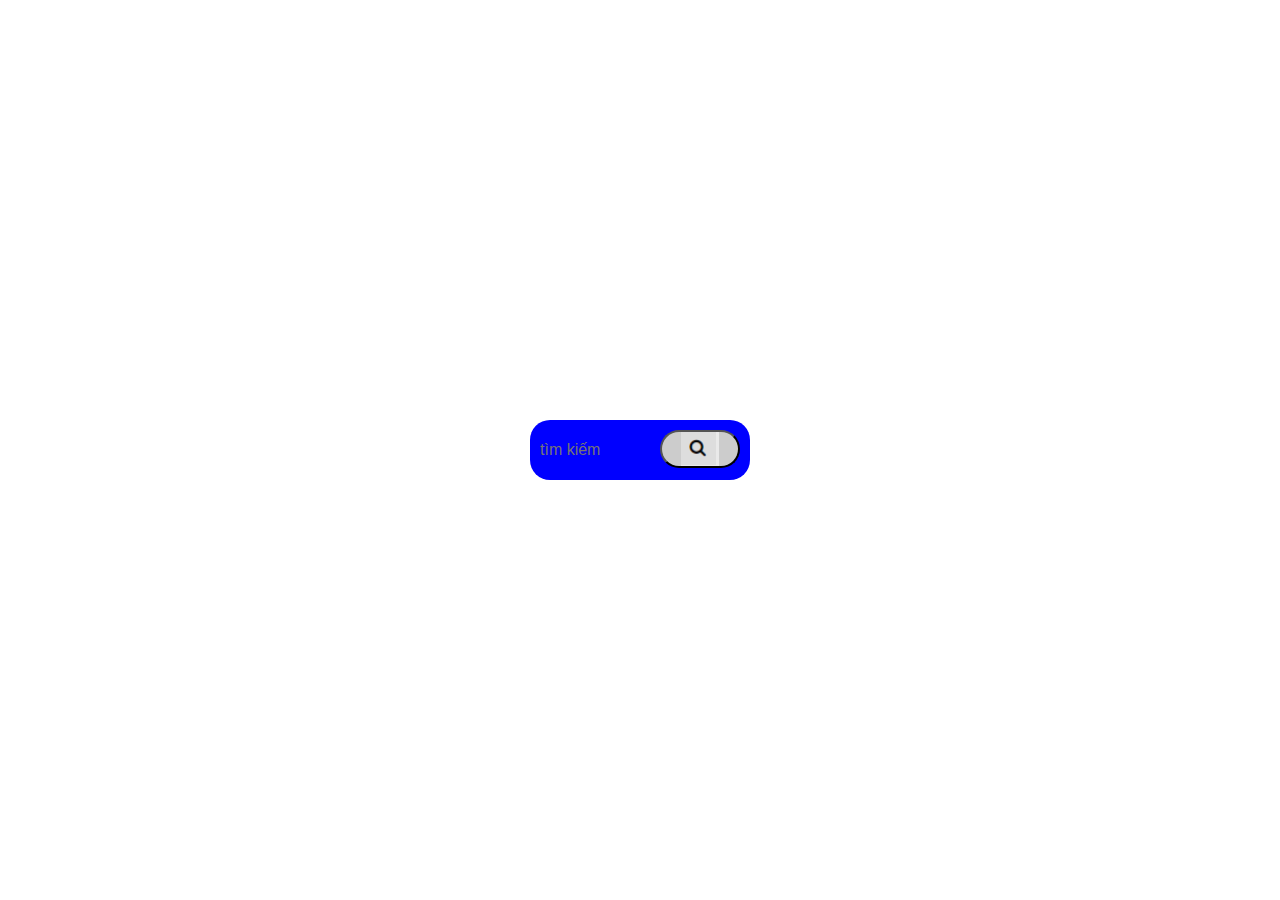
<file: bai4/demo.html>
<!DOCTYPE html>
<html>
<head>
	<title></title>
	<meta charset="utf-8">
	<meta name="viewport" content="width=device-width initical-scale=1">
	<style>
		* {
			margin: 0;
			padding: 0;
		}

		form {
			position: absolute;	
			background-color: blue;
			transform: translate(-50%,-50%);
			height: 40px;
			padding: 10px;
			top: 50%;
			left: 50%;
			border-radius: 20px;
		}

		input {
			float: left;
			border: none;
			background: none;
			line-height: 40px;
			transition: 0,4s;
			width: 120px;
			font-size: 16px;
			padding: 0; 
			outline: none;
			color: white;
		}

		button {
			width: 80px;
			float: right;
			display: flex;
			justify-content: center;
			align-items: center;
			border-radius: 20px;
			background-color: #ccc;
			outline: none;
		}
		img {
			width: 50%;
		}

		button:hover {
			background-color: red;
		}

		button:active {
			background-color: yellow;
		}

		input:active {
			background-color: #ccc;
			-moz-webkit-transition:10s;
		}
	</style>
</head>
<body>
	
	<form action="">
			<input type="search" placeholder="tìm kiếm">
			<button type="submit">
				<img src="img/timkiem.png" alt="">
			</button>
	</form>

</body>
</html>
</file>
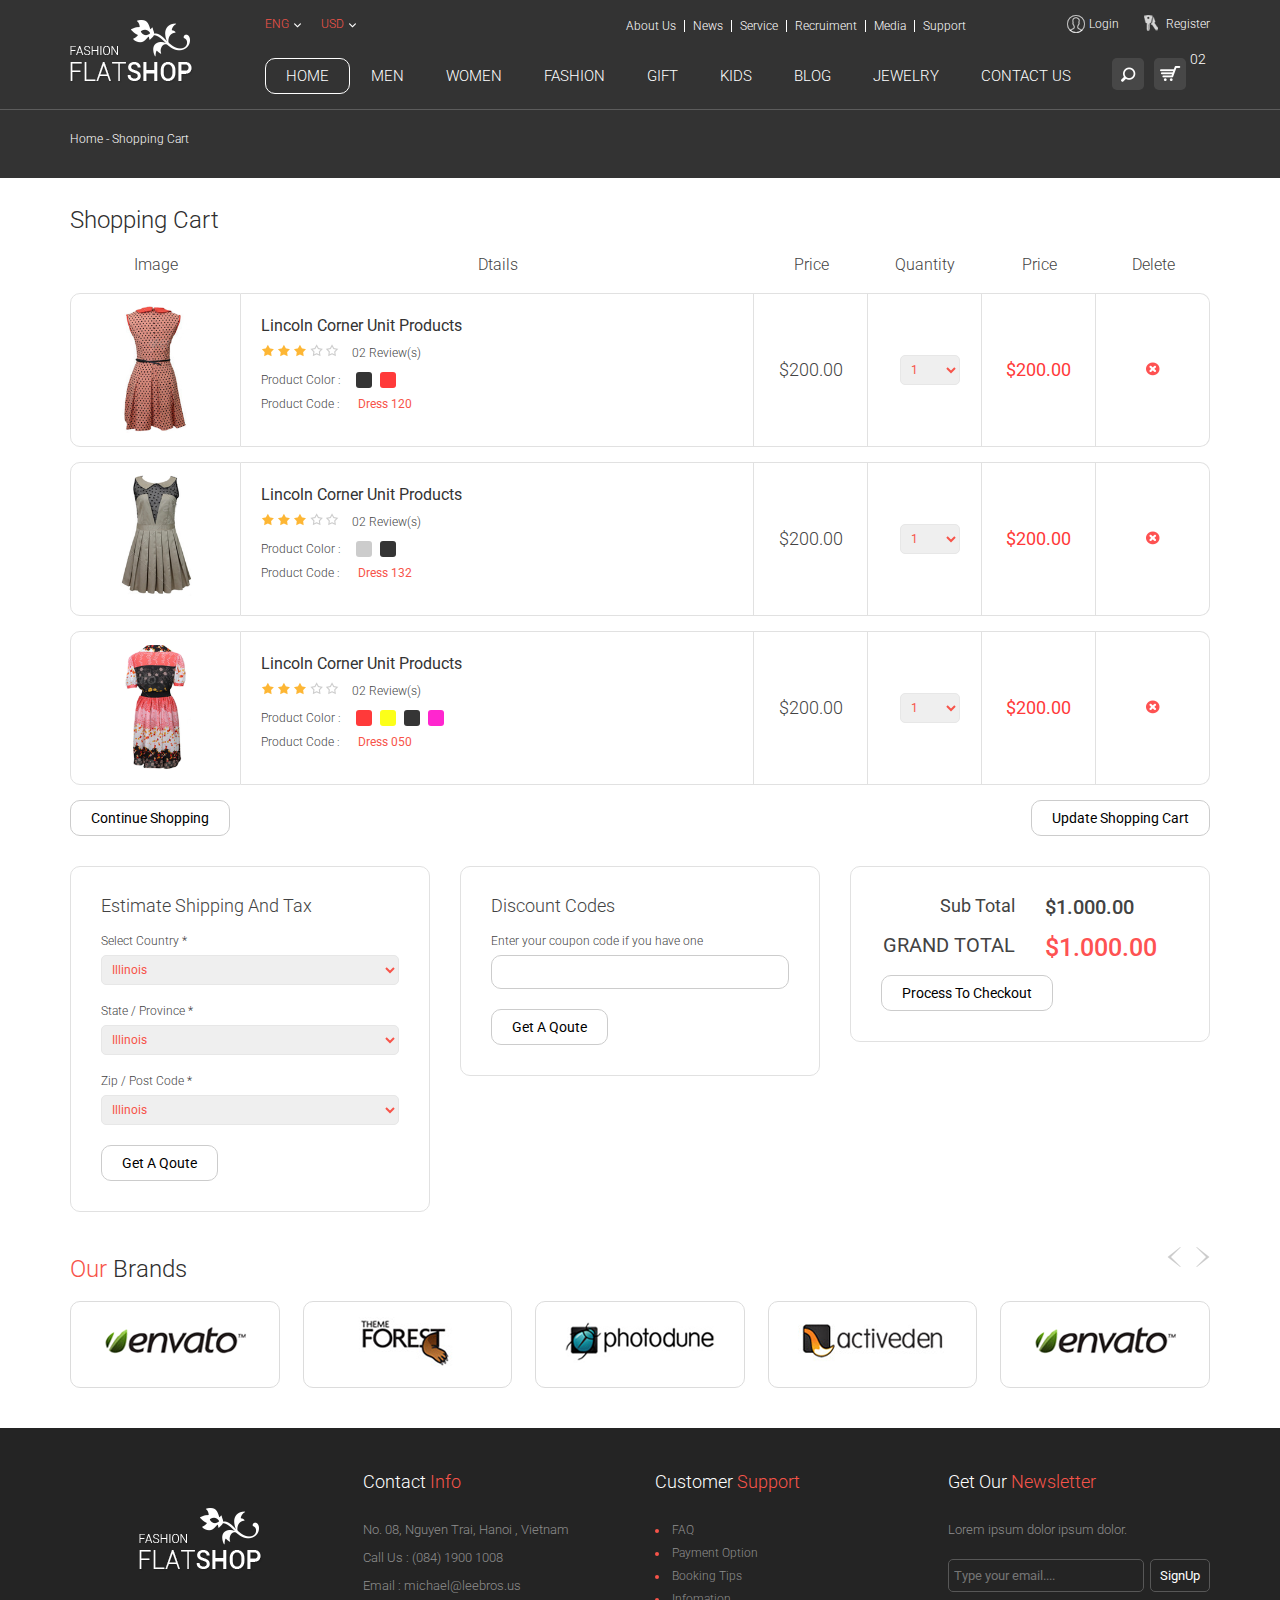
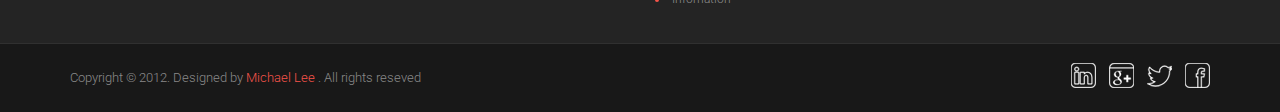
<file: shop/cart.html>
<!DOCTYPE html>
<html>
  <head>
    <meta http-equiv="Content-Type" content="text/html;charset=utf-8"/>
    <meta name="description" content="">
    <meta name="viewport" content="width=device-width, initial-scale=1.0">
    <link rel="shortcut icon" href="images/favicon.png">
    <title>
      Welcome to FlatShop
    </title>
    <link href="css/bootstrap.css" rel="stylesheet">
    <link href='http://fonts.googleapis.com/css?family=Roboto:400,300,300italic,400italic,500,700,500italic,100italic,100' rel='stylesheet' type='text/css'>
    <link href="css/font-awesome.min.css" rel="stylesheet">
    <link rel="stylesheet" href="css/flexslider.css" type="text/css" media="screen"/>
    <link href="css/style.css" rel="stylesheet" type="text/css">
    <!--[if lt IE 9]>
<script src="https://oss.maxcdn.com/libs/html5shiv/3.7.0/html5shiv.js">
</script>
<script src="https://oss.maxcdn.com/libs/respond.js/1.3.0/respond.min.js">
</script>
<![endif]-->
  </head>
  <body>
    <div class="wrapper">
      <div class="header">
        <div class="container">
          <div class="row">
            <div class="col-md-2 col-sm-2">
              <div class="logo">
                <a href="index.html">
                  <img src="images/logo.png" alt="FlatShop">
                </a>
              </div>
            </div>
            <div class="col-md-10 col-sm-10">
              <div class="header_top">
                <div class="row">
                  <div class="col-md-3">
                    <ul class="option_nav">
                      <li class="dorpdown">
                        <a href="#">
                          Eng
                        </a>
                        <ul class="subnav">
                          <li>
                            <a href="#">
                              Eng
                            </a>
                          </li>
                          <li>
                            <a href="#">
                              Vns
                            </a>
                          </li>
                          <li>
                            <a href="#">
                              Fer
                            </a>
                          </li>
                          <li>
                            <a href="#">
                              Gem
                            </a>
                          </li>
                        </ul>
                      </li>
                      <li class="dorpdown">
                        <a href="#">
                          USD
                        </a>
                        <ul class="subnav">
                          <li>
                            <a href="#">
                              USD
                            </a>
                          </li>
                          <li>
                            <a href="#">
                              UKD
                            </a>
                          </li>
                          <li>
                            <a href="#">
                              FER
                            </a>
                          </li>
                        </ul>
                      </li>
                    </ul>
                  </div>
                  <div class="col-md-6">
                    <ul class="topmenu">
                      <li>
                        <a href="#">
                          About Us
                        </a>
                      </li>
                      <li>
                        <a href="#">
                          News
                        </a>
                      </li>
                      <li>
                        <a href="#">
                          Service
                        </a>
                      </li>
                      <li>
                        <a href="#">
                          Recruiment
                        </a>
                      </li>
                      <li>
                        <a href="#">
                          Media
                        </a>
                      </li>
                      <li>
                        <a href="#">
                          Support
                        </a>
                      </li>
                    </ul>
                  </div>
                  <div class="col-md-3">
                    <ul class="usermenu">
                      <li>
                        <a href="checkout.html" class="log">
                          Login
                        </a>
                      </li>
                      <li>
                        <a href="checkout2.html" class="reg">
                          Register
                        </a>
                      </li>
                    </ul>
                  </div>
                </div>
              </div>
              <div class="clearfix">
              </div>
              <div class="header_bottom">
                <ul class="option">
                  <li id="search" class="search">
                    <form>
                      <input class="search-submit" type="submit" value="">
                      <input class="search-input" placeholder="Enter your search term..." type="text" value="" name="search">
                    </form>
                  </li>
                  <li class="option-cart">
                    <a href="#" class="cart-icon">
                      cart 
                      <span class="cart_no">
                        02
                      </span>
                    </a>
                    <ul class="option-cart-item">
                      <li>
                        <div class="cart-item">
                          <div class="image">
                            <img src="images/products/thum/products-01.png" alt="">
                          </div>
                          <div class="item-description">
                            <p class="name">
                              Lincoln chair
                            </p>
                            <p>
                              Size: 
                              <span class="light-red">
                                One size
                              </span>
                              <br>
                              Quantity: 
                              <span class="light-red">
                                01
                              </span>
                            </p>
                          </div>
                          <div class="right">
                            <p class="price">
                              $30.00
                            </p>
                            <a href="#" class="remove">
                              <img src="images/remove.png" alt="remove">
                            </a>
                          </div>
                        </div>
                      </li>
                      <li>
                        <div class="cart-item">
                          <div class="image">
                            <img src="images/products/thum/products-02.png" alt="">
                          </div>
                          <div class="item-description">
                            <p class="name">
                              Lincoln chair
                            </p>
                            <p>
                              Size: 
                              <span class="light-red">
                                One size
                              </span>
                              <br>
                              Quantity: 
                              <span class="light-red">
                                01
                              </span>
                            </p>
                          </div>
                          <div class="right">
                            <p class="price">
                              $30.00
                            </p>
                            <a href="#" class="remove">
                              <img src="images/remove.png" alt="remove">
                            </a>
                          </div>
                        </div>
                      </li>
                      <li>
                        <span class="total">
                          Total 
                          <strong>
                            $60.00
                          </strong>
                        </span>
                        <button class="checkout" onClick="location.href='checkout.html'">
                          CheckOut
                        </button>
                      </li>
                    </ul>
                  </li>
                </ul>
                <div class="navbar-header">
                  <button type="button" class="navbar-toggle" data-toggle="collapse" data-target=".navbar-collapse">
                    <span class="sr-only">
                      Toggle navigation
                    </span>
                    <span class="icon-bar">
                    </span>
                    <span class="icon-bar">
                    </span>
                    <span class="icon-bar">
                    </span>
                  </button>
                </div>
                <div class="navbar-collapse collapse">
                  <ul class="nav navbar-nav">
                    <li class="active dropdown">
                      <a href="#" class="dropdown-toggle" data-toggle="dropdown">
                        Home
                      </a>
                      <div class="dropdown-menu">
                        <ul class="mega-menu-links">
                          <li>
                            <a href="index.html">
                              home
                            </a>
                          </li>
                          <li>
                            <a href="home2.html">
                              home2
                            </a>
                          </li>
                          <li>
                            <a href="home3.html">
                              home3
                            </a>
                          </li>
                          <li>
                            <a href="productlitst.html">
                              Productlitst
                            </a>
                          </li>
                          <li>
                            <a href="productgird.html">
                              Productgird
                            </a>
                          </li>
                          <li>
                            <a href="details.html">
                              Details
                            </a>
                          </li>
                          <li>
                            <a href="cart.html">
                              Cart
                            </a>
                          </li>
                          <li>
                            <a href="checkout.html">
                              CheckOut
                            </a>
                          </li>
                          <li>
                            <a href="checkout2.html">
                              CheckOut2
                            </a>
                          </li>
                          <li>
                            <a href="contact.html">
                              contact
                            </a>
                          </li>
                        </ul>
                      </div>
                    </li>
                    <li>
                      <a href="productgird.html">
                        men
                      </a>
                    </li>
                    <li>
                      <a href="productlitst.html">
                        women
                      </a>
                    </li>
                    <li class="dropdown">
                      <a href="#" class="dropdown-toggle" data-toggle="dropdown">
                        Fashion
                      </a>
                      <div class="dropdown-menu mega-menu">
                        <div class="row">
                          <div class="col-md-6 col-sm-6">
                            <ul class="mega-menu-links">
                              <li>
                                <a href="productgird.html">
                                  New Collection
                                </a>
                              </li>
                              <li>
                                <a href="productgird.html">
                                  Shirts & tops
                                </a>
                              </li>
                              <li>
                                <a href="productgird.html">
                                  Laptop & Brie
                                </a>
                              </li>
                              <li>
                                <a href="productgird.html">
                                  Dresses
                                </a>
                              </li>
                              <li>
                                <a href="productgird.html">
                                  Blazers & Jackets
                                </a>
                              </li>
                              <li>
                                <a href="productgird.html">
                                  Shoulder Bags
                                </a>
                              </li>
                            </ul>
                          </div>
                          <div class="col-md-6 col-sm-6">
                            <ul class="mega-menu-links">
                              <li>
                                <a href="productgird.html">
                                  New Collection
                                </a>
                              </li>
                              <li>
                                <a href="productgird.html">
                                  Shirts & tops
                                </a>
                              </li>
                              <li>
                                <a href="productgird.html">
                                  Laptop & Brie
                                </a>
                              </li>
                              <li>
                                <a href="productgird.html">
                                  Dresses
                                </a>
                              </li>
                              <li>
                                <a href="productgird.html">
                                  Blazers & Jackets
                                </a>
                              </li>
                              <li>
                                <a href="productgird.html">
                                  Shoulder Bags
                                </a>
                              </li>
                            </ul>
                          </div>
                        </div>
                      </div>
                    </li>
                    <li>
                      <a href="productgird.html">
                        gift
                      </a>
                    </li>
                    <li>
                      <a href="productgird.html">
                        kids
                      </a>
                    </li>
                    <li>
                      <a href="productgird.html">
                        blog
                      </a>
                    </li>
                    <li>
                      <a href="productgird.html">
                        jewelry
                      </a>
                    </li>
                    <li>
                      <a href="contact.html">
                        contact us
                      </a>
                    </li>
                  </ul>
                </div>
              </div>
            </div>
          </div>
        </div>
        <div class="clearfix">
        </div>
        <div class="page-index">
          <div class="container">
            <p>
              Home - Shopping Cart
            </p>
          </div>
        </div>
      </div>
      <div class="clearfix">
      </div>
      <div class="container_fullwidth">
        <div class="container shopping-cart">
          <div class="row">
            <div class="col-md-12">
              <h3 class="title">
                Shopping Cart
              </h3>
              <div class="clearfix">
              </div>
              <table class="shop-table">
                <thead>
                  <tr>
                    <th>
                      Image
                    </th>
                    <th>
                      Dtails
                    </th>
                    <th>
                      Price
                    </th>
                    <th>
                      Quantity
                    </th>
                    <th>
                      Price
                    </th>
                    <th>
                      Delete
                    </th>
                  </tr>
                </thead>
                <tbody>
                  <tr>
                    <td>
                      <img src="images/products/small/products-06.png" alt="">
                    </td>
                    <td>
                      <div class="shop-details">
                        <div class="productname">
                          Lincoln Corner Unit Products
                        </div>
                        <p>
                          <img alt="" src="images/star.png">
                          <a class="review_num" href="#">
                            02 Review(s)
                          </a>
                        </p>
                        <div class="color-choser">
                          <span class="text">
                            Product Color : 
                          </span>
                          <ul>
                            <li>
                              <a class="black-bg " href="#">
                                black
                              </a>
                            </li>
                            <li>
                              <a class="red-bg" href="#">
                                light red
                              </a>
                            </li>
                          </ul>
                        </div>
                        <p>
                          Product Code : 
                          <strong class="pcode">
                            Dress 120
                          </strong>
                        </p>
                      </div>
                    </td>
                    <td>
                      <h5>
                        $200.00
                      </h5>
                    </td>
                    <td>
                      <select name="">
                        <option selected value="1">
                          1
                        </option>
                        <option value="1">
                          2
                        </option>
                        <option value="1">
                          3
                        </option>
                      </select>
                    </td>
                    <td>
                      <h5>
                        <strong class="red">
                          $200.00
                        </strong>
                      </h5>
                    </td>
                    <td>
                      <a href="#">
                        <img src="images/remove.png" alt="">
                      </a>
                    </td>
                  </tr>
                  <tr>
                    <td>
                      <img src="images/products/small/products-02.png" alt="">
                    </td>
                    <td>
                      <div class="shop-details">
                        <div class="productname">
                          Lincoln Corner Unit Products
                        </div>
                        <p>
                          <img alt="" src="images/star.png">
                          <a class="review_num" href="#">
                            02 Review(s)
                          </a>
                        </p>
                        <div class="color-choser">
                          <span class="text">
                            Product Color : 
                          </span>
                          <ul>
                            <li>
                              <a class="gray-bg" href="#">
                                pink
                              </a>
                            </li>
                            <li>
                              <a class="black-bg " href="#">
                                black
                              </a>
                            </li>
                          </ul>
                        </div>
                        <p>
                          Product Code : 
                          <strong class="pcode">
                            Dress 132
                          </strong>
                        </p>
                      </div>
                    </td>
                    <td>
                      <h5>
                        $200.00
                      </h5>
                    </td>
                    <td>
                      <select name="">
                        <option selected value="1">
                          1
                        </option>
                        <option value="2">
                          2
                        </option>
                        <option value="3">
                          3
                        </option>
                      </select>
                    </td>
                    <td>
                      <h5>
                        <strong class="red">
                          $200.00
                        </strong>
                      </h5>
                    </td>
                    <td>
                      <a href="#">
                        <img src="images/remove.png" alt="">
                      </a>
                    </td>
                  </tr>
                  <tr>
                    <td>
                      <img src="images/products/small/products-05.png" alt="">
                    </td>
                    <td>
                      <div class="shop-details">
                        <div class="productname">
                          Lincoln Corner Unit Products
                        </div>
                        <p>
                          <img alt="" src="images/star.png">
                          <a class="review_num" href="#">
                            02 Review(s)
                          </a>
                        </p>
                        <div class="color-choser">
                          <span class="text">
                            Product Color : 
                          </span>
                          <ul>
                            <li>
                              <a class="red-bg" href="#">
                                light red
                              </a>
                            </li>
                            <li>
                              <a class=" yellow-bg" href="#">
                                yellow"
                              </a>
                            </li>
                            <li>
                              <a class="black-bg " href="#">
                                black
                              </a>
                            </li>
                            <li>
                              <a class="pink-bg" href="#">
                                pink
                              </a>
                            </li>
                          </ul>
                        </div>
                        <p>
                          Product Code : 
                          <strong class="pcode">
                            Dress 050
                          </strong>
                        </p>
                      </div>
                    </td>
                    <td>
                      <h5>
                        $200.00
                      </h5>
                    </td>
                    <td>
                      <select name="">
                        <option selected value="1">
                          1
                        </option>
                        <option value="2">
                          2
                        </option>
                        <option value="3">
                          3
                        </option>
                      </select>
                    </td>
                    <td>
                      <h5>
                        <strong class="red">
                          $200.00
                        </strong>
                      </h5>
                    </td>
                    <td>
                      <a href="#">
                        <img src="images/remove.png" alt="">
                      </a>
                    </td>
                  </tr>
                </tbody>
                <tfoot>
                  <tr>
                    <td colspan="6">
                      <button class="pull-left">
                        Continue Shopping
                      </button>
                      <button class=" pull-right">
                        Update Shopping Cart
                      </button>
                    </td>
                  </tr>
                </tfoot>
              </table>
              <div class="clearfix">
              </div>
              <div class="row">
                <div class="col-md-4 col-sm-6">
                  <div class="shippingbox">
                    <h5>
                      Estimate Shipping And Tax
                    </h5>
                    <form>
                      <label>
                        Select Country *
                      </label>
                      <select class="">
                        <option value="AL">
                          Alabama
                        </option>
                        <option value="AK">
                          Alaska
                        </option>
                        <option value="AZ">
                          Arizona
                        </option>
                        <option value="AR">
                          Arkansas
                        </option>
                        <option value="CA">
                          California
                        </option>
                        <option value="CO">
                          Colorado
                        </option>
                        <option value="CT">
                          Connecticut
                        </option>
                        <option value="DE">
                          Delaware
                        </option>
                        <option value="DC">
                          District Of Columbia
                        </option>
                        <option value="FL">
                          Florida
                        </option>
                        <option value="GA">
                          Georgia
                        </option>
                        <option value="HI">
                          Hawaii
                        </option>
                        <option value="ID">
                          Idaho
                        </option>
                        <option selected="" value="IL">
                          Illinois
                        </option>
                        <option value="IN">
                          Indiana
                        </option>
                        <option value="IA">
                          Iowa
                        </option>
                        <option value="KS">
                          Kansas
                        </option>
                        <option value="KY">
                          Kentucky
                        </option>
                        <option value="LA">
                          Louisiana
                        </option>
                        <option value="ME">
                          Maine
                        </option>
                        <option value="MD">
                          Maryland
                        </option>
                        <option value="MA">
                          Massachusetts
                        </option>
                        <option value="MI">
                          Michigan
                        </option>
                        <option value="MN">
                          Minnesota
                        </option>
                        <option value="MS">
                          Mississippi
                        </option>
                        <option value="MO">
                          Missouri
                        </option>
                        <option value="MT">
                          Montana
                        </option>
                        <option value="NE">
                          Nebraska
                        </option>
                        <option value="NV">
                          Nevada
                        </option>
                        <option value="NH">
                          New Hampshire
                        </option>
                        <option value="NJ">
                          New Jersey
                        </option>
                        <option value="NM">
                          New Mexico
                        </option>
                        <option value="NY">
                          New York
                        </option>
                        <option value="NC">
                          North Carolina
                        </option>
                        <option value="ND">
                          North Dakota
                        </option>
                        <option value="OH">
                          Ohio
                        </option>
                        <option value="OK">
                          Oklahoma
                        </option>
                        <option value="OR">
                          Oregon
                        </option>
                        <option value="PA">
                          Pennsylvania
                        </option>
                        <option value="RI">
                          Rhode Island
                        </option>
                        <option value="SC">
                          South Carolina
                        </option>
                        <option value="SD">
                          South Dakota
                        </option>
                        <option value="TN">
                          Tennessee
                        </option>
                        <option value="TX">
                          Texas
                        </option>
                        <option value="UT">
                          Utah
                        </option>
                        <option value="VT">
                          Vermont
                        </option>
                        <option value="VA">
                          Virginia
                        </option>
                        <option value="WA">
                          Washington
                        </option>
                        <option value="WV">
                          West Virginia
                        </option>
                        <option value="WI">
                          Wisconsin
                        </option>
                        <option value="WY">
                          Wyoming
                        </option>
                      </select>
                      <label>
                        State / Province *
                      </label>
                      <select class="">
                        <option value="AL">
                          Alabama
                        </option>
                        <option value="AK">
                          Alaska
                        </option>
                        <option value="AZ">
                          Arizona
                        </option>
                        <option value="AR">
                          Arkansas
                        </option>
                        <option value="CA">
                          California
                        </option>
                        <option value="CO">
                          Colorado
                        </option>
                        <option value="CT">
                          Connecticut
                        </option>
                        <option value="DE">
                          Delaware
                        </option>
                        <option value="DC">
                          District Of Columbia
                        </option>
                        <option value="FL">
                          Florida
                        </option>
                        <option value="GA">
                          Georgia
                        </option>
                        <option value="HI">
                          Hawaii
                        </option>
                        <option value="ID">
                          Idaho
                        </option>
                        <option selected="" value="IL">
                          Illinois
                        </option>
                        <option value="IN">
                          Indiana
                        </option>
                        <option value="IA">
                          Iowa
                        </option>
                        <option value="KS">
                          Kansas
                        </option>
                        <option value="KY">
                          Kentucky
                        </option>
                        <option value="LA">
                          Louisiana
                        </option>
                        <option value="ME">
                          Maine
                        </option>
                        <option value="MD">
                          Maryland
                        </option>
                        <option value="MA">
                          Massachusetts
                        </option>
                        <option value="MI">
                          Michigan
                        </option>
                        <option value="MN">
                          Minnesota
                        </option>
                        <option value="MS">
                          Mississippi
                        </option>
                        <option value="MO">
                          Missouri
                        </option>
                        <option value="MT">
                          Montana
                        </option>
                        <option value="NE">
                          Nebraska
                        </option>
                        <option value="NV">
                          Nevada
                        </option>
                        <option value="NH">
                          New Hampshire
                        </option>
                        <option value="NJ">
                          New Jersey
                        </option>
                        <option value="NM">
                          New Mexico
                        </option>
                        <option value="NY">
                          New York
                        </option>
                        <option value="NC">
                          North Carolina
                        </option>
                        <option value="ND">
                          North Dakota
                        </option>
                        <option value="OH">
                          Ohio
                        </option>
                        <option value="OK">
                          Oklahoma
                        </option>
                        <option value="OR">
                          Oregon
                        </option>
                        <option value="PA">
                          Pennsylvania
                        </option>
                        <option value="RI">
                          Rhode Island
                        </option>
                        <option value="SC">
                          South Carolina
                        </option>
                        <option value="SD">
                          South Dakota
                        </option>
                        <option value="TN">
                          Tennessee
                        </option>
                        <option value="TX">
                          Texas
                        </option>
                        <option value="UT">
                          Utah
                        </option>
                        <option value="VT">
                          Vermont
                        </option>
                        <option value="VA">
                          Virginia
                        </option>
                        <option value="WA">
                          Washington
                        </option>
                        <option value="WV">
                          West Virginia
                        </option>
                        <option value="WI">
                          Wisconsin
                        </option>
                        <option value="WY">
                          Wyoming
                        </option>
                      </select>
                      <label>
                        Zip / Post Code *
                      </label>
                      <select class="">
                        <option value="AL">
                          Alabama
                        </option>
                        <option value="AK">
                          Alaska
                        </option>
                        <option value="AZ">
                          Arizona
                        </option>
                        <option value="AR">
                          Arkansas
                        </option>
                        <option value="CA">
                          California
                        </option>
                        <option value="CO">
                          Colorado
                        </option>
                        <option value="CT">
                          Connecticut
                        </option>
                        <option value="DE">
                          Delaware
                        </option>
                        <option value="DC">
                          District Of Columbia
                        </option>
                        <option value="FL">
                          Florida
                        </option>
                        <option value="GA">
                          Georgia
                        </option>
                        <option value="HI">
                          Hawaii
                        </option>
                        <option value="ID">
                          Idaho
                        </option>
                        <option selected="" value="IL">
                          Illinois
                        </option>
                        <option value="IN">
                          Indiana
                        </option>
                        <option value="IA">
                          Iowa
                        </option>
                        <option value="KS">
                          Kansas
                        </option>
                        <option value="KY">
                          Kentucky
                        </option>
                        <option value="LA">
                          Louisiana
                        </option>
                        <option value="ME">
                          Maine
                        </option>
                        <option value="MD">
                          Maryland
                        </option>
                        <option value="MA">
                          Massachusetts
                        </option>
                        <option value="MI">
                          Michigan
                        </option>
                        <option value="MN">
                          Minnesota
                        </option>
                        <option value="MS">
                          Mississippi
                        </option>
                        <option value="MO">
                          Missouri
                        </option>
                        <option value="MT">
                          Montana
                        </option>
                        <option value="NE">
                          Nebraska
                        </option>
                        <option value="NV">
                          Nevada
                        </option>
                        <option value="NH">
                          New Hampshire
                        </option>
                        <option value="NJ">
                          New Jersey
                        </option>
                        <option value="NM">
                          New Mexico
                        </option>
                        <option value="NY">
                          New York
                        </option>
                        <option value="NC">
                          North Carolina
                        </option>
                        <option value="ND">
                          North Dakota
                        </option>
                        <option value="OH">
                          Ohio
                        </option>
                        <option value="OK">
                          Oklahoma
                        </option>
                        <option value="OR">
                          Oregon
                        </option>
                        <option value="PA">
                          Pennsylvania
                        </option>
                        <option value="RI">
                          Rhode Island
                        </option>
                        <option value="SC">
                          South Carolina
                        </option>
                        <option value="SD">
                          South Dakota
                        </option>
                        <option value="TN">
                          Tennessee
                        </option>
                        <option value="TX">
                          Texas
                        </option>
                        <option value="UT">
                          Utah
                        </option>
                        <option value="VT">
                          Vermont
                        </option>
                        <option value="VA">
                          Virginia
                        </option>
                        <option value="WA">
                          Washington
                        </option>
                        <option value="WV">
                          West Virginia
                        </option>
                        <option value="WI">
                          Wisconsin
                        </option>
                        <option value="WY">
                          Wyoming
                        </option>
                      </select>
                      <div class="clearfix">
                      </div>
                      <button>
                        Get A Qoute
                      </button>
                    </form>
                  </div>
                </div>
                <div class="col-md-4 col-sm-6">
                  <div class="shippingbox">
                    <h5>
                      Discount Codes
                    </h5>
                    <form>
                      <label>
                        Enter your coupon code if you have one
                      </label>
                      <input type="text" name="">
                      <div class="clearfix">
                      </div>
                      <button>
                        Get A Qoute
                      </button>
                    </form>
                  </div>
                </div>
                <div class="col-md-4 col-sm-6">
                  <div class="shippingbox">
                    <div class="subtotal">
                      <h5>
                        Sub Total
                      </h5>
                      <span>
                        $1.000.00
                      </span>
                    </div>
                    <div class="grandtotal">
                      <h5>
                        GRAND TOTAL 
                      </h5>
                      <span>
                        $1.000.00
                      </span>
                    </div>
                    <button>
                      Process To Checkout
                    </button>
                  </div>
                </div>
              </div>
            </div>
          </div>
          <div class="clearfix">
          </div>
          <div class="our-brand">
            <h3 class="title">
              <strong>
                Our 
              </strong>
              Brands
            </h3>
            <div class="control">
              <a id="prev_brand" class="prev" href="#">
                &lt;
              </a>
              <a id="next_brand" class="next" href="#">
                &gt;
              </a>
            </div>
            <ul id="braldLogo">
              <li>
                <ul class="brand_item">
                  <li>
                    <a href="#">
                      <div class="brand-logo">
                        <img src="images/envato.png" alt="">
                      </div>
                    </a>
                  </li>
                  <li>
                    <a href="#">
                      <div class="brand-logo">
                        <img src="images/themeforest.png" alt="">
                      </div>
                    </a>
                  </li>
                  <li>
                    <a href="#">
                      <div class="brand-logo">
                        <img src="images/photodune.png" alt="">
                      </div>
                    </a>
                  </li>
                  <li>
                    <a href="#">
                      <div class="brand-logo">
                        <img src="images/activeden.png" alt="">
                      </div>
                    </a>
                  </li>
                  <li>
                    <a href="#">
                      <div class="brand-logo">
                        <img src="images/envato.png" alt="">
                      </div>
                    </a>
                  </li>
                </ul>
              </li>
              <li>
                <ul class="brand_item">
                  <li>
                    <a href="#">
                      <div class="brand-logo">
                        <img src="images/envato.png" alt="">
                      </div>
                    </a>
                  </li>
                  <li>
                    <a href="#">
                      <div class="brand-logo">
                        <img src="images/themeforest.png" alt="">
                      </div>
                    </a>
                  </li>
                  <li>
                    <a href="#">
                      <div class="brand-logo">
                        <img src="images/photodune.png" alt="">
                      </div>
                    </a>
                  </li>
                  <li>
                    <a href="#">
                      <div class="brand-logo">
                        <img src="images/activeden.png" alt="">
                      </div>
                    </a>
                  </li>
                  <li>
                    <a href="#">
                      <div class="brand-logo">
                        <img src="images/envato.png" alt="">
                      </div>
                    </a>
                  </li>
                </ul>
              </li>
            </ul>
          </div>
        </div>
      </div>
      <div class="clearfix">
      </div>
      <div class="footer">
        <div class="footer-info">
          <div class="container">
            <div class="row">
              <div class="col-md-3">
                <div class="footer-logo">
                  <a href="#">
                    <img src="images/logo.png" alt="">
                  </a>
                </div>
              </div>
              <div class="col-md-3 col-sm-6">
                <h4 class="title">
                  Contact 
                  <strong>
                    Info
                  </strong>
                </h4>
                <p>
                  No. 08, Nguyen Trai, Hanoi , Vietnam
                </p>
                <p>
                  Call Us : (084) 1900 1008
                </p>
                <p>
                  Email : michael@leebros.us
                </p>
              </div>
              <div class="col-md-3 col-sm-6">
                <h4 class="title">
                  Customer
                  <strong>
                    Support
                  </strong>
                </h4>
                <ul class="support">
                  <li>
                    <a href="#">
                      FAQ
                    </a>
                  </li>
                  <li>
                    <a href="#">
                      Payment Option
                    </a>
                  </li>
                  <li>
                    <a href="#">
                      Booking Tips
                    </a>
                  </li>
                  <li>
                    <a href="#">
                      Infomation
                    </a>
                  </li>
                </ul>
              </div>
              <div class="col-md-3">
                <h4 class="title">
                  Get Our 
                  <strong>
                    Newsletter 
                  </strong>
                </h4>
                <p>
                  Lorem ipsum dolor ipsum dolor.
                </p>
                <form class="newsletter">
                  <input type="text" name="" placeholder="Type your email....">
                  <input type="submit" value="SignUp" class="button">
                </form>
              </div>
            </div>
          </div>
        </div>
        <div class="copyright-info">
          <div class="container">
            <div class="row">
              <div class="col-md-6">
                <p>
                  Copyright © 2012. Designed by 
                  <a href="#">
                    Michael Lee
                  </a>
                  . All rights reseved
                </p>
              </div>
              <div class="col-md-6">
                <ul class="social-icon">
                  <li>
                    <a href="#" class="linkedin">
                    </a>
                  </li>
                  <li>
                    <a href="#" class="google-plus">
                    </a>
                  </li>
                  <li>
                    <a href="#" class="twitter">
                    </a>
                  </li>
                  <li>
                    <a href="#" class="facebook">
                    </a>
                  </li>
                </ul>
              </div>
            </div>
          </div>
        </div>
      </div>
    </div>
    <!-- Bootstrap core JavaScript==================================================-->
    <script type="text/javascript" src="js/jquery-1.10.2.min.js">
    </script>
    <script type="text/javascript" src="js/bootstrap.min.js">
    </script>
    <script defer src="js/jquery.flexslider.js">
    </script>
    <script type="text/javascript" src="js/jquery.carouFredSel-6.2.1-packed.js">
    </script>
    <script type="text/javascript" src="js/script.min.js" >
    </script>
  </body>
</html>
</file>
<file: bai1/css/main.css>
body {
	margin-top: 0;
	margin-left: 0;
	margin-right: 0;
	box-sizing: border-box;
}

a {
	text-decoration: none;
}

@media only screen and (min-width : 200px){
	body {
		width: 100%;
	}
}
</file>
<file: bai1/css/header.css>
header {
	background-color: #daac00;
	overflow: hidden;
}

.logo {
	margin-left: 150px;
	width: 25%;
	float: left;
}

.logo a>img {
	padding-top: 20px
}

.menu {
	width: 75%;
	float: right;
	margin-top: -50px;
	margin-bottom: 10px;
	text-align: center;
}

.menu ul {
	display: inline-flex;
}

.menu li {
	list-style-type: none;
	margin-right: 50px;
}

.menu li a {
	text-decoration: none;
	text-align: center;
	color: white;
}

header .menu>form {
	display: inline-flex;
	box-shadow: 6px 10px 2px 1px #cca100;
}

.menu form input{
	background-color: #fcc302;
	border: 1px solid #fcc302;
	padding: 7px;
	
}

.menu form button {
	background-color: #00bec9;
	width: 35px;
	height: 30px;
	border: none;
	padding: 0
}

.menu form button>img {
	height: 33px;
}

.menu form input:focus {
	border: none;
}
</file>
<file: bai1/css/content1.css>
.content1 {
	background-color: #fcc302;
	margin-top: 0px;
	padding-top: 100px;
	overflow: auto;
	

}
.text {
	float: left;
    color: white;
    margin-left: 154px;
    font-size: 25px;
    width: 30%;
}
h1 {
	font-size: 45px;
}

.text p {
	font-size: 22px;
}

 #call {
 	background-color: #00bec9;
 	border: 1px solid #00bec9;
 	border-radius: 10px;
 	padding: 10px; 
 	color: white;
 }

 #alo {
 	padding: 10px;
 	border-radius: 10px;
 	border: 1px solid #ffffff;
  	color: white;
  	background-color: #fcc302;

 }
.doggy img{ 
	padding-left: 318px;
	margin-top: -37px;
	width: 280px;
}
</file>
<file: bai1/css/content2.css>
.content2 {
	background-color: white;
	margin-top: 0px;
	padding-top: 100px;
	overflow: auto;
}

.content2 #text2 {
	float: left;
	margin-left: 154px;
	font-size: 25px;
	width: 30%;
}

.content2 h1 {
	font-size: 41px;
}

.content2 #nut2 {
	background-color: #fcc302;
	border: 1px solid #fcc302;
	border-radius: 10px;
	padding: 10px;
}

.content2 .anhcontent2>img {
	padding-left: 318px;
	margin-top: 20px;
	width: 280px;
	height: 350px;
}

.content2 #maunen {
	background-color: #fcc302;
    height: 145px;
    width: 154px;  
    margin-right: 354px;
    margin-top: -130px;
    float: right;
}
</file>
<file: bai1/css/content3.css>
.content3 {
	background-color: #fcc302;
	color: white;
	margin-top: 50px;
	padding-bottom: 30px;
}

.content3 .text3 {
	text-align: center;
	padding: 30px;
}

.content3 .text3>p {
	font-size: 30px;
	width: 534px;
	margin-left: 368px;
}

.content3 #care1 {
	width: 25%;
    margin-left: 149px;
    text-align: center;
}

.content3 #care2{
	float: right;
	width: 25%;
    margin-right: 492px;
    text-align: center;
    margin-top: -321px;
}


.content3 #care3 {
	float: right;
	margin-left: 1000px;
    text-align: center;
    margin-top: -316px;
    margin-right: 150px;
    width: 25%;
    z-index: auto
}
</file>
<file: bai1/css/content4.css>
.content4 {
	background-color: white;
	margin-top: 0px;
	padding-top: 50px;
	padding-bottom: 50px;
	overflow: hidden;

}

.content4 #text4 {
	float: right;
	margin-right: 154px;
	font-size: 25px;
	width: 30%;
	text-align: right;
}	

.content4 h1 {
	font-size: 41px;
}

.content4 #nut4 {
	background-color: #fcc302;
	border: 1px solid #fcc302;
	border-radius: 10px;
	padding: 10px;
}

.content4 .anhcontent4 img {
	padding-left: 185px;
	margin-top: 70px;
	width: 280px;
	height: 350px;
	float: left;
}

.content4 #background4 {
	background-color: #fcc302;
    height: 145px;
    width: 154px;
    float: left;
    margin-top: 280px;
    margin-left: -128px;
 	padding-bottom: 10px;
}
</file>
<file: bai1/css/content5.css>
.content5 {
	background-color: #fcc302;
	color: white;
	margin-top: 50px;
	padding-bottom: 40px;
	padding-top: 20px;
}

.content5 p {
	font-size: 30px;
	text-align: center;
	margin-top: -10px;
    margin-left: 390px;
    width: 565px;
}

.content5 h1 {
	text-align: center;

}

.content5 button {
	background-color: #00bec9;
	border: 1px solid #00bec9;
	padding: 10px;
	border-radius: 30px;
	color: white;
	padding-left: 20px;
    padding-right: 20px;
}

.content5 #anhcho1>button {
	margin-left: 232px;
	margin-top: -10px;
}

.content5 #anhcho1>img {
	padding-left: 175px;
    width: 220px;
}

.content5 #anhcho1>p {
	text-align: left;
	margin-top: 20px;
    margin-left: 230px;
}

.content5 #anhcho2 {
	float: right;
	margin-top: -343px;
	margin-right: 555px;
}

.content5 #anhcho2>img {
	width: 220px;
    margin-left: 170px;
}

.content5 #anhcho2>button {
	position: absolute;
    margin-top: 307px;
    margin-left: -143px;
}

.content5 #anhcho2>p {
	position: absolute;
    margin-top: 20px;
    margin-left: 11px;
}

.content5 #anhcho3 {
	float: right;
	position: absolute;
}
.content5 #anhcho3>img {
	width: 220px;
	margin-left: 937px;
    margin-top: -340px;
    position: absolute;
}

.content5 #anhcho3>p {
	margin-left: 784px;
    margin-top: -93px;
}

.content5 #anhcho3>button {
	float: right;
    margin-right: 230px;
    margin-top: -7px;
}
</file>
<file: bai1/css/content6.css>
.content6 {
	
	margin-top: 50px;
	padding-bottom: 40px;
	padding-top: 20px;
}

.content6 p {
	font-size: 30px;
	text-align: center;
	margin-top: -10px;
    margin-left: 390px;
    width: 565px;
}

.content6 h1 {
	text-align: center;

}

.content6 .dorong {
	width: 300px;
}

.content6 #doctor1>img {
	padding-left: 165px;
    
}

.content6 #doctor1>h2 {
	margin-left: 250px;
}

.content6 #doctor1>p {
	margin-left: 37px;
}

.content6 #doctor1>div {
	margin-left: 250px;
}

.content6 #doctor2 {
	float: right;
	position: absolute;
	margin-left: 562px;
    margin-top: -377px;
}
.content6 #doctor2>img {
	margin-top: -73px;
}

.content6 #doctor2>h2 {
	margin-left: 75px;
}
.content6 #doctor2>p {
	margin-left: -127px;
}

.content6 #doctor2>div {
	margin-left: 80px;
}
.content6 #doctor3 {
	float: right;
	position: absolute;
	margin-left: 940px;
}
.content6 #doctor3>img {
	margin-top: -448px;
    position: absolute;
}
.content6 #doctor3>h2 {
	margin-top: -135px;
    margin-left: 70px;
}
.content6 #doctor3>p {
	margin-left: -132px;
}
.content6 #doctor3>div {
	margin-left: 80px;
}
</file>
<file: bai1/css/content7.css>
.content7 {
	background-color: #f4c422;
	color: white;
	
	background-attachment: fixed;
	background-repeat: no-repeat;
	padding-top: 100px;
	padding-bottom: 30px;
}

.content7 h1 {
	text-align: center;
}

.content7 #tim{
	margin-left: 230px;
}

.content7 #tim>h1{
	margin-left: -1000px;
}
.content7 #tai{
	float: right;
	position: absolute;
	margin-left: 600px;
}
.content7 #tai>img{
	margin-top: -270px;
	margin-left: 40px;
	position: absolute;
}

.content7 #tai>h1 {
	margin-top: -140px;
    margin-left: -32px;
}

.content7 #tiem{
	float: right;
	margin-top: -275px;
    margin-right: 147px;
}
.content7 #tiem>img{
	position: absolute;
    margin-left: 70px;
}
.content7 #tiem>h1{
	margin-top: 134px;
}
</file>
<file: bai1/css/content8.css>
.content8 {
	margin-top: 50px;
	padding-bottom: 40px;
	padding-top: 20px;
	padding-right: 147px;
	margin-bottom: 20px;
}



.content8 .text8 {
	text-align: center;
	margin-left: 250px;
}

.content8 .text8 p {
	font-size: 30px;
}
.content8 a {
	color: #00bec9;
	text-decoration: none;
}

.content8 #doctor4 div .date{
	color: #00bec9;
}

.content8 .anhcontent8 {
	width: 100%;
	text-align: left;
    font-size: 19px;
}

.content8 #doctor4 {
	width: 26%;
	clear: both;
}

.content8 #doctor5 {
	width: 26%;
	float: right;
	clear: left;
}

.content8 #doctor6 {
	width: 26%;
	float: right;
}

.content8 #doctor4{
	float: left;
	position: absolute;
	border: 1px solid;
    margin-left: 120px;
    padding-bottom: 5px;
}

.content8  div>.thutle {
	margin-left: 40px;
	margin-right: 40px;
	padding-top: 5px;
}

.content8 #doctor4 img {
	width: 353px;
    margin-left: -1px;
    margin-top: -1px;
}

.content8 #doctor5 {
	margin-right: 120px;
    border: 1px solid #fff;
    box-shadow: 5px 10px 18px #ccc;
    overflow: hidden;
    position: absolute;
    float: right;
    margin-left: 560px;
}

.content8 #doctor6 {
	border: 1px solid;
    margin-right: -114px;
    padding-right: 13px;
}

.content8 #doctor6 img {
	width: 328px;
    margin-left: -1px;
    margin-top: -1px;
}
</file>
<file: bai1/css/footer.css>
footer {
	background-color: #343434;
	width: 100%;
	margin-top: 860px;
	color: white;
	padding-top: 70px;
	clear: both;
	padding-bottom: 120px;
}

footer ul a {
	text-decoration: none;
	color: white;
}

footer ul {
	list-style-type: none;
}

footer .left {
	width: 26%;
	margin-left: 170px;

}

footer .center {
	width: 26%;
	float: right;
	clear: left;
	margin-top: -221px;
    margin-right: 537px;
}

footer .right {
	width: 26%;
	float: right;
	margin-top: -215px;
	margin-right: 200px;
	text-align: right;
}

footer .right form {
	display: inline-flex;
	height: 45px;
}

footer .right form input{
	background-color: #fcc302;
	border: 1px solid #fcc302;
	padding: 7px;
	
}

footer .right form button {
	background-color: #00bec9;
	width: 55px;
	height: 45px;
	border: none;
	padding: 0;
}

footer .right form button>img {
	height: 33px;
}

footer .right form input {
	border: none;
	padding-left: 65px;
}

footer .right .abcccc {
	margin-top: 30px;
}
</file>
<file: bai2/css/wrapper.css>
* {
	margin: 0px;
	padding: 0px;
	font-size: 16px;
	font-family: TimeNewRoman;
}
</file>
<file: bai2/css/header.css>
.header .top {
	background-color: #f4f4f4;
	margin: 0px auto;
}

.header .top ul {
	display: flex;
}

.header .top ul > li {
	list-style-type: none;
	line-height: 50px;
	padding: 0px 100px 0px 15px;
	margin: auto;
}

.header .top ul > li > a {
	text-decoration: none;
	color: black;
}

.header .top ul > li > form {
	display: unset;
}

.header .top ul > li > form > select {
	border: none;
	background-color: #f4f4f4;
}

.header .bottom {
	display: flex;
	padding: 0px 150px 0px 15px;
}

.header .bottom > span {
	margin-left: 200px;
}

.header .bottom > span > img {
	margin-bottom: -30px;
	margin-left: -25px;
}

.header .bottom > span  p > b {
	color: red;
}

.header .bottom > span  p > b.cam {
	color: orange;
}

.header .bottom > span  p > b.blue {
	color: #8ac8ef;
}
</file>
<file: bai2/css/menu.css>
.menu  {
	display: flex;

	background-color: #f4f4f4;
}



ul.root {
	display: flex;
	float: left;
}

ul.root > li {
	list-style-type: none;
	line-height: 50px;
	padding: 0px 15px 0px 15px;
	
}

ul.root > li > a {
	text-decoration: none;
	display: block;
	color: black;
}

ul.root > li > a:hover {
	background-color: #7cd0f5;
	border: 1px solid #fff;
	border-radius: 20px;
	padding-left: 20px ;
	padding-right: 20px;
}

ul.submenu {
	width: 200px;
	min-height: 100px;
	display: none;
}

ul.submenu li {
	list-style-type: none;
	line-height: 50px;
}

ul.submenu li a {
	text-decoration: none;
	color: black;
	background-color: #7cd0f5;
	border: 1px solid #fff;
	border-radius: 20px;
}

ul.root > li:hover ul.submenu {
	display: block;
}

.menu form {
	margin: auto;
	display: block;
	margin-left: 350px;
}

button {
	height: 30px;
    margin-left: -50px;
    margin-top: 3px;
	border: 1px solid #fff;
	border-radius: 20px;
    width: 40px;
    background: white;
    position: absolute;
}

input {
	border: none;
	border-radius: 20px;
	padding: 8px;
}

form > button > img {

}

.cart {
	margin: auto;
	width: 110px;
	margin-right: 110px;
}

.banner {
	width: 100%;
	padding-top: 40px;
	margin: auto;
	padding-bottom: 40px;
}

.banner div {
	float: right;
    width: 38%;
    height: 550px;
}

.banner div img {
	width: 80%;
    height: 49%;
}

.banner div #cc {
	margin-top: 22px;
}
</file>
<file: bai2/css/feature.css>
h1 {
	font-size: 30px;
}

.feature {
	margin-left: 20px;
	margin-right: 50px;
}
.feature .baner1 {
	display: flex;
	width: 99%;
}

.feature .baner1  div > img {
	 width: 200px;
	 height: 200px;
}

.feature .baner1 span {
	float: left;
	color: #565273;
}

.feature .baner1 span strike {
	color: #d2d0dd;
}

.feature .baner1 span b {
	color: #4b4867;
}

.feature .baner1 span.abc {
	position: absolute;
    display: flex;
    margin-top: 40px;
}

.feature .baner1 span.abc img {
	width: 40px;
}

.feature .baner1 span div {
	color: #b5b5b7;
}

.feature .qc {
	margin-top: 40px;
}
</file>
<file: bai2/css/banner.css>
.baner2 {
	margin-top: 40px;
}

.baner2 .feature {
	width: 60%;
}

.baner2 .feature .baner1 {
	display: grid;
	margin-top: 40px;
}

.baner2 .feature .baner1 .baner4 {
	display: flex;
}

.baner2 .feature .baner1 .baner4 span.abc {
	margin-left: 200px;
    margin-top: 60px;
}

.baner2 .feature .baner1 .baner4 span {
	margin-left: 10px;
}

.baner2 .feature .baner1 .baner4 img#sel4 {
	width: 180px;
	margin-left: 40px;
}

.baner2 .feature .baner1 .baner4 img#sel2 {
	width: 192px;
}

.baner2 .feature .baner1 .baner4 img#sel3 {
	height: 208px;
} 

.baner2 .feature div.baner1 + div.baner4 {
	padding-top: 30px;
}

.baner2 .baner3 {
	width: 30%;
	float: right;
	margin-top: -513px;
	margin-right: 100px; 
}

.baner2 .baner3 span {
	float: right;
	padding-right: 130px;
	padding-top: 50px;
}

.baner2 .baner3 div {
	padding-top: 40px;
}

.baner2 .baner3 p {
	color: #99989d;
}
</file>
<file: bai2/css/blog.css>
.blog {
	padding-top: 60px;
	padding-left: 20px;
}

.blog .blog11 {
	border-top: 1px solid #d2d0dd;
	padding-top: 40px;
}



.blog .blog11 >div {
	float: left;
}

.blog .blog11 .blog12 {
	float: right;
	padding-top: 20px;
	padding-left: 15px;
}

.blog .blog11 .blog12 h2 {
	padding-bottom: 10px;
}

.blog .blog11 .blog12 span {
	color: #bcbcc8;
	
}

.blog .blog11 .blog12 p {
	padding-bottom: 10px;
} 

.blog .blog11 .blog12 a {
	float: right;
    padding-top: 27px;
    margin-right: -50px;
    color: black;
}

.blog .blog11 .blog12 > div {
	padding-top: 13px;
	padding-bottom: 10px;
}
</file>
<file: bai2/css/leter.css>
.leter{
	padding-top: 340px;
}
.leter .letter1 {
	background-color: #f8f8f8;
	height: 200px;
}

.leter h1 {
	text-align: center;
	color: #4d4c6c;
}

.leter .letter1 p {
	width: 545px;
	padding-top: 30px; 
	color: #4d4c6c;
}

.leter .letter1 div {
	margin-left: 604px;
	padding-top: 30px;
}

.leter .letter1 div form input {
	width: 460px;
	padding: 12px;
}

.leter .letter1 div form button {
	background-color: #4c4b6b;
	color: white;
	width: 120px;
	height: 40px;
    margin-top: 1px;
    margin-left: -22px;
}

.leter .letter2 {
	margin-top: -277px;
	padding-left: 20px;
} 

.leter .letter2 img {
	width: 500px;
}
</file>
<file: bai2/css/footer.css>
.footer {
	display: flex;
	padding: 20px; 
}

.footer h1 {
	border-bottom: 2px solid #ccc;
	color: #444061;
	bor
}

.footer .f {
	padding: 25px;
	margin-left: 90px;
}

.footer .f img {
	width: 60px;
	height: 60px;

}

.footer .f div {
	padding-top: 15px;
}

.footer .footer1 {
	display: grid;
	color: #97969c;
}

.footer .footer1 button {
	width: 200px;
    margin-top: 250px;
    border: 1px solid #7dcff5;
    background-color: #7dcff5;
    margin-left: 0px;
    height: 40px;
    color: white;
}

.footer .footer2 {
	display: grid;
	padding: 25px;

} 

.footer a{
	text-decoration: none;
	color: #97969c;
}

.footer ul li {
	list-style-type: none;
	padding: 5px;
}

.footer ul {
	padding-top: 15px;
}
</file>
<file: bai2/css/foter.css>
footer {
	padding: 20px;
	margin-top: 100px;
}

footer ul {
	float: right;
	display: flex;
	margin-top: -27px;
}

footer ul li {
	list-style-type: none;
	padding: 7px;
}

footer ul li a {
	text-decoration: none;

}

footer .aaaa img {
	width: 40px;
	height: 40px;
}

footer .aaaa {
	clear: both;
	padding-top: 20px;
}

footer .aaaa div {
	float: right;
}

footer .cccc {
	border-bottom: 1px solid #ccc;
	padding-bottom: 15px;
}

footer span {
	color: #92909b;
}
</file>
<file: bai3/css/main.css>
.container {
	min-height: 700px;
	background: #FEC09B;
}

.container .row .form-background {
	background: #E9AB9C;
	margin-top: 120px;
	margin-bottom: 10px;
	padding-top: 10px;
	
}

.container .row .form-background > h1 {
	text-align: center;
	margin-top: 30px;
}

.form-item {
	margin-bottom: 30px;
}

..form-group .reset-pass {
	text-align: right;
}

.btn-login {
	padding-bottom: 12px 30px;
	font-size: 12px;
	text-transform: uppercase;
	letter-spacing: 2px;
	background: #F0BCB4;
	color: white;
	border: none;
	outline: none;
	display: table;
	cursor: pointer;
	margin: 15px auto 31px;
}

.user-register {
	text-align: center;

}
</file>
<file: bai5/css/menu.css>
* {
    margin: 0;
    padding: 0;
	font-size: 20px;
    font-family: 'Times New Roman', Times, serif;
	box-sizing: border-box;
}
a:hover , a:visited {
	background-color: black;
	transition: ease-in 1s;
	-moz-transition: ease-in 1s;
}

a:active {
	background-color: darkred;
}

a {
	text-decoration: none;
	
}
li {
	list-style-type: none;
}

.clearfix {
	content: " ";
	display: block;
	clear: both;
	width: 0%;
}

header {
	background-color: #181b23 ;
	display: flex;
	justify-content: space-between;
	flex-wrap: wrap;
	padding-right: 2em;
	color: white;
}

header span {
	padding: 1em;
	position: sticky;
}

.menu {
	display: inline-flex;
	justify-content: space-between;
	
}

.menu > li{
	position: relative;
	border-left: 1px solid slategrey;
}

.menu > li:last-child {
	border-right: 1px solid slategrey;
}


.menu li a {
	padding: 1em;
	display: block;
	color: white;
}
 
.menu > li > .submenu {
	position: absolute;
	display: none;
	width: 100%;
	text-align:center
}

.menu > li:hover .submenu {
	display: block;
}
</file>
<file: bai5/css/header.css>
/* .header {
	height: 500px;
} */

.header > img {
	width: 100%;
}

.tren , .duoi {
	position: absolute;

}

.tren {
	z-index: 1;
}

.duoi {
	z-index: 0;
}

.tren {
	color: white;
	text-align: center;
	margin: 150px 350px ;
	width: 50%;
}

.tren h1 {
	font-size: 50px;
}

.tren p {
	width: 78%;
    margin-left: 77px;
}

.tren #trai {
	background-color: #83c129;
	box-shadow: 0px 6px #518719;
}

.tren #phai {
	background-color: #068fd5;
	box-shadow: 0px 6px #046b9f ;
}

.tren .chung {
	text-align: center;
	padding: 10px 10px 10px 10px;
	border: none;
	border-radius: 5px;
	color: white;

}

.tren button:hover {
	background-color: #ccc;
	color: black;
}
</file>
<file: bai5/css/content1.css>
.content {
	display: flex;
	margin: 60px 80px 80px 85px;
	padding-bottom: 80px;
	border-bottom: 1px solid #ccc;
	
}

.content .to > img {
	width: 350px;
	padding: 15px 15px;
}

.content > div {
	margin-right: 60px;
	border: 1px double #ccc;
	border-bottom: 3px  double #ccc;
	border-radius: 10px 10px 15px 15px; 
}

.content .nho {
	display: flex;
	padding: 10px 10px 10px 15px;
	color: #454e5c;
}

.content .nho span {
	color: #9da3a9;
}
.content .nho img {
	margin-right: 15px;
}
</file>
<file: bai5/css/content2.css>
.content2 {
	display: flex;
	margin: 60px 80px 80px 85px;
	padding-bottom: 80px;
	border-bottom: 1px solid #ccc;
}

.content2 .subcontent {
	
	display: flex;
	color: #77808b;
}

.content2 .subcontent img {
	margin-right: 15px;
}

.content2 .subcontent.rong {
	padding-left: 70px;
}
</file>
<file: bai5/css/about.css>
.about {
	display: flex;
	margin: 60px 80px 80px 85px;
	padding-bottom: 50px;
}

.about img , p {
	width: auto;
	padding-right: 35px;
	color: #515a67;
}

.about p {
	padding-top: 5px;
}
</file>
<file: bai5/css/footer.css>
.footer {	
	background-color: #1c1f26;
	padding: 50px 0 50px 50px;
	clear: both;
}

.footer table td,th {
	text-align: left;
	border: 1px solid #1c1f26;
	text-align: left;
}

.footer table th{
	padding:0px 65px 25px 5px;
}

.footer table th > a {
	color: white;
}

.footer table td {
	padding: 5px;
} 

.footer a {
	text-decoration: none;
	color: #848a91;
}

.footer a:hover {
	background-color: #ccc;
	
	color: red;
	transition: ease-in 1s;
	-moz-transition: ease-in 1s;
}

.footer .footer1 {
	float: right;
	margin-top: -230px;
}

.footer .footer1 .text {
	margin-top: 150px;
}

.footer .footer1 .text #aaa {
	margin-left: 139px;

}
</file>
<file: bai5/css/wrap.css>
body {
	box-sizing: border-box;
}
@media only screen and (min-device-width:320px)and (max-device-width:480px)  {
	.menu{
		width: 100%;
		text-align: center;
	}
	.root {
		width: 50%;
		
	}
	.header .tren {
	margin-left: 10px;
    margin-top: 7px;
    width: 92%;
    
	}

	.header .tren p {
		margin-left: 50px;
	}

	.header .duoi {
		width: 100%;
		height: 135%;	
	}

	.content {
	    display: inline-block;
	    margin-left: 10px;
	    margin-top: -30px;
	    width: 113%;
	}

	.content div .to > img {
		width: 100%;
	}

	.content div .nho {
		width: 115%;
	}

	.content2 {
		display: inline-block;

	}

	.content2 .subcontent {
		
	}
	.footer {
		width: 50%;
	}
	
}
</file>
<file: menu/css/style.css>
* {
    margin: 0;
    padding: 0;
    box-sizing: border-box;
}

.wrapper {
    margin: 100px;
}

a {
    text-decoration: none;
}

button:hover {
    background-color: rgb(15, 1, 1);
    color: white;
}

/* menu */

ul  {
    width: 500px;
    background-color: #FF8764;
    display: flex;
}
ul li {
    list-style-type: none;
    display: inline-block;
    border-left: 1px solid white;
    overflow: hidden;
}

ul li:first-child {
    border: none;
}

ul li a {
    display: block;
    line-height: 50px;
    padding: 0px 19px;
    color: aliceblue;
}

a:hover {
    background-color: #FD5A3A;
    transition: ease-in 0.5s;
    -moz-transition: ease-in 0.5s;
}


/* form */

.form-sub {
    width: 500px;
    background-color: #FEB13F;
    color: white;
    padding: 50px;
}

form input {
    margin-top: 10px;
    padding: 10px;
    border: none;
}

button#btn-form {
    display: block;
    margin-top: 10px;
    padding: 10px;
    background-color: #FF404F;
    color: white;
    border: none;
}


/* Register */

.wrap-reg {
    width: 500px;
    max-height: 240px;
    display: flex;
    flex-direction: column;
    flex-wrap: wrap;
}

.btn {
    padding: 10px;
    margin: 10px 10px 0 0 ;
    color: white;
}

.btn-left {
    border: none;
}

.btn-right {
    border-radius: 20px;
    border-style: none;
} 

.btn-1 {
    background-color: #4E4584;
}

.btn-2 {
 background-color: #4E4584;
}

.btn-3 {
    background-color: #00B5A2;
}

.btn-4 {
    background: #AF3563;
}

.btn-5 {
    background: #E1E8E2;
    color: #ccc;
}



/* form đăng nhập */

.form-lg {
    margin-top: 20px;
    padding: 40px;
    background-color: #303038;
    width: 500px;
}

.form-lg input {
    display: block;
    border: 1px solid #2E313A;
    padding-left: 55px;
    border-radius: 5px;
}

.form-lg #user {
    background: #3A4149 url('https://www.flaticon.com/svg/vstatic/svg/1077/1077063.svg?token=exp=1616510492~hmac=206f02d423947a490b9381cb7e90267a') no-repeat;
}

.form-lg #pwd {
    background: #3A4149  url('https://www.flaticon.com/svg/vstatic/svg/1000/1000966.svg?token=exp=1616510982~hmac=467b86a53ab2dcd308ddaef2eebf01b1') no-repeat;
}

.form-lg button {
    margin-top: 10px;
    padding: 10px;
    width: 237px;
    background: #E94C88;
    font-size: 20px;
    color: white;
    border: none;
}

.form-lg p {
    margin-top: 10px;
    color: #6F6F77;
}

.form-lg p a {
    color: white;
}
</file>
<file: shop/css/sequence-looptheme.css>
#sequence{float:left;width:100%;position: relative;color: #fff;height: 550px;width: 100%;overflow: hidden;min-height: 100px;margin: -20px 0 0 0;}#sequence:hover>.sequence-prev, #sequence:hover>.sequence-next{-ms-filter: "alpha(opacity=70)";filter: alpha(opacity=70);opacity: .7;}#sequence>.sequence-prev, #sequence>.sequence-next{position: absolute;top: 40%;width: 45px;height: 45px;margin-top: -30px;z-index: 20;font-size: 40px;line-height: 40px;text-align: center;-ms-filter: "alpha(opacity=0)";filter: alpha(opacity=0);opacity: 0;background:rgba(0, 0, 0, 0.5);cursor: pointer;-moz-transition: -moz-background .35s, opacity .35s;-o-transition: -o-background .35s, opacity .35s;-webkit-transition: -webkit-background .35s, opacity .35s;transition: background .35s, opacity .35s;border-radius:50%;z-index:100;}#sequence>.sequence-prev:hover, #sequence>.sequence-next:hover{background:rgba(0, 0, 0, 0.7);-ms-filter: "alpha(opacity=100)";filter: alpha(opacity=100);opacity: 1;color:#f7544a;}#sequence>.sequence-prev{left: 10px;}#sequence>.sequence-next{right: 10px;}#sequence>.sequence-canvas{height: 100%;width: 100%;margin: 0;}#sequence>.sequence-canvas li{position: absolute;width: 100%;height: 100%;z-index:1;}#sequence>.sequence-canvas li>*{position: absolute;-moz-transition-timing-function: ease-in-out;-o-transition-timing-function: ease-in-out;-webkit-transition-timing-function: ease-in-out;transition-timing-function: ease-in-out;}.flat-background{width: 100%;height: 100%;-ms-filter: "alpha(opacity=0)";filter: alpha(opacity=0);opacity: 0;-moz-transition-property: opacity;-o-transition-property: opacity;-webkit-transition-property: opacity;transition-property: opacity;-moz-transition-duration: .7s;-o-transition-duration: .7s;-webkit-transition-duration: .7s;transition-duration: .7s;-moz-transition-timing-function: cubic-bezier(1, 0, 0, 1);-o-transition-timing-function: cubic-bezier(1, 0, 0, 1);-webkit-transition-timing-function: cubic-bezier(1, 0, 0, 1);transition-timing-function: cubic-bezier(1, 0, 0, 1);z-index: 1;-moz-box-shadow: 0 0 5px rgba(0,0,0,0.1) inset;-webkit-box-shadow: 0 0 5px rgba(0,0,0,0.1) inset;box-shadow: 0 0 5px rgba(0,0,0,0.1) inset;}.flat-caption, .flat-button{padding: 10px 30px;-ms-filter: "alpha(opacity=0)";filter: alpha(opacity=0);opacity: 0;-moz-transition-property: opacity, -moz-transform;-o-transition-property: opacity, -o-transform;-webkit-transition-property: opacity, -webkit-transform;transition-property: opacity, transform;-moz-transition-duration: .5s;-o-transition-duration: .5s;-webkit-transition-duration: .5s;transition-duration: .5s;-moz-transition-timing-function: cubic-bezier(0.68, -0.55, 0.265, 1.55);-o-transition-timing-function: cubic-bezier(0.68, -0.55, 0.265, 1.55);-webkit-transition-timing-function: cubic-bezier(0.68, -0.55, 0.265, 1.55);transition-timing-function: cubic-bezier(0.68, -0.55, 0.265, 1.55);z-index: 999;}.flat-image{left:55%;-ms-filter: "alpha(opacity=0)";filter: alpha(opacity=0);opacity: 0;-moz-transition-property: opacity, -moz-transform;-o-transition-property: opacity, -o-transform;-webkit-transition-property: opacity, -webkit-transform;transition-property: opacity, transform;-moz-transition-duration: .5s;-o-transition-duration: .5s;-webkit-transition-duration: .5s;transition-duration: .5s;-moz-transition-timing-function: cubic-bezier(0.68, -0.55, 0.265, 1.55);-o-transition-timing-function: cubic-bezier(0.68, -0.55, 0.265, 1.55);-webkit-transition-timing-function: cubic-bezier(0.68, -0.55, 0.265, 1.55);transition-timing-function: cubic-bezier(0.68, -0.55, 0.265, 1.55);z-index: 998;}.fadeLeft{-moz-transform: translatex(-20px);-ms-transform: translatex(-20px);-o-transform: translatex(-20px);-webkit-transform: translatex(-20px);transform: translatex(-20px);}.fadeBottom{-moz-transform: translatey(20px);-ms-transform: translatey(20px);-o-transform: translatey(20px);-webkit-transform: translatey(20px);transform: translatey(20px);}.fadeRight{-moz-transform: translatex(20px);-ms-transform: translatex(20px);-o-transform: translatex(20px);-webkit-transform: translatex(20px);transform: translatex(20px)}.fadeTop{-moz-transform: translatey(-20px);-ms-transform: translatey(-20px);-o-transform: translatey(-20px);-webkit-transform: translatey(-20px);transform: translatey(-20px);}.fadeRotateBottom{-moz-transform: rotate(10deg) translatey(20px);-ms-transform: rotate(10deg) translatey(20px);-o-transform: rotate(10deg) translatey(20px);-webkit-transform: rotate(10deg) translatey(20px);transform: rotate(10deg) translatey(20px)}.fadeRotateTop{-moz-transform: rotate(-10deg) translatey(-20px);-ms-transform: rotate(-10deg) translatey(-20px);-o-transform: rotate(-10deg) translatey(-20px);-webkit-transform: rotate(-10deg) translatey(-20px);transform: rotate(-10deg) translatey(-20px);}.fadeRotate{-moz-transform: rotate(-20deg);-ms-transform: rotate(-20deg);-o-transform: rotate(-20deg);-webkit-transform: rotate(-20deg);transform: rotate(-20deg);}.fadeRotatePlus{-moz-transform: rotate(20deg);-ms-transform: rotate(20deg);-o-transform: rotate(20deg);-webkit-transform: rotate(20deg);transform: rotate(20deg);}.fade3DRotateX{-moz-transform: rotatex(90deg);-ms-transform: rotatex(90deg);-o-transform: rotatex(90deg);-webkit-transform: rotatex(90deg);transform: rotatex(90deg);}.fade3DRotateY{-moz-transform: rotatey(90deg);-ms-transform: rotatey(90deg);-o-transform: rotatey(90deg);-webkit-transform: rotatey(90deg);transform: rotatey(90deg);}.fadeScale{-moz-transform: scale(0);-ms-transform: scale(0);-o-transform: scale(0);-webkit-transform: scale(0);transform: scale(0);}.fadeScaleX{-moz-transform: scalex(0);-ms-transform: scalex(0);-o-transform: scalex(0);-webkit-transform: scalex(0);transform: scalex(0)}.fadeScaleY{-moz-transform: scaley(0);-ms-transform: scaley(0);-o-transform: scaley(0);-webkit-transform: scaley(0);transform: scaley(0);}.fadeSkew{-moz-transform: skew(20deg, 20deg);-ms-transform: skew(20deg, 20deg);-o-transform: skew(20deg, 20deg);-webkit-transform: skew(20deg, 20deg);transform: skew(20deg, 20deg);}.formLeft{-moz-transform: translatex(-2000px);-ms-transform: translatex(-2000px);-o-transform: translatex(-2000px);-webkit-transform: translatex(-2000px);transform: translatex(-2000px);}.formRight{-moz-transform: translatex(2000px);-ms-transform: translatex(2000px);-o-transform: translatex(2000px);-webkit-transform: translatex(2000px);transform: translatex(2000px);}.formTop{-moz-transform: translatey(-600px);-ms-transform: translatey(-600px);-o-transform: translatey(-600px);-webkit-transform: translatey(-600px);transform: translatey(-600px);}.formBottom{-moz-transform: translatey(600px);-ms-transform: translatey(600px);-o-transform: translatey(600px);-webkit-transform: translatey(600px);transform: translatey(600px);}.animate-in .caption-container{width: 100%;}.animate-in .flat-background{-ms-filter: "alpha(opacity=100)";filter: alpha(opacity=100);opacity: 1;}.animate-in .fadeLeft{-ms-filter: "alpha(opacity=100)";filter: alpha(opacity=100);opacity: 1;-moz-transform: translatex(0);-ms-transform: translatex(0);-o-transform: translatex(0);-webkit-transform: translatex(0);transform: translatex(0);}.animate-in .fadeBottom{-ms-filter: "alpha(opacity=100)";filter: alpha(opacity=100);opacity: 1;-moz-transform: translatey(0);-ms-transform: translatey(0);-o-transform: translatey(0);-webkit-transform: translatey(0);transform: translatey(0);}.animate-in .fadeRight{-ms-filter: "alpha(opacity=100)";filter: alpha(opacity=100);opacity: 1;-moz-transform: translatex(0);-ms-transform: translatex(0);-o-transform: translatex(0);-webkit-transform: translatex(0);transform: translatex(0);}.animate-in .fadeTop{-ms-filter: "alpha(opacity=100)";filter: alpha(opacity=100);opacity: 1;-moz-transform: translatey(0);-ms-transform: translatey(0);-o-transform: translatey(0);-webkit-transform: translatey(0);transform: translatey(0);}.animate-in .fadeRotateBottom{-ms-filter: "alpha(opacity=100)";filter: alpha(opacity=100);opacity: 1;-moz-transform: rotate(0deg) translatey(0);-ms-transform: rotate(0deg) translatey(0);-o-transform: rotate(0deg) translatey(0);-webkit-transform: rotate(0deg) translatey(0);transform: rotate(0deg) translatey(0);}.animate-in .fadeRotateTop{-ms-filter: "alpha(opacity=100)";filter: alpha(opacity=100);opacity: 1;-moz-transform: rotate(0deg) translatey(0);-ms-transform: rotate(0deg) translatey(0);-o-transform: rotate(0deg) translatey(0);-webkit-transform: rotate(0deg) translatey(0);transform: rotate(0deg) translatey(0);}.animate-in .fadeRotate{-ms-filter: "alpha(opacity=100)";filter: alpha(opacity=100);opacity: 1;-moz-transform: rotate(0deg);-ms-transform: rotate(0deg);-o-transform: rotate(0deg);-webkit-transform: rotate(0deg);transform: rotate(0deg);}.animate-in .fadeRotatePlus{-ms-filter: "alpha(opacity=100)";filter: alpha(opacity=100);opacity: 1;-moz-transform: rotate(0deg);-ms-transform: rotate(0deg);-o-transform: rotate(0deg);-webkit-transform: rotate(0deg);transform: rotate(0deg);}.animate-in .fade3DRotateX{-ms-filter: "alpha(opacity=100)";filter: alpha(opacity=100);opacity: 1;-moz-transform: rotatex(0deg);-ms-transform: rotatex(0deg);-o-transform: rotatex(0deg);-webkit-transform: rotatex(0deg);transform: rotatex(0deg)}.animate-in .fade3DRotateY{-ms-filter: "alpha(opacity=100)";filter: alpha(opacity=100);opacity: 1;-moz-transform: rotatey(0deg);-ms-transform: rotatey(0deg);-o-transform: rotatey(0deg);-webkit-transform: rotatey(0deg);transform: rotatey(0deg);}.animate-in .fadeScale{-ms-filter: "alpha(opacity=100)";filter: alpha(opacity=100);opacity: 1;-moz-transform: scale(1);-ms-transform: scale(1);-o-transform: scale(1);-webkit-transform: scale(1);transform: scale(1);}.animate-in .fadeScaleX{-ms-filter: "alpha(opacity=100)";filter: alpha(opacity=100);opacity: 1;-moz-transform: scalex(1);-ms-transform: scalex(1);-o-transform: scalex(1);-webkit-transform: scalex(1);transform: scalex(1);}.animate-in .fadeScaleY{-ms-filter: "alpha(opacity=100)";filter: alpha(opacity=100);opacity: 1;-moz-transform: scaley(1);-ms-transform: scaley(1);-o-transform: scaley(1);-webkit-transform: scaley(1);transform: scaley(1);}.animate-in .fadeSkew{-ms-filter: "alpha(opacity=100)";filter: alpha(opacity=100);opacity: 1;-moz-transform: skew(0, 0);-ms-transform: skew(0, 0);-o-transform: skew(0, 0);-webkit-transform: skew(0, 0);transform: skew(0, 0);}.animate-in .formLeft{-moz-transition-duration: 1.5s;-o-transition-duration: 1.5s;-webkit-transition-duration: 1.5s;transition-duration: 1.5s;-ms-filter: "alpha(opacity=100)";filter: alpha(opacity=100);opacity: 1;-moz-transform: translatex(0);-ms-transform: translatex(0);-o-transform: translatex(0);-webkit-transform: translatex(0);transform: translatex(0);}.animate-in .formRight{-moz-transition-duration: 1.5s;-o-transition-duration: 1.5s;-webkit-transition-duration: 1.5s;transition-duration: 1.5s;-ms-filter: "alpha(opacity=100)";filter: alpha(opacity=100);opacity: 1;-moz-transform: translatex(0);-ms-transform: translatex(0);-o-transform: translatex(0);-webkit-transform: translatex(0);transform: translatex(0);}.animate-in .formTop{-moz-transition-duration: 1.5s;-o-transition-duration: 1.5s;-webkit-transition-duration: 1.5s;transition-duration: 1.5s;-ms-filter: "alpha(opacity=100)";filter: alpha(opacity=100);opacity: 1;-moz-transform: translatey(0);-ms-transform: translatey(0);-o-transform: translatey(0);-webkit-transform: translatey(0);transform: translatey(0);}.animate-in .formBottom{-moz-transition-duration: 1.5s;-o-transition-duration: 1.5s;-webkit-transition-duration: 1.5s;transition-duration: 1.5s;-ms-filter: "alpha(opacity=100)";filter: alpha(opacity=100);opacity: 1;-moz-transform: translatey(0);-ms-transform: translatey(0);-o-transform: translatey(0);-webkit-transform: translatey(0);transform: translatey(0);}.delay1800{-moz-transition-delay: 1.8s !important;-o-transition-delay: 1.8s !important;-webkit-transition-delay: 1.8s !important;transition-delay: 1.8s !important;}.delay1750{-moz-transition-delay: 1.75s !important;-o-transition-delay: 1.75s !important;-webkit-transition-delay: 1.75s !important;transition-delay: 1.75s !important;}.delay1700{-moz-transition-delay: 1.7s !important;-o-transition-delay: 1.7s !important;-webkit-transition-delay: 1.7s !important;transition-delay: 1.7s !important;}.delay1650{-moz-transition-delay: 1.65s !important;-o-transition-delay: 1.65s !important;-webkit-transition-delay: 1.65s !important;transition-delay: 1.65s !important;}.delay1600{-moz-transition-delay: 1.6s !important;-o-transition-delay: 1.6s !important;-webkit-transition-delay: 1.6s !important;transition-delay: 1.6s !important;}.delay1550{-moz-transition-delay: 1.55s !important;-o-transition-delay: 1.55s !important;-webkit-transition-delay: 1.55s !important;transition-delay: 1.55s !important;}.delay1500{-moz-transition-delay: 1.5s !important;-o-transition-delay: 1.5s !important;-webkit-transition-delay: 1.5s !important;transition-delay: 1.5s !important;}.delay1450{-moz-transition-delay: 1.45s !important;-o-transition-delay: 1.45s !important;-webkit-transition-delay: 1.45s !important;transition-delay: 1.45s !important}.delay1400{-moz-transition-delay: 1.4s !important;-o-transition-delay: 1.4s !important;-webkit-transition-delay: 1.4s !important;transition-delay: 1.4s !important;}.delay1350{-moz-transition-delay: 1.35s !important;-o-transition-delay: 1.35s !important;-webkit-transition-delay: 1.35s !important;transition-delay: 1.35s !important}.delay1300{-moz-transition-delay: 1.3s !important;-o-transition-delay: 1.3s !important;-webkit-transition-delay: 1.3s !important;transition-delay: 1.3s !important;}.delay1250{-moz-transition-delay: 1.25s !important;-o-transition-delay: 1.25s !important;-webkit-transition-delay: 1.25s !important;transition-delay: 1.25s !important}.delay1200{-moz-transition-delay: 1.2s !important;-o-transition-delay: 1.2s !important;-webkit-transition-delay: 1.2s !important;transition-delay: 1.2s !important;}.delay1150{-moz-transition-delay: 1.15s !important;-o-transition-delay: 1.15s !important;-webkit-transition-delay: 1.15s !important;transition-delay: 1.15s !important}.delay1100{-moz-transition-delay: 1.1s !important;-o-transition-delay: 1.1s !important;-webkit-transition-delay: 1.1s !important;transition-delay: 1.1s !important;}.delay1050{-moz-transition-delay: 1.05s !important;-o-transition-delay: 1.05s !important;-webkit-transition-delay: 1.05s !important;transition-delay: 1.05s !important}.delay1000{-moz-transition-delay: 1s !important;-o-transition-delay: 1s !important;-webkit-transition-delay: 1s !important;transition-delay: 1s !important;}.delay950{-moz-transition-delay: .95s !important;-o-transition-delay: .95s !important;-webkit-transition-delay: .95s !important;transition-delay: .95s !important;}.delay900{-moz-transition-delay: .9s !important;-o-transition-delay: .9s !important;-webkit-transition-delay: .9s !important;transition-delay: .9s !important;}.delay850{-moz-transition-delay: .85s !important;-o-transition-delay: .85s !important;-webkit-transition-delay: .85s !important;transition-delay: .85s !important;}.delay800{-moz-transition-delay: .8s !important;-o-transition-delay: .8s !important;-webkit-transition-delay: .8s !important;transition-delay: .8s !important;}.delay750{-moz-transition-delay: .75s !important;-o-transition-delay: .75s !important;-webkit-transition-delay: .75s !important;transition-delay: .75s !important;}.delay700{-moz-transition-delay: .7s !important;-o-transition-delay: .7s !important;-webkit-transition-delay: .7s !important;transition-delay: .7s !important}.delay650{-moz-transition-delay: .65s !important;-o-transition-delay: .65s !important;-webkit-transition-delay: .65s !important;transition-delay: .65s !important;}.delay600{-moz-transition-delay: .6s !important;-o-transition-delay: .6s !important;-webkit-transition-delay: .6s !important;transition-delay: .6s !important;}.delay550{-moz-transition-delay: .55s !important;-o-transition-delay: .55s !important;-webkit-transition-delay: .55s !important;transition-delay: .55s !important}.delay500{-moz-transition-delay: .5s !important;-o-transition-delay: .5s !important;-webkit-transition-delay: .5s !important;transition-delay: .5s !important;}.delay450{-moz-transition-delay: .45s !important;-o-transition-delay: .45s !important;-webkit-transition-delay: .45s !important;transition-delay: .45s !important}.delay400{-moz-transition-delay: .4s !important;-o-transition-delay: .4s !important;-webkit-transition-delay: .4s !important;transition-delay: .4s !important;}.delay350{-moz-transition-delay: .35s !important;-o-transition-delay: .35s !important;-webkit-transition-delay: .35s !important;transition-delay: .35s !important;}.delay300{-moz-transition-delay: 300ms !important;-o-transition-delay: 300ms !important;-webkit-transition-delay: 300ms !important;transition-delay: 300ms !important;}
</file>
<file: shop/css/style.css>
/* CSS RESET */html, body, div, span, applet, object, iframe, h1, h2, h3, h4, h5, h6, p, blockquote, pre, a, abbr, acronym, address, big, cite, code, del, dfn, em, img, ins, kbd, q, s, samp, small, strike, strong, sub, sup, tt, var, b, u, i, center, dl, dt, dd, ol, ul, li, fieldset, form, label, legend, table, caption, tbody, tfoot, thead, tr, th, td, article, aside, canvas, details, embed, figure, figcaption, footer, header, hgroup, menu, nav, output, ruby, section, summary, time, mark, audio, video{margin: 0;padding: 0;border: 0;font-size: 100%;font: inherit;vertical-align: baseline;}/* HTML5 display-role reset for older browsers */article, aside, details, figcaption, figure, footer, header, hgroup, menu, nav, section{display: block;}body{font-family: 'Roboto', sans-serif;font-size: 12px;font-weight: 300;line-height: 1;background: #f5f5f5;color: #434343;}ol, ul{list-style: none;}blockquote, q{quotes: none;}blockquote:before, blockquote:after, q:before, q:after{content: '';content: none;}table{border-collapse: collapse;border-spacing: 0;}/* Changable Global Styles -------------------------------------------------- */*::-moz-selection{color: #ff9e98;}h1, h2, h3, h4, h5{margin: 0;padding: 0;font-weight: 300;}h1{font-size: 42px;}h2{font-size: 36px;}h3{font-size: 30px;}h4{font-size: 24px;}h5{font-size: 18px;}h6{font-size: 14px;}p{font-size: 12px;font-weight: 300;margin: 0 0 10px 0;line-height: 18px;}.light{font-weight: 300;}.regular, strong{font-weight: 400;}.medium{font-weight: 500;}.bold{font-weight: 700;}a{transition: all 0.2s ease-in-out 0s;-webkit-transition: all 0.2s ease-in-out 0s;}a:focus{outline: medium none;outline-offset: 0;}a:hover, a:focus, a{text-decoration: none;}ul{list-style: none outside none;margin: 0;padding: 0;}ul:after{clear: both;content: "";display: block;}li{line-height: 18px;transition: all 0.2s ease-in-out 0s;-webkit-transition: all 0.2s ease-in-out 0s;}img{max-width: 100%;height: auto;}/*~~ text align style ~~*/.center-text{text-align: center;}.left-text{text-align: left;}.right-text{text-align: right;}/*~~ position ~~*/.relative{position: relative;}.absolute{position: absolute;}/*Color*/.light-red{color: #fe5252;}.gray{color: #CCC;}.red{color: #ff3a3a;}.red-bg{background: #ff3a3a;}.yellow-bg{background: #fcff19;}.black-bg{background: #353535;}.gray-bg{background: #CCC;}.pink-bg{background: #ff26cf;}.dkpink-bg{background: #5c2c5d;}.chocolate-bg{background: #520000;}.chocolatelight-bg{background: #9a5b3b;}.biscuit-bg{background: #8e665e;}.lightgreen-bg{background: #84e25a;}.extra-lightgreen-bg{background: #b1cb5e;}.off-white-bg{background: #b1cb5e;}.orange-bg{background: #ff5313;}/*Transition Animation*/ a, button, .button, .products, .name, .price, .fa, .sequence-next, .sequence-prev{-webkit-transition: all 300ms cubic-bezier(0.250, 0.250, 0.750, 0.750);-moz-transition: all 300ms cubic-bezier(0.250, 0.250, 0.750, 0.750);-ms-transition: all 300ms cubic-bezier(0.250, 0.250, 0.750, 0.750);-o-transition: all 300ms cubic-bezier(0.250, 0.250, 0.750, 0.750);transition: all 300ms cubic-bezier(0.250, 0.250, 0.750, 0.750);/* linear */}/*form element */input[type="text"], input[type="email"], input[type="number"], input[type="password"], input[type="tel"], textarea{background: #fff;padding: 8px 15px;border: 1px solid #cccccc;font-size: 14px;-webkit-border-radius: 10px;border-radius: 10px;}input[type="text"]:focus, input[type="email"]:focus, input[type="number"]:focus, input[type="password"]:focus, input[type="tel"]:focus, textarea:focus{border-color: #ff8e87;outline: none;}/* button */.button, button{background: #fff;padding: 10px 20px;border: 1px solid #cccccc;font-size: 14px;-webkit-border-radius: 10px;border-radius: 10px;outline: none;}.button:hover, button:hover{border: 1px solid #fe5252;color: #fe5252;}.add-cart{padding: 9px 30px;}.compare, .wishlist{padding: 9px 10px;font-size: 18px;}/* End of global estyle-------------------------------------------------- *//* customizable Style */.wrapper{position: relative;width: 100%;}.header, .footer, .container_fullwidth{position: relative;margin: 0;padding: 0;width: 100%;}.container_fullwidth{background: #fff;padding-top: 30px;padding-bottom: 30px;}/* HEADER STYLE */#home{background: url(../images/bg.jpg) center top no-repeat;background-size: cover;-webkit-background-size: cover;background-attachment: fixed;}#home .header{background: url(../images/black_transparent50.png) left top repeat;position: relative;z-index: 100;top: 0;}.header{position: relative;background: #333333;}.logo{float: left;position: relative;padding: 20px 0;}.header_top{float: right;width: 100%;position: relative;}.header_bottom{float: left;width: 100%;position: relative;}.option_nav{float: left;padding-top: 10px;}.option_nav li{float: left;display: inline-block;list-style: none;margin-right: 20px;position: relative;}.option_nav li > a{float: left;background: url(../images/down-arow.png) right 13px no-repeat;font-size: 12px;color: #f7544a;text-transform: uppercase;padding: 5px 12px 5px 0;}.option_nav li ul{display: none;position: absolute;right: 0;top: 25px;border: 1px solid #f7544a;-webkit-border-radius: 20px;border-radius: 10px;background: #fff;padding: 5px 10px;z-index: 100000;}.option_nav li:hover ul{display: block;}.option_nav li ul li{display: list-item;list-style: none;margin: 5px;}.option_nav li ul li a{display: block;text-align: center;color: #434343;background: none;padding: 0;line-height: 14px;}.option_nav li ul li a:hover{color: #f7544a;}/* top menu */.topmenu{float: right;width: auto;padding-top: 20px;}.topmenu li{float: left;border-left: 1px solid #ffffff;padding: 0 8px;line-height: 12px;}.topmenu li:first-child{border: none;padding-left: 0;}.topmenu li:last-child{margin-right: 0;padding-right: 0;}.topmenu li a{display: block;color: #fff;line-height: 12px;}.topmenu li a:hover{color: #f7544a;}.usermenu{float: right;padding-top: 15px;line-height:}.usermenu li{float: left;margin-left: 25px;}.usermenu li:first-child{margin-left: 0;}.usermenu li a{float: left;padding-left: 22px;color: #fff;}.usermenu li a.log{background: url(../images/loginbg.png) left top no-repeat;}.usermenu li a.reg{background: url(../images/regbg.png) left top no-repeat;}/* NAV style */.navbar-collapse{float: left;position: relative;width: auto;padding: 20px 0 10px 0;}.nav li{float: left;display: inline-block;position: relative;padding-bottom: 5px;}.nav li a{padding: 7px 20px;font-size: 15px;color: #fff;border: 1px solid;border-color: rgba(255, 255, 255, 0);-webkit-border-radius: 10px;border-radius: 10px;text-transform: uppercase;}.nav li.active a, .nav li a:hover, .nav li a:focus, .nav .open > a, .nav .open > a:hover, .nav .open > a:focus{border-color: rgba(255, 255, 255, 1);background: none;}.nav .open > a, .nav .open > a:hover, .nav .open > a:focus, .nav .dropdown-hover a, .nav .dropdown-hover a:hover{border-color: #f7544a;background: none;}.nav .dropdown-menu{left: auto;right: 0;}.mega-menu, .navbar-nav > li > .dropdown-menu{min-width: 150px;padding: 20px;border: 1px solid #f7544a;-webkit-border-radius: 10px;border-radius: 10px;}.mega-menu-links{list-style: none outside none;margin: 0;}.mega-menu-links li{margin: 0;padding: 0;width: 100%;}.mega-menu-links li > a{white-space: normal;}.mega-menu-links > li > a, ul.dropdown-menu > li > a{clear: both;color: #666666;display: block;font-weight: 300;line-height: 20px;padding: 3px 10px;white-space: nowrap;font-size: 13px;text-transform: capitalize;border: none;}.mega-menu-links > li > a:hover, ul.dropdown-menu > li > a:hover{color: #f7544a;}.dropdown-hover:hover > .dropdown-menu, .open > .dropdown-menu{display: block;}.navbar-toggle .icon-bar{background: #fff;}/* Opton Bar */.option{position: relative;float: right;width: auto;margin-top: 20px;z-index: 1;}.search{float: left;position: relative;z-index: 1;}.search form{float: right;padding-bottom: 15px;}.search-submit{float: left;width: 32px;height: 32px;background: url(../images/search-bg.png) center center no-repeat;background-color: rgba(255, 255, 255, 0.1);-webkit-border-radius: 5px;border-radius: 5px;border: none;}.search form:hover .search-submit{background-color: #f7544a;}.search-input{position: absolute;top: 35px;right: 0;outline: none;background: #fff;width: 220px;height: 36px;margin: 0;z-index: 1000;padding: 3px 10px;font-family: inherit;font-size: 12px;color: #2c3e50;border: 1px solid #f7544a;-webkit-border-radius: 10px;border-radius: 10px;display: none;}.search form:hover .search-input{display: block;}.option-cart{float: left;position: relative;margin-left: 10px;padding-bottom: 5px;}.option-cart a.cart-icon{float: right;width: 32px;height: 32px;margin-right: 24px;background: url(../images/carticon.png) center center no-repeat;background-color: rgba(255, 255, 255, 0.1);-webkit-border-radius: 5px;border-radius: 5px;border: none;font-size: 0;}.option-cart:hover a.cart-icon{background-color: #f7544a;}.option-cart .cart_no{position: absolute;top: -8px;right: 0px;width: 20px;font-size: 14px;color: #fff;}.option-cart-item{position: absolute;top: 35px;right: 24px;width: 258px;border: 1px solid #f7544a;-webkit-border-radius: 10px;border-radius: 10px;padding: 10px;background: #fff;z-index: 10000;display: none;}.option-cart:hover .option-cart-item{display: block;}.option-cart-item li{display: list-item;float: left;margin: 10px 0;width: 100%;}.cart-item .image{border: 1px solid #cfcfcf;float: left;height: 46px;width: 40px;padding: 5px;-webkit-border-radius: 3px;border-radius: 3px;margin: 5px 0 5px 5px;}.cart-item .image img{max-height: 100%;max-width: 100%;display: block;margin: 0 auto;-webkit-border-radius: 3px;border-radius: 3px;}.cart-item .item-description{float: left;width: 130px;padding-left: 15px;}.cart-item .item-description .name{text-transform: uppercase;font-weight: 700;font-size: 12px;color: #434343;}.cart-item .item-description p{font-size: 11px;margin-bottom: 2px;color: #898989;}.option-cart-item a{background: none;}.cart-item .right{float: right;text-align: center;width: auto;padding: 5px;}.cart-item .price{font-size: 15px;}.option-cart-item .total{float: left;margin-left: 5px;vertical-align: middle;font-size: 13px;padding-top: 10px;text-transform: uppercase;}.option-cart-item .total strong{margin-left: 15px;font-size: 18px;color: #f7544a;}.option-cart-item .checkout{float: right;}/*~~~~~~~~~~~ HOME PAGE SLIDER ~~~~~~~~~*/.flat-caption{padding: 0;font-size: 20px;line-height: 28px;color: #fff;position: relative;}.flat-caption .suphead{text-align: left;font-size: 25px;text-transform: uppercase;padding-bottom: 10px;}.flat-caption h1{font-size: 45px;font-weight: 300;line-height: 45px;text-transform: uppercase;width: 100%;}.flat-caption h2{font-size: 22px;line-height: 30px;text-transform: uppercase;}.flat-caption h3{font-size: 35px;line-height: 43px}.flat-caption p{font-size: 14px;text-align: center;}.flat-button{padding: 0}.flat-button a.more{border: 1px solid #fff;padding: 10px 50px 10px 15px;-webkit-border-radius: 10px;border-radius: 10px;background: url(../images/more-icon.png) right 10px top 7px no-repeat;color: #fff;}.flat-button a.more:hover{background-color: #f7544a;border-color: #da2a20;}.flat-image img{width: auto;height: auto;}.caption1, .caption2, .caption3, .caption4, .caption5{left: 7%;width:50%;}.caption1{top: 15%;}.caption2{top: 20%;}.caption3{top: 30%;}.caption4{top: 42%;}.caption5{top: 47%;}/* HOME2 SLIDER */.hom-slider{position: relative;float: left;width: 100%;background: none;}.slide-caption{float: left;width: 48%;text-align: center;margin-top: 110px;color: #fff;}.slide-caption .suphead{float: left;width: 100%;text-align: left;font-size: 25px;text-transform: uppercase;padding-bottom: 10px;}.slide-caption h1{float: left;width: 100%;text-align: left;font-size: 45px;line-height: 45px;font-weight: 300;text-transform: uppercase;padding-bottom: 10px;}.slide-caption p{padding-bottom: 20px;}.slide-caption .more{border: 1px solid #fff;padding: 10px 50px 10px 15px;-webkit-border-radius: 10px;border-radius: 10px;background: url(../images/more-icon.png) right 10px top 7px no-repeat;color: #fff;}.slide-caption .more:hover{background-color: #f7544a;border-color: #da2a20;}/** HOME 2 SLIDER **/#homeslide2{margin-top: -20px;}#homeslide2 .flexslider .slides > li{position: relative;}#homeslide2 .slide-caption{position: absolute;left: 5%;top: 0;z-index: 100;width: 50%;text-align: left;}#homeslide2 .slide-caption p{font-size: 22px;text-transform: uppercase;line-height: 28px;}#homeslide2 .flexslider .slides img{margin-right: 5%;}/** HOME 3 SLIDER **/#homeslide3{margin-top: -20px;}#homeslide3 .flexslider .slides > li{position: relative;}#homeslide3 .slide-caption h1{text-align: center;}#homeslide3 .slide-caption{position: absolute;left: 5%;top: 0;z-index: 100;width: 50%;}#homeslide3 .slide-caption p{font-size: 14px;line-height: 22px;}#homeslide3 .flexslider .slides img{margin-right: 5%;}/*```````````` HEADER SECTION CLOSE ```````````````````*//*~~~~~~ CONTAINER ~~~~~~~~~~~~~*//*promotion Banner */.promotion-banner{background: url(../images/black_transparent50.png) left top repeat;bottom: 0;padding: 15px 0;position: absolute;width: 100%;z-index: 10;}.promo-box{float: left;width: 100%;-webkit-border-radius: 10px;-moz-border-radius: 10px;border-radius: 10px;overflow: hidden;}/*``promotion banner close``*//* title */.title{float: left;position: relative;width: 100%;margin-bottom: 15px;font-size: 24px;color: #2f2f2f;font-weight: 300;padding-bottom: 5px;}.title strong{color: #f7544a;font-weight: 300;}/*carousel */.control{position: absolute;right: 0;top: 20px;background: #fff;}.control .prev, .control .next{float: left;width: 14px;height: 20px;font-size: 0;}.control .next{margin-left: 15px;background: url(../images/arow_right.png) left top no-repeat;}.control .prev{background: url(../images/arow_left.png) left top no-repeat;}.control .prev:hover, .control .next:hover{background-position: left bottom;}/*~~ Products Style ~~*//*featured products */.featured-products, .hot-products, .our-brand{float: left;width: 100%;position: relative;padding: 15px 0 0 0;}#featured, #hot, #brand, #braldLogo{margin: 0;padding: 0;display: block;float: left;width: 100%;}#featured li, #hot li, #brand li, #braldLogo li{float: left;width: 100%;padding: 0;margin: 0;display: inline;}.featured-products, .our-brand{padding-top: 30px;}/*products */.products{border: 1px solid #e1e1e1;min-height: 400px;position: relative;overflow: hidden;-webkit-border-radius: 10px;border-radius: 10px;background: #fff;margin-bottom: 15px}.products:hover{background: #fff;border-color: #f7544a;-webkit-box-shadow: 0 0 5px 1px #d3d3d3;box-shadow: 0 0 5px 1px #d3d3d3;}.offer{position: absolute;right: 15px;top: 15px;z-index: 99;padding: 10px;font-size: 18px;color: #fff;background: #f7544a;-webkit-border-radius: 10px;border-radius: 10px;}.thumbnail{float: left;position: relative;width: 100%;margin: 45px 0 5px 0;padding: 0;height: 230px;border: none;text-align: center;}.productname{float: left;width: 100%;text-align: center;font-size: 16px;color: #2f2f2f;margin-bottom: 10px;color: #333333;}.products .price{float: left;width: 100%;color: #ff1e2c;text-align: center;font-weight: 500;margin-bottom: 15px;font-size: 20px;line-height: 24px;}.products .button_group{float: left;margin-bottom: 10px;width: 100%;text-align: center;}.products .button{margin: 0 3px 5px 3px;}.products .button .fa{color: #f7544a;}.products .button:hover{background: #f7544a;color: #fff;}.products .button:hover .fa{color: #fff;}/* products-grid */.products-grid{position: relative;width: 100%;}.products-grid .products{margin: 15px 0;}/* Product List */.products-listItem{float: left;position: relative;width: 100%;margin-bottom: 15px;}.products-listItem .products{border: 1px solid #e1e1e1;position: relative;overflow: hidden;-webkit-border-radius: 10px;border-radius: 10px;background: #fff;padding: 15px;margin-top: 15px;min-height: 150px;}.products-listItem .products:hover{background: #fff;border-color: #f7544a;-webkit-box-shadow: 0 0 5px 1px #d3d3d3;box-shadow: 0 0 5px 1px #d3d3d3;}.products-listItem .thumbnail{border: medium none;float: left;margin: 0;padding: 15px 10px 5px 10px;position: relative;width: 18%;height: auto;}.product-list-description{float: right;width: 75%;}.product-list-description .productname{font-size: 20px;color: #434343;text-align: left;margin-top: 15px;font-weight: 400;}.review_num{margin-left: 10px;}.list_bottom{position: relative;width: 100%;padding-top: 10px;}.list_bottom .button_group{width: auto;}.product-list-description .price{float: left;width: 40%;}.product-list-description .new_price{float: left;font-size: 28px;color: #ff3636;margin-right: 10px;}.product-list-description .new_price sup{font-size: 18px;}.product-list-description .old_price{float: left;text-decoration: line-through;font-size: 18px;color: #666666;}.product-list-description .old_price sup{font-size: 10px;}.product-list-description .button{margin: 0 5px;}.favorite, .compare{color: #ff3636;}/*!````` product style close``````````````!*//* BRAND LOGO */.brand_item{float: left;width: 100%;margin-bottom: 10px;}.brand-logo{float: left;border: 1px solid #dcdcdc;-webkit-border-radius: 10px;border-radius: 10px;width: 100%;padding: 10px;text-align: center;}#braldLogo .brand_item li{display: inline-block;*display:inline;margin-right: 2%;width: 18.4%;}#braldLogo .brand_item li:last-child{margin-right: 0;}.our-brand .caroufredsel_wrapper{min-height: 87px;}/*left bar */.leftbar{position: relative;margin: 15px 0;padding: 15px;border: 1px solid #e1e1e1;overflow: hidden;-webkit-border-radius: 10px;border-radius: 10px;clear: both;}.leftbar .title{font-size: 16px;text-transform: uppercase;}/*!~~~~~~~~~~~~ SPECIAL DEAL ~~~~~~~~~~~~~*/.special-deal{}.special-deal img{display: block;margin: 0 auto;}.special-item{float: left;width: 100%;margin-bottom: 15px;}.special-item:last-child{margin-bottom: 5px;}.special-item .product-image{float: left;width: 25%;text-align: center;}.special-item .product-info{float: right;width: 65%;}.special-item .price{color: #ff3e3e;font-size: 16px;}.rating .fa{margin: 1px;}/*!~~~~~~~~~~~~ PRODUCT TAGS ~~~~~~~~~~~~~*/.product-tag{}.product-tag ul{position: relative;}.product-tag ul li{float: left;display: inline;margin: 0 5px 5px 0;}.product-tag ul li a{background: #fff;color: #2f2f2f;padding: 5px 15px;border: 1px solid #cccccc;display: block;border-radius: 5px;-webkit-border-radius: 5px;}.product-tag ul li a:hover{color: #f7544a;border-color: #f7544a;}/* News letter */.get-newsletter{}.get-newsletter input.email{display: block;border: 1px solid #cccccc;padding: 10px 15px;border-radius: 10px;-webkit-border-radius: 10px;width: 100%;margin-bottom: 10px;}.get-newsletter input.submit{display: block;border: none;background: #f7544a;color: #fff;padding: 10px 25px;border-radius: 10px;-webkit-border-radius: 10px;}/*Bacebook Likebox */.likebutton{float: left;margin-right: 20px;}.fbl-box ul{position: relative;}.fbl-box ul li{margin: 5px;display: inline-block;}.fbl-box ul li a{float: left;width: 40px;height: 34px;border: 1px solid #cccccc;border-radius: 10px;-webkit-border-radius: 10px;}.fbplug{display: block;margin-top: 5px;}.fbplug span{margin-right: 5px;}/*!~~~~FOOTER STYLE~~~~*/.footer{width: 100%;background: #242424;}.footer-info{position: relative;padding: 30px 0;color: #8f8f8f;}.footer-logo{padding-top: 50px;text-align: center;position: relative;}.footer-info .title{margin-bottom: 25px;margin-top: 15px;color: #fff;font-size: 18px;}.footer-info p{font-size: 13px;}.support ul{position: relative;margin: 0 0 10px 0;padding: 0;}.support li{display: list-item;list-style: disc inside;color: #f7544a;margin-bottom: 5px;}.support li a{color: #8f8f8f;}.support li a:hover{color: #f7544a;}form.newsletter{float: left;width: 100%;position: relative;padding-top: 10px;}form.newsletter input[type="text"], form.newsletter input[type="submit"]{float: left;height: 33px;padding: 5px;width: 75%;font-size: 13px;border-radius: 5px;-webkit-border-radius: 5px;border: 1px solid #575757;background: none;color: #fff;}form.newsletter input[type="submit"]{float: right;width: 23%;}form.newsletter input[type="submit"]:hover{color: #f7544a;}.copyright-info{position: relative;overflow: hidden;background: #181818;padding: 15px 0;border-top: 1px solid #303030;}.copyright-info p{padding-top: 10px;color: #898989;font-size: 13px;}.copyright-info a{color: #f7544a;}.social-icon{float: right;padding-top: 4px;}.social-icon li{display: inline-block;margin-left: 10px;}.social-icon li a{float: left;width: 25px;height: 25px;font-size: 0;background-position: center top;}.social-icon li a:hover{background-position: center bottom;}.social-icon li a.linkedin{background-image: url(../images/in.png);}.social-icon li a.google-plus{background-image: url(../images/gplus.png);}.social-icon li a.twitter{background-image: url(../images/twi.png);}.social-icon li a.facebook{background-image: url(../images/f.png);}/* Products page style */.page-index{border-top: 1px solid #5c5c5c;position: relative;padding: 20px 0;color: #fff;}.page-index ul{position: relative;float: left;}.page-index ul li{float: left;background: url(../images/slash.png) left center no-repeat;padding: 0 10px 0 15px;}.page-index ul li:first-child{padding-left: 0;background: none;}.page-index ul li a{font-size: 14px;color: #2f2f2f;}.page-index ul li a:hover{color: #0092ff;}/* Category */.category{position: relative;}.category li, .branch li{display: list-item;margin-bottom: 10px;}.category li a, .branch li a{font-size: 13px;color: #666666;display: block;}.category li a:hover, .category li > a.active, .category li a:active, .branch li a:hover, .branch li > a.active, .branch li a:active{color: #f7544a;}.others .title{margin-bottom: 0;text-align: center;}.pricing label{float: left;margin-right: 5px;color: #f7544a;font-size: 16px;}.pricing .separate{float: left;margin: 0 10px 0 5px;font-size: 24px;font-weight: 700;color: #bfbfbf;}.pricing input[type="number"], .pricing input[type="submit"]{width: 40px;height: 30px;border: 1px solid #d2d2d2;-webkit-border-radius: 5px;border-radius: 5px;text-align: center;padding: 5px;margin-left: 5px;font-size: 14px;}.pricing input[type="submit"]{border: 1px solid #f7544a;background: #f7544a;color: #fff;}.clolr-filter{position: relative;}.clolr-filter li{display: inline-block;margin-right: 8px;margin-bottom: 8px;width: 26px;height: 26px;}.clolr-filter li a{float: left;display: block;-webkit-border-radius: 5px;border-radius: 5px;font-size: 0;width: 100%;height: 100%;}/* BANNER */.leftbanner{width: 100%;-webkit-border-radius: 10px;border-radius: 10px;margin: 15px 0;position: relative;overflow: hidden;}.leftbanner img{width: 100%;}/* Page main banner*/.banner{width: 100%;height: 180px;position: relative;clear: both;overflow: hidden;border-radius: 10px;-webkit-border-radius: 10px;margin: 15px 0;}.bannerslide{width: 100%;position: relative;}.bannerslide li{position: relative;}/* toolbar */ .toolbar{float: left;position: relative;width: 100%;margin: 10px 0;}.sorter{float: left;width: 75%;}.view-mode{float: left;width: 25%;}.view-mode a{float: left;width: 25px;height: 25px;border: 1px solid #cfcfcf;-webkit-border-radius: 5px;border-radius: 5px;background-position: center top;background-repeat: no-repeat;background-color: #fff;font-size: 0;margin-right: 10px;position: relative;}.view-mode a.active, .view-mode a:hover{background-position: center bottom;background-color: #f7544a;border-color: #f7544a;}.view-mode .list{background-image: url(../images/list-icon.png);}.view-mode .grid{background-image: url(../images/grid-icon.png);}.view-mode a.active:after, .view-mode a.active:before{top: 100%;left: 50%;border: solid transparent;content: " ";height: 0;width: 0;position: absolute;pointer-events: none;}.view-mode a.active:after{border-color: rgba(247, 84, 74, 0);border-top-color: #f7544a;border-width: 8px;margin-left: -8px;}.view-mode a.active:before{border-color: rgba(247, 84, 74, 0);border-top-color: #f7544a;border-width: 8px;margin-left: -8px;}.bottom .view-mode a.active:after, .bottom .view-mode a.active:before{top: auto;bottom: 100%;}.bottom .view-mode a.active:after{border-top-color: #fff;border-bottom-color: #f7544a;}.bottom .view-mode a.active:before{border-top-color: #fff;border-bottom-color: #f7544a;}.sort-by, .limiter{float: left;margin-left: 20px;font-size: 13px;}.sort-by select, .limiter select, select{padding: 6px;border: 1px solid #e7e7e7;-webkit-border-radius: 5px;border-radius: 5px;margin-left: 10px;color: #f7544a;min-width: 60px;}.sort-by option, .limiter option, option{color: #666666;}.pager{float: right;width: auto;margin: 0;}.pager a{float: left;margin-left: 5px;min-width: 25px;min-height: 25px;border: 1px solid #fff;-webkit-border-radius: 5px;border-radius: 5px;position: relative;text-align: center;font-size: 15px;line-height: 22px;}.pager a.prev-page, .pager a.next-page{border: 1px solid #cfcfcf;}.pager a.active{color: #f7544a;}/*Products Details page style */.products-details{position: relative;width: 100%;}.preview_image{float: left;width: 330px;position: relative;margin-bottom: 15px;padding-bottom: 15px;border: 1px solid #e1e1e1;-webkit-border-radius: 10px;border-radius: 10px;display: block;}.preview-small{display: block;width: 100%;margin-top: 10px;position: relative;}.preview-small .zoom{position: absolute;right: 25px;bottom: 25px;z-index: 1;font-size: 24px;color: #b0b0b0;}.thum-image{position: relative;width: 240px;margin: 15px auto 5px;}.thum-image li{float: left;width: 57px;height: 57px;padding: 5px;display: inline-block;}.thum-image li a{float: left;width: 47px;height: 47px;padding: 3px;border: 1px solid #cccccc;-webkit-border-radius: 5px;border-radius: 5px;}.thum-image li a:hover{border-color: #f7544a;}.thum-image li a img{max-height: 100%;max-width: 100%;margin: 0 auto;display: block;}.thum-image .control-left, .thum-image .control-right{position: absolute;top: 20px;left: -20px;font-size: 20px;color: #b0b0b0;}.thum-image .control-right{left: auto;right: -20px;}.thum-image .control-left:hover, .thum-image .control-right:hover, .preview-small .zoom:hover{color: #f7544a;}.products-description{border: 1px solid #E1E1E1;border-radius: 10px;display: block;margin: 15px 0 15px 360px;padding: 20px;position: relative;overflow: hidden;}.products-description .name{font-weight: 400;margin-bottom: 15px;}.border{border-color: #e1e1e1;}.products-description .price{font-weight: 400;width: 100%;font-size: 13px;vertical-align: middle;}.products-description .price .new_price{font-size: 30px;color: #ff3636;font-weight: 500;margin-left: 30px;}.products-description .new_price sup{font-size: 18px;}.products-description .old_price{color: #666666;font-size: 18px;text-decoration: line-through;margin-left: 30px;}.products-description .old_price sup{font-size: 13px;}.wided{float: left;position: relative;width: 100%;}.products-description .qty{float: left;font-weight: 400;width: auto;font-size: 13px;vertical-align: middle;}.products-description .qty select{margin-left: 30px;}.products-description .button_group{float: right;}/** tab style **/.tab-box{position: relative;min-height: 250px;width: 100%;float: left;margin-top: 15px;}#tabnav{float: left;width: 100%;margin-bottom: 10px;}#tabnav ul{position: relative;}#tabnav ul li{float: left;display: inline-block;margin-right: 10px;}#tabnav ul li:last-child{margin-right: 0;}#tabnav ul li a{display: block;padding: 15px 20px;font-size: 18px;border: 1px solid #cccccc;-webkit-border-radius: 15px;border-radius: 15px;position: relative;}#tabnav ul li a:hover, #tabnav ul li.active a{position: relative;background: #f7544a;color: #fff;border: 1px solid #f7544a;}#tabnav ul li a:hover:after, #tabnav ul li.active a:after{top: 100%;left: 50%;border: solid transparent;content: " ";height: 0;width: 0;position: absolute;pointer-events: none;border-color: rgba(247, 84, 74, 0);border-top-color: #f7544a;border-width: 10px;margin-left: -10px;}/* CONTENT */.tab-content-wrap{float: left;width: 100%;}.tab-content{position: relative;padding: 15px 0;border: 1px solid #E1E1E1;border-radius: 10px;display: block;margin: 15px 0;padding: 25px;}.tab-content h3{margin-bottom: 15px;}.review{position: relative;border-bottom: 1px solid #e1e1e1;padding-bottom: 10px;margin-bottom: 10px;}.review .rating{float: right;}.review h5{padding-bottom: 5px;}.review:last-child{border: none;}/**************************************/#Reviews table{width: 100%;border-collapse: separate;border-spacing: 0;border: 1px solid #e1e1e1;-webkit-border-radius: 5px;border-radius: 5px;overflow: hidden;margin-bottom: 30px;}#Reviews table th, #Reviews table td{border-left: 1px solid #e1e1e1;border-top: 1px solid #e1e1e1;padding: 15px;text-align: center;}#Reviews table thead tr:first-child th{border-top: none;}#Reviews table td:first-child, #Reviews table th:first-child{border-left: none;}.form-row{position: relative;overflow: hidden;margin-bottom: 10px;width: 100%;}#Reviews .input{width: 100%;padding: 10px;}#Reviews .lebel-abs{left: 20px;position: absolute;top: 15px;}#Reviews .button{float: right;}#Reviews .namefild, #Reviews .emailfild{padding-left: 100px;}#Reviews .emailfild{padding-left: 100px;}#Reviews .summeryfild{padding-left: 160px;}#Reviews .textareafild{padding-top: 30px;}/* TAGS*/.tag{}.tag input[type="text"]{position: relative;margin: 0 15px;border: 1px solid #E1E1E1;-webkit-border-radius: 5px;border-radius: 5px;padding: 5px 10px;}.tag input[type="submit"]{position: relative;border: 1px solid #E1E1E1;background: #f7544a;-webkit-border-radius: 5px;border-radius: 5px;padding: 5px 10px;color: #fff;}.tag input[type="submit"]:hover{border: 1px solid #303030;background: #303030;}/*Shopping cart table style*/.shopping-cart{}.shopping-cart button:hover{background: #f7544a;color: #fff;}.shop-table{position: relative;width: 100%;border-collapse: separate;}.shop-table th{font-size: 16px;padding: 5px;text-align: center;}.shop-table tbody td{text-align: center;border: 1px solid #E1E1E1;vertical-align: middle;padding: 10px;border-left: none;}.shop-table tbody tr td:first-child{border-left: 1px solid #E1E1E1;-webkit-border-radius: 10px 0 0 10px;border-radius: 10px 0 0 10px;}.shop-table tbody tr td:last-child{-webkit-border-radius: 0 10px 10px 0;border-radius: 0 10px 10px 0;}.shop-table tr{width: 100%;display: table;margin-bottom: 15px;}.shop-table th:first-child, .shop-table td:first-child{width: 15%;}.shop-table th:nth-child(2), .shop-table td:nth-child(2){width: 45%;}.shop-table th:nth-child(3), .shop-table td:nth-child(3), .shop-table th:nth-child(4), .shop-table td:nth-child(4), .shop-table th:nth-child(5), .shop-table td:nth-child(5), .shop-table th:nth-child(6), .shop-table td:nth-child(6){width: 10%;}.shop-table img{max-height: 130px;}.shop-details{position: relative;text-align: left;padding: 0 10px;}.shop-details .productname{text-align: left;font-weight: 400;}.shop-details .color-choser{position: relative;}.shop-details .text{float: left;padding: 2px 15px 5px 0;}.shop-details .color-choser li{display: inline-block;margin: 0 5px 5px 0;}.shop-details .color-choser li a{float: left;width: 16px;height: 16px;font-size: 0;-webkit-border-radius: 3px;border-radius: 3px;}.pcode{padding-left: 15px;color: #f7544a;}.shippingbox{margin: 15px 0;border-radius: 10px;-webkit-border-radius: 10px;border: 1px solid #E1E1E1;padding: 30px;float: left;width: 100%;}.shippingbox h5{margin-bottom: 20px;}.shippingbox label{position: relative;margin-bottom: 8px;width: 100%;}.shippingbox select, .shippingbox input{margin-bottom: 20px;margin-left: 0;width: 100%;}.subtotal, .grandtotal{float: left;position: relative;width: 100%;}.subtotal h5{float: left;width: 45%;text-align: right;font-weight: 400;}.subtotal span{float: right;width: 45%;font-weight: 500;font-size: 20px;}.grandtotal h5{float: left;width: 45%;text-align: right;font-weight: 400;font-size: 20px;}.grandtotal span{float: right;width: 45%;font-weight: 500;font-size: 25px;color: #fe5252;}/* checkout page sytle */.checkout-page{float: left;width: 100%;position: relative;clear: both;}.checkout-steps{position: relative;width: 100%;float: left;}.checkout-steps .steps{float: left;width: 100%;border: 1px solid #cccccc;-webkit-border-radius: 10px;border-radius: 10px;margin-bottom: 10px;}.checkout-steps .step-title{float: left;width: 100%;padding: 15px 25px;font-size: 14px;margin: 0;background: url(../images/down-arow-2.png) right 25px top 22px no-repeat;text-transform: uppercase;font-weight: 400;cursor: pointer;}.checkout-steps .active .step-title{background: url(../images/up-arow.png) right 25px top 22px no-repeat;}.checkout-steps .disable .step-title{cursor: default;}.step-description{float: left;width: 100%;border-top: 1px solid #cccccc;padding: 30px;}.input-radio{float: left;position: relative;display: inline-block;padding-right: 10px;}.step-description h5{font-weight: 400;font-size: 16px;margin-bottom: 20px;}.new-customer label{float: left;width: 100%;display: block;margin-bottom: 5px;}.new-customer label .text{float: left;padding-top: 2px;}.new-customer p.requir{float: left;padding: 25px 0 30px 0;}.form-row .input[type="text"], .form-row .input[type="email"], .form-row .input[type="password"], .form-row .input[type="tel"], .form-row .input[type="number"]{width: 100%;padding: 10px 10px 10px 100px;}.form-row .input[type="password"]{padding-left: 120px;}.form-row .input[type="password"].cpass{padding-left: 160px;}.form-row .lebel-abs{left: 20px;position: absolute;top: 12px;}.forgoten{padding: 10px 0 25px 0;text-align: right;}.pass-wrap{clear: both;padding: 10px 0 30px 0;}.privacy{padding: 10px 0;}/*Contact us page style */.contact-title{font-weight: 400;font-size: 20px;}.map iframe{float: left;width: 100%;}.map iframe{float: left;width: 100%;-webkit-border-radius: 10px;border-radius: 10px;overflow: hidden;margin: 15px 0;-webkit-box-shadow: inset 0 0 20px 5px #949494;box-shadow: inset 0 0 20px 5px #949494;}.contact-infoormation, .ContactForm{border: 1px solid #E1E1E1;border-radius: 10px;float: left;margin: 15px 0;padding: 30px;width: 100%;}.contact-infoormation h5, .ContactForm h5{font-size: 20px;font-weight: 400;margin-bottom: 30px;}.contact-infoormation p{font-size: 13px;color: #434343;line-height: 22px;text-align: justify;}.contact-infoormation ul{float: left;width: 100%;padding-top: 20px;position: relative;}.contact-infoormation ul li{display: list-item;margin-top: 5px;}.contact-infoormation ul li p{line-height: 18px;}.contact-infoormation .icon{float: left;width: 30px;height: 30px;padding: 5px;border: 1px solid #cccccc;-webkit-border-radius: 7px;border-radius: 7px;text-align: center;vertical-align: middle;margin: 5px 10px 10px 0}.ContactForm label{position: relative;display: block;margin-bottom: 8px;}.ContactForm .inputfild{width: 100%;margin-bottom: 22px;}/*! responsive style !*//* box resize*/@media (min-width: 768px){.boxwrap{width: 768px;}.container{width: 750px;}}@media (min-width: 992px){.boxwrap{width: 992px;}.container{width: 970px;}}@media (min-width: 1200px){.boxwrap{width: 1200px;}.container{width: 1170px;}}/* box resize close */@media (min-width: 1200px){}@media (min-width: 992px) and (max-width: 1199px){.nav li a{font-size: 13px;padding: 6px 10px;}.button, button{padding: 8px 10px;}.thum-image .control-right{right: -10px;}.thum-image .control-left{left: -10px;}.products-description .qty{margin-bottom: 15px;}/*home slider */#sequence{height: 490px;}.flat-image img{max-width: 380px;}.caption1, .caption2, .caption3, .caption4, .caption5{width:60%;}}@media (min-width: 768px) and (max-width: 991px){.logo{width: 100%;}.nav > li > a{font-size: 12px;padding: 5px 7.7px;}.option{margin-top: 20px;}.navbar-collapse{padding-top: 5px;}/*home slider */#sequence{height: 400px;}.caption1, .caption2, .caption3, .caption4, .caption5{width:60%;}.flat-image img{max-width: 300px;}.flat-caption .suphead{font-size: 18px;}.flat-caption h1{font-size: 32px;line-height: 35px;}.flat-caption h2{font-size: 16px;line-height: 18px;}.flat-caption p{font-size: 12px;max-width: 400px;}.caption2{top: 21%;}.caption3{top: 32%;}.caption4{top: 47%;}}@media (max-width: 991px){.hom-slider .flexslider .slides img{max-height: 450px;}.slide-caption{margin-top: 60px;}.slide-caption .suphead{font-size: 18px;}.slide-caption h1{font-size: 24px;line-height: 24px;}.slide-caption p{font-size: 12px;}.flex-control-nav{top: 320px;}.footer-logo{padding-top: 0;}.products-description .qty{margin-bottom: 15px;}}@media (max-width: 767px){.navbar-collapse{margin: 0;padding: 0;float: none;}.navbar-nav{margin: 0;padding: 0;}.nav > li{display: block;position: relative;float: none;}.navbar-nav .open .dropdown-menu{background-color: rgba(255, 255, 255, 0.9);padding: 10px 20px;}.header_top{float: right;position: relative;width: 70%;}.option{margin-top: 15px;}.navbar-header{position: relative;}.navbar-toggle{background-color: rgba(255, 255, 255, 0.1);-webkit-border-radius: 5px;border-radius: 5px;margin-top: 15px;}.flex-control-nav{top: 280px;}.caroufredsel_wrapper .row{padding-right: 1px;}.products-description{float: left;width: 100%;margin: 15px 0 15px 0;}/*home slider */#sequence{height: 350px;}.caption1, .caption2, .caption3, .caption4, .caption5{left:5%;width:62%;}.flat-image img{max-width: 260px;}.flat-caption .suphead{font-size: 14px;}.flat-caption h1{font-size: 24px;line-height: 30px;}.flat-caption h2{font-size: 12px;line-height: 18px;}.flat-caption p{font-size: 10px;line-height: 14px;}.caption2{top: 23%;}.caption3{top: 33%;}.caption4{top: 49%;}#sequence > .sequence-prev, #sequence > .sequence-next{font-size: 24px;height: 30px;width: 30px;margin-top: -15px;text-align: center;line-height: 28px;}#sequence > .sequence-prev{left: 0;}#sequence > .sequence-next{right: 0;}}@media (max-width: 640px){.navbar-toggle, .option{margin-top: 20px;}.slide-caption{margin-top: 40px;}.flex-control-nav{top: 230px;}.slide-caption .suphead{font-size: 12px;}.slide-caption h1{font-size: 18px;margin-bottom: 10px;}#homeslide3 .slide-caption, #homeslide2 .slide-caption{top: 15%;}#homeslide3 .flexslider .slides img{max-height: 370px;}.slide-caption p{visibility: hidden;display: none;}}@media (max-width: 480px){#homeslide3 .flexslider .slides img{max-height: 320px;}.flex-control-nav{top: 62%;}#homeslide3 .flex-control-nav{top: 210px;}.topmenu li{margin-bottom: 5px;margin-right: 0;padding-left: 5px;padding-right: 5px;}.topmenu li a{font-size: 11px;}.navbar-toggle, .option{margin-top: 20px;}.hot-products .caroufredsel_wrapper, .featured-products .caroufredsel_wrapper{min-height: 1650px;}#productsDetails .caroufredsel_wrapper{min-height: 1245px;}.banner{height: auto;}#tabnav ul li a{padding: 10px 15px;}#braldLogo li{text-align: center;}#braldLogo .brand_item li{margin-right: 3%;margin-bottom: 3%;width: 47%;float: none;display: inline-block;text-align: center;}#braldLogo .brand_item li:nth-child(2), #braldLogo .brand_item li:nth-child(4){margin-right: 0;}.our-brand .caroufredsel_wrapper{min-height: 300px;max-height: 300px;}.sorter{width: 100%;padding-bottom: 5px;text-align: center;}.view-mode, .sort-by, .limiter{display: inline-block;float: none;width: auto;}.pager{width: 100%;text-align: center;padding-top: 10px;}.pager a{float: none;display: inline-block;}.products-listItem .thumbnail{float: none;width: auto;}.product-list-description{width: auto;}.list_bottom{position: relative;width: 100%;}.product-list-description .price, .list_bottom .button_group{width: 100%;text-align: center;}.product-list-description .new_price, .product-list-description .old_price{float: none;}.product-list-description .button{margin-bottom: 10px;}.products-description .button_group{float: left;margin-top: 10px;}/*shop table */.shop-table thead{display: none;}.shop-table tr{float: left;width: 100%;border: 1px solid #E1E1E1;border-radius: 10px;}.shop-table td{float: right;width: 100% !important;border: none !important;border-bottom: 1px solid #E1E1E1 !important;position: relative;white-space: nowrap;}.shop-table td:last-child{border-bottom: none !important;}.shop-table tfoot tr{border: none;}.shop-table .productname{float: none;}.shop-table tfoot button.pull-left, .shop-table tfoot button.pull-right{margin: 5px 0;font-size: 12px;padding: 10px;}/*checkout page style */.new-customer{margin-bottom: 30px;}.new-customer label .text{float: none;}/*home slider */#sequence{height: 300px;}.flat-image img{display: none;}.caption1, .caption2, .caption3, .caption4, .caption5{left:5%;width:90%;}.flat-caption .suphead{font-size: 13px;}.flat-caption h1{font-size: 18px;line-height: 20px;}.flat-caption h2{font-size: 11px;;}.caption2{top: 23%;}.caption3{top: 32%;}.caption4{top: 52%;}.caption5{top: 52%;}}@media (max-width: 384px){.flex-control-nav{top: 72%;}.logo, .header_top, .option_nav{float: none;width: 100%;text-align: center;padding-bottom: 0;}.option{width: 53%;}.option-cart-item{right: -40px;}.search-input{right: -80px;}.option_nav li{float: none;}.option_nav li ul li a{margin-bottom: 5px;}.topmenu, .usermenu{width: 100%;text-align: center;}.topmenu li, .usermenu li{float: none;display: inline-block;}.topmenu li{padding-left: 4px;padding-right: 4px;}.topmenu li a{font-size: 10px;}.slide-caption{position: absolute;width: 100%;background: rgba(0, 0, 0, 0.3);padding: 10px;border-radius: 10px;-webkit-border-radius: 10px;}#homeslide3 .slide-caption{top: 35px;}.slide-caption .more{display: inline-block;}.flexslider .slides img{max-width: 80%;max-height: 280px;}#homeslide2 .slide-caption, #homeslide3 .slide-caption{width: 90%;}.products-description .price .new_price{font-size: 24px;margin-left: 10px;}.products-description .old_price{font-size: 16px;margin-left: 10px;}.products-description .button{margin: 5px 0;}.products-description .qty{margin-bottom: 5px;}#tabnav ul li a{padding: 5px 8px;font-size: 12px;}#tabnav ul li{margin-right: 5px;}#Reviews table th, #Reviews table td{padding: 5px;}.tag input[type="text"]{margin: 10px 0 10px 0;}.limiter{margin-top: 15px;}.thum-image .control-right{right: -12px;}.thum-image .control-left{left: -12px;}.products-description .button_group{text-align: center;}/*home slider */.preview_image{width: 100%;overflow: hidden;}.zoomLens, .zoomContainer{display: none !important;}}@media (max-width: 320px){.caption5{top: 54%;}.caption4{top: 58%;}.caption5{top: 56%;}.our-brand .caroufredsel_wrapper{min-height: 220px;max-height: 240px;}}@media (max-width: 260px){.caption1{top: 10%;}.caption2{top: 20%;}.caption3{top: 35%;}.caption4, .caption5{top: 63%;}/* Shopping page */.shop-table .productname{font-size:12px;}.shop-details .text{padding-right:10px;}.shop-table tfoot button.pull-right{float:left !important;}.subtotal span, .grandtotal span,.subtotal h5, .grandtotal h5{float:noe;width:100%;text-align:center;margin:5px 0;}.subtotal span, .grandtotal span{margin-bottom:20px;}}
</file>
